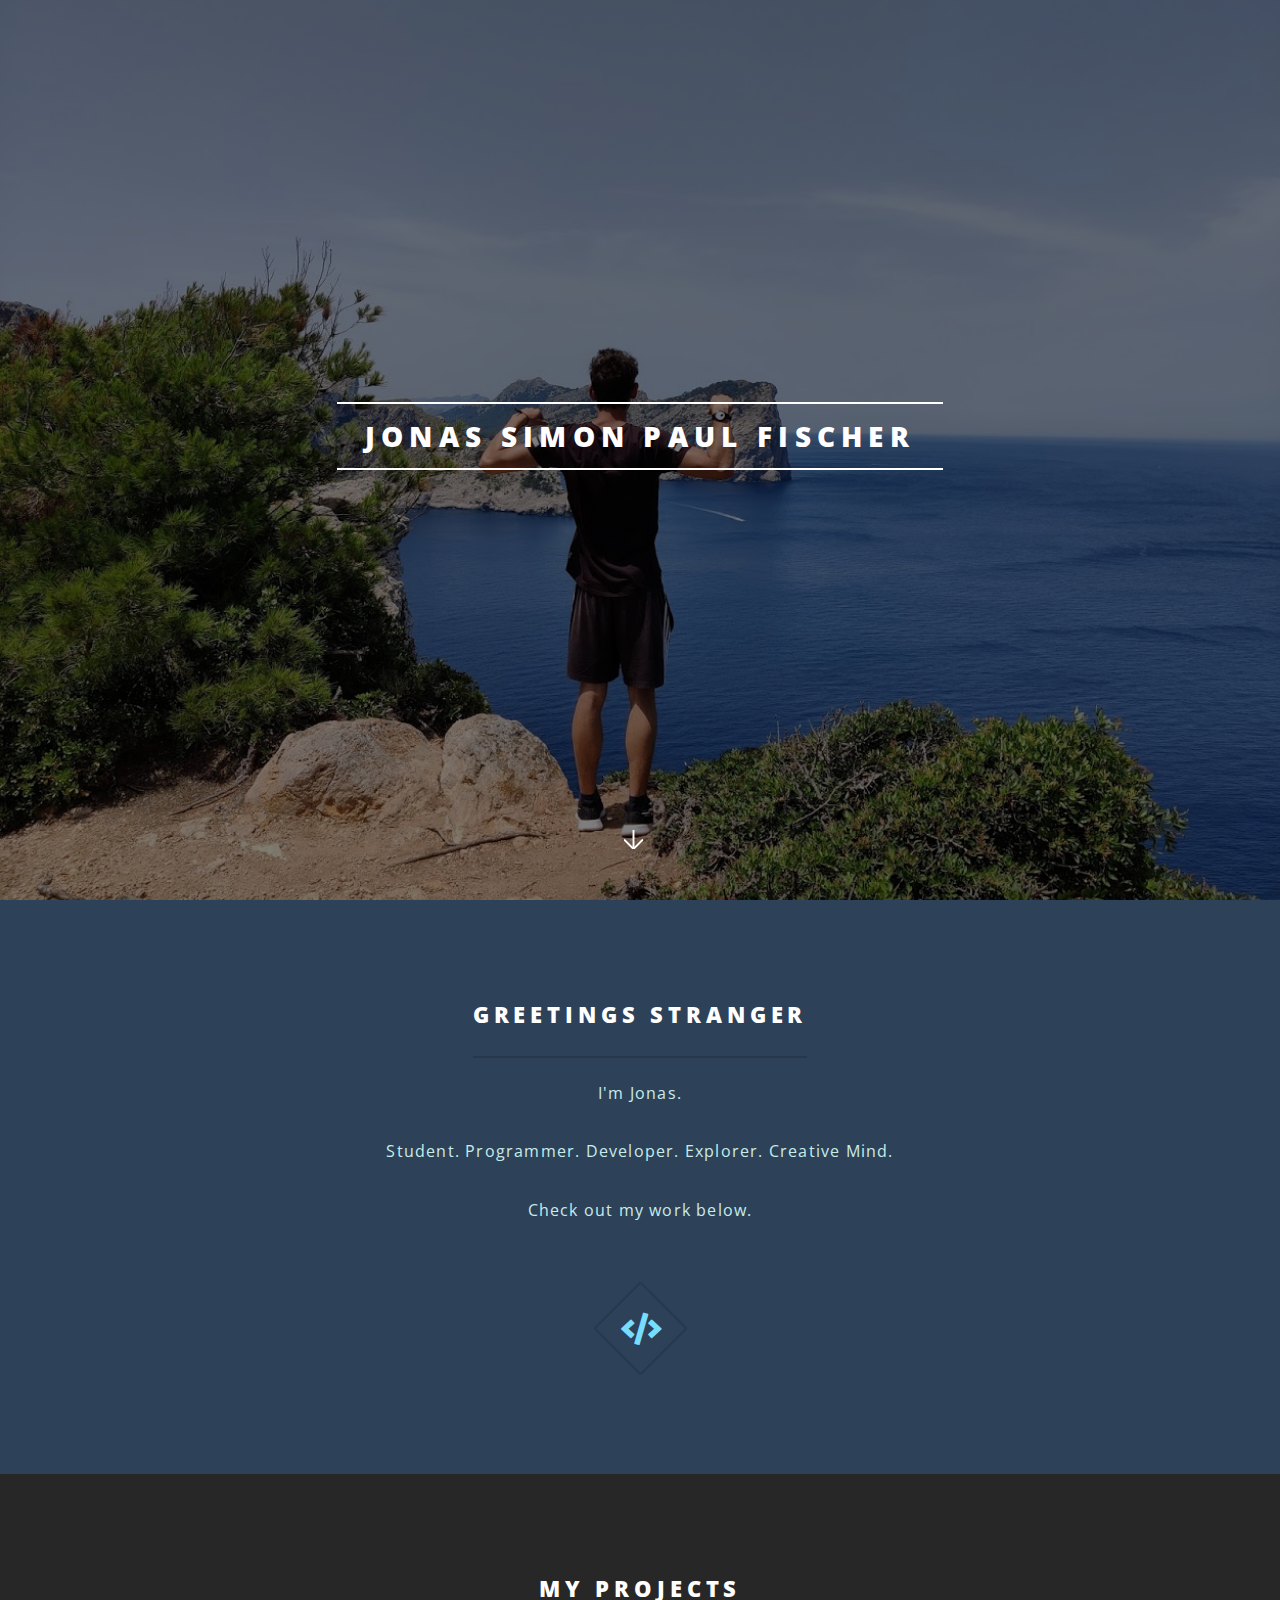
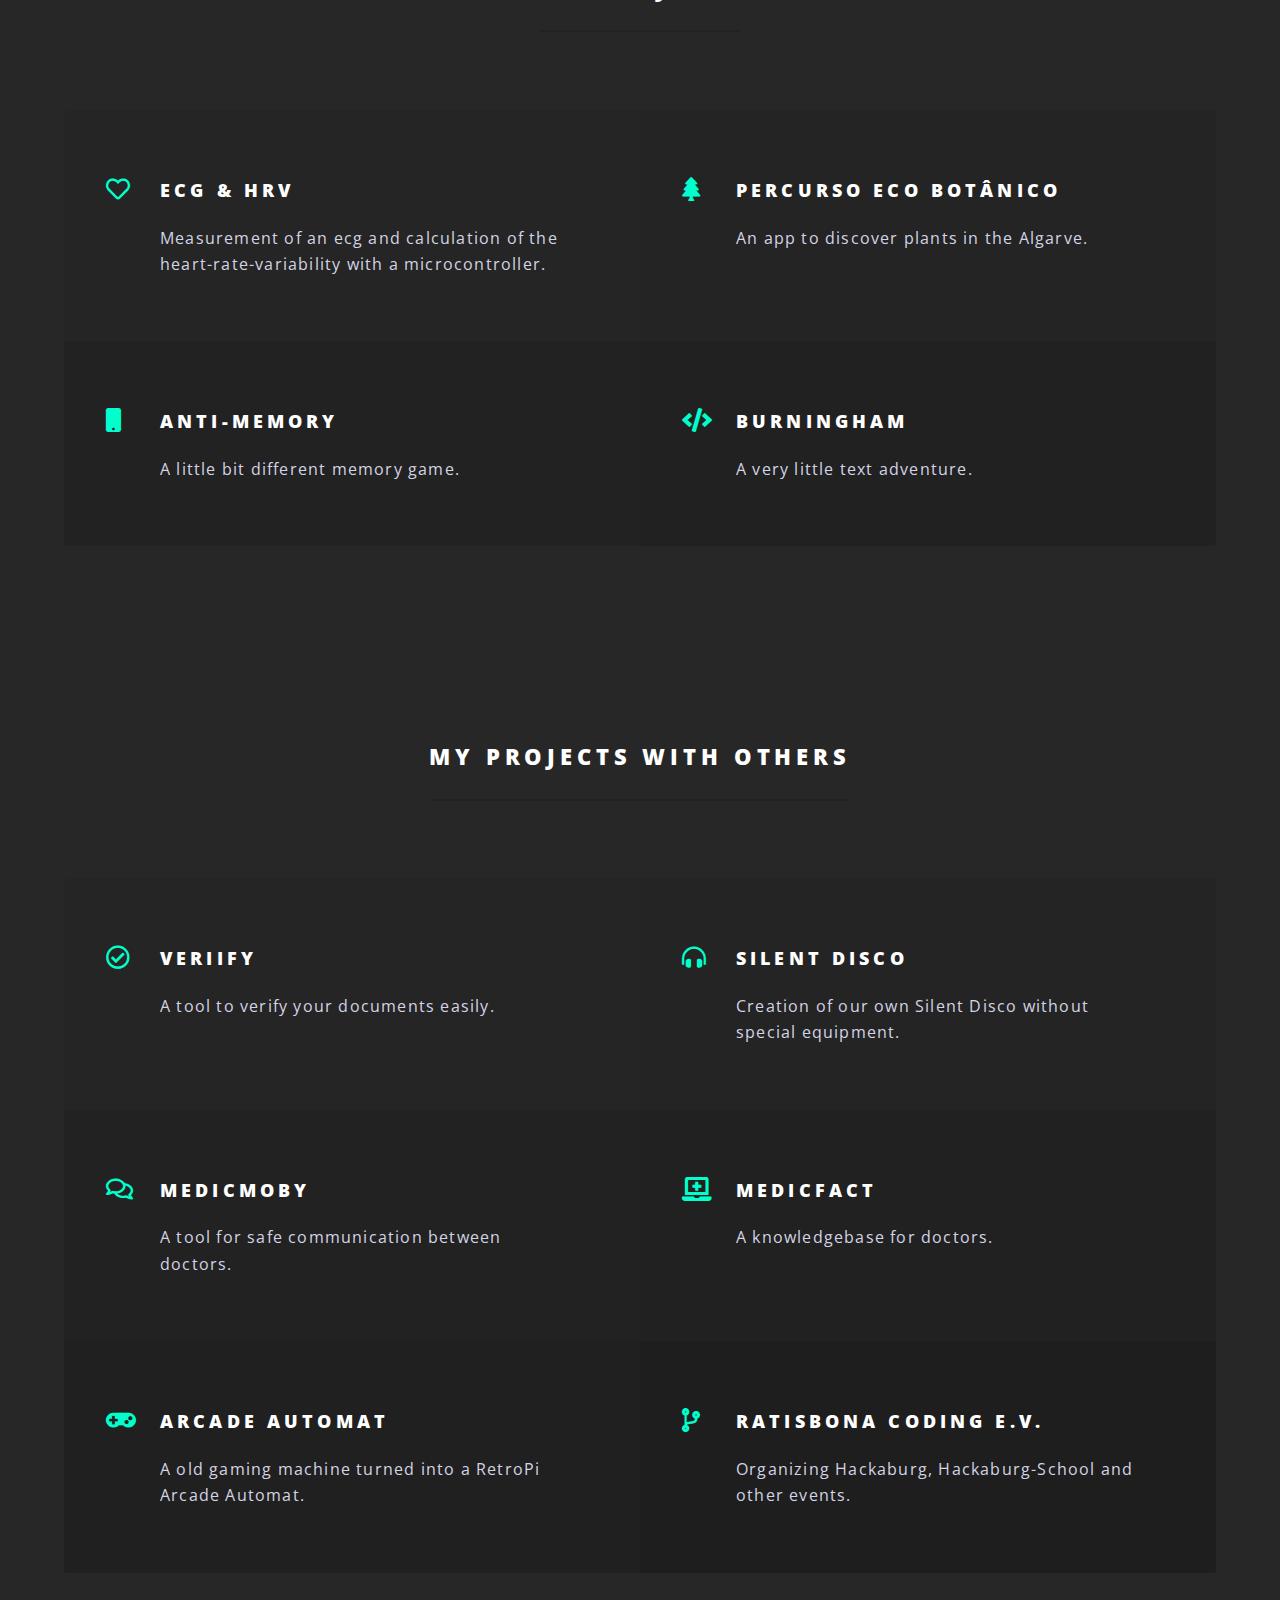
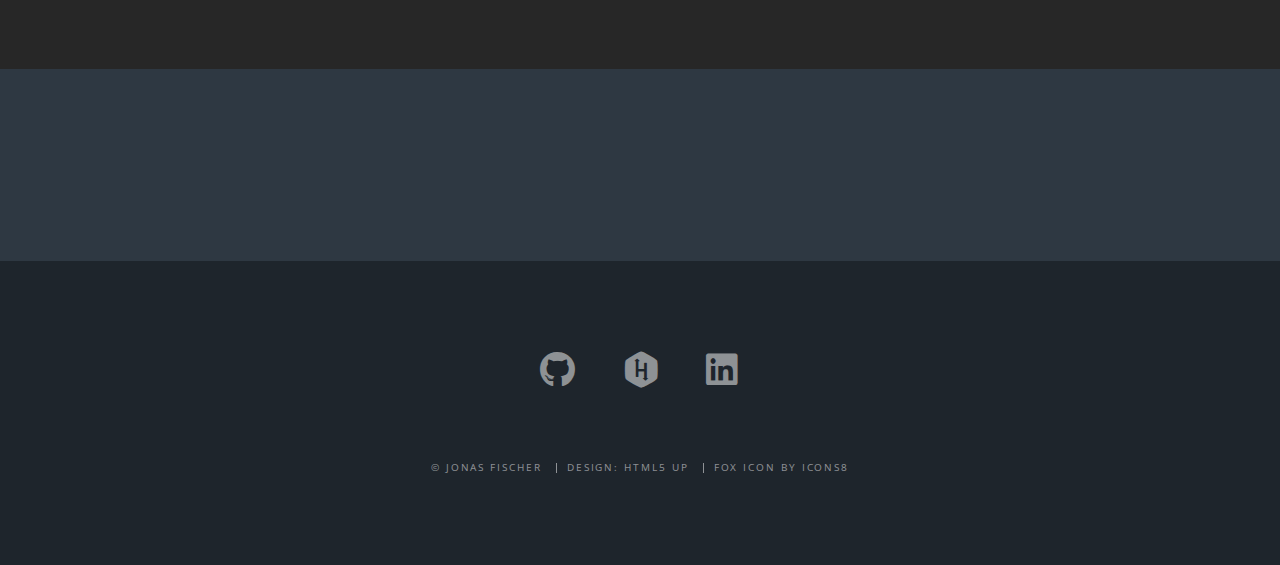
<file: index.html>
<!DOCTYPE HTML>
<!--
	Spectral by HTML5 UP
	html5up.net | @ajlkn
	Free for personal and commercial use under the CCA 3.0 license (html5up.net/license)
-->
<html>
	<head>
		<title>Jonas Simon Paul Fischer</title>
		<meta charset="utf-8" />
		<meta name="viewport" content="width=device-width, initial-scale=1, user-scalable=no" />
		<link rel="stylesheet" href="assets/css/main.css" />
		<noscript><link rel="stylesheet" href="assets/css/noscript.css" /></noscript>

		<link rel="apple-touch-icon" sizes="57x57" href="/apple-icon-57x57.png">
		<link rel="apple-touch-icon" sizes="60x60" href="images/favicon//apple-icon-60x60.png">
		<link rel="apple-touch-icon" sizes="72x72" href="images/favicon//apple-icon-72x72.png">
		<link rel="apple-touch-icon" sizes="76x76" href="images/favicon//apple-icon-76x76.png">
		<link rel="apple-touch-icon" sizes="114x114" href="images/favicon//apple-icon-114x114.png">
		<link rel="apple-touch-icon" sizes="120x120" href="images/favicon//apple-icon-120x120.png">
		<link rel="apple-touch-icon" sizes="144x144" href="images/favicon//apple-icon-144x144.png">
		<link rel="apple-touch-icon" sizes="152x152" href="images/favicon//apple-icon-152x152.png">
		<link rel="apple-touch-icon" sizes="180x180" href="images/favicon//apple-icon-180x180.png">
		<link rel="icon" type="image/png" sizes="192x192"  href="images/favicon//android-icon-192x192.png">
		<link rel="icon" type="image/png" sizes="32x32" href="images/favicon//favicon-32x32.png">
		<link rel="icon" type="image/png" sizes="96x96" href="images/favicon//favicon-96x96.png">
		<link rel="icon" type="image/png" sizes="16x16" href="images/favicon//favicon-16x16.png">
		<link rel="manifest" href="images/favicon//manifest.json">
		<meta name="msapplication-TileColor" content="#ffffff">
		<meta name="msapplication-TileImage" content="/ms-icon-144x144.png">
		<meta name="theme-color" content="#ffffff">

	</head>
	<body class="landing is-preload">

		<!-- Page Wrapper -->
			<div id="page-wrapper">

				<!-- Header -->
					<header id="header" class="alt">
						<h1><a href="index.html">Jonas Simon Paul Fischer</a></h1>
						
						<!--
						<nav id="nav">
							<ul>
								<li class="special">
									<a href="#menu" class="menuToggle"><span>Menu</span></a>
									<div id="menu">
										<ul>
											<li><a href="index.html">Home</a></li>
											<li><a href="generic.html">Generic</a></li>
											<li><a href="elements.html">Elements</a></li>
											<li><a href="#">Sign Up</a></li>
											<li><a href="#">Log In</a></li>
										</ul>
									</div>
								</li>
							</ul>
						</nav>
						-->
					</header>

				<!-- Banner -->
					<section id="banner">
						<div class="inner">
							<h2>Jonas Simon Paul Fischer</h2>
							
							<!--
							<p>Creative Mind<br />
							Explorer<br />
							and Developer</p>
							
							<ul class="actions special">
								<li><a href="#" class="button primary">Activate</a></li>
							</ul>
							-->

						</div>
						<a href="#one" class="more scrolly"></a>
					</section>

				<!-- One -->
					<section id="one" class="wrapper style1 special">
						<div class="inner">
							<header class="major">
								<h2>Greetings stranger</h2>
								<p>I'm Jonas.</p>
								<p>Student. Programmer. Developer. Explorer. Creative Mind.
								</p>
								<p>Check out my work below.</p>
							</header>
							<ul class="icons major">
								<!--
								<li><span class="icon fa-gem major style1"><span class="label">Lorem</span></span></li>
								<li><span class="icon fa-heart major style2"><span class="label">Ipsum</span></span></li>
								-->
								<li><span class="icon solid fa-code major style3"><span class="label">Dolor</span></span></li>
							</ul>
						</div>
					</section>

				<!-- Two
					<section id="two" class="wrapper alt style2">
						<section class="spotlight">
							<div class="image"><img src="images/pic01.jpg" alt="" /></div><div class="content">
								<h2>Antimemory</h2>
								<p>A little bit different memory game.</p>
							</div>
						</section>
						<section class="spotlight">
							<div class="image"><img src="images/pic02.jpg" alt="" /></div><div class="content">
								<h2>Tortor dolore feugiat<br />
								elementum magna</h2>
								<p>Aliquam ut ex ut augue consectetur interdum. Donec hendrerit imperdiet. Mauris eleifend fringilla nullam aenean mi ligula.</p>
							</div>
						</section>
						<section class="spotlight">
							<div class="image"><img src="images/pic03.jpg" alt="" /></div><div class="content">
								<h2>Augue eleifend aliquet<br />
								sed condimentum</h2>
								<p>Aliquam ut ex ut augue consectetur interdum. Donec hendrerit imperdiet. Mauris eleifend fringilla nullam aenean mi ligula.</p>
							</div>
						</section>
					</section>
 					-->

				<!-- Three -->
					<section id="three" class="wrapper style3 special">
						<div class="inner">
							
							<header class="major">
								<h2>My projects</h2>
								<!--
								<p>Aliquam ut ex ut augue consectetur interdum. Donec amet imperdiet eleifend<br />
								fringilla tincidunt. Nullam dui leo Aenean mi ligula, rhoncus ullamcorper.</p>
								-->
							</header>
							<ul class="features">
								<li class="icon fa-heart">
									<h3><a href="https://github.com/Yleisnero/olimex-arduino-ecg-and-heart-rate-variability" target="_blank" style="border-bottom: none;">ECG & HRV</a></h3>
									<p>Measurement of an ecg and calculation of the heart-rate-variability with a microcontroller.</p>
								</li>
								<li class="icon solid fa-tree">
									<h3><a href="https://play.google.com/store/apps/details?id=pt.ualg.milage.peb&hl=de&gl=US" target="_blank" style="border-bottom: none;">Percurso Eco Botânico</a></h3>
									<p>An app to discover plants in the Algarve.</p>
								</li>
								<li class="icon solid fa-mobile">
									<h3><a href="https://github.com/Yleisnero/AntiMemory" target="_blank" style="border-bottom: none;">Anti-Memory</a></h3>
									<p>A little bit different memory game.</p>
								</li>
								<li class="icon solid fa-code">
									<h3><a href="https://github.com/Yleisnero/burningham" target="_blank" style="border-bottom: none;">Burningham</a></h3>
									<p>A very little text adventure.</p>
								</li>
							</ul>
						</div>
					</section>

					<section id="three" class="wrapper style3 special">
						<div class="inner">
							
							<header class="major">
								<h2>My projects with others</h2>
								<!--
								<p>Aliquam ut ex ut augue consectetur interdum. Donec amet imperdiet eleifend<br />
								fringilla tincidunt. Nullam dui leo Aenean mi ligula, rhoncus ullamcorper.</p>
								-->
							</header>
							<ul class="features">
								<li class="icon fa-check-circle">
									<h3> <a href="https://veriify.de" target="_blank" style="border-bottom: none;">veriify</a></h3>
									<p>A tool to verify your documents easily.</p>
								</li>
								<li class="icon solid fa-headphones-alt">
									<h3><a href="SilentDisco.html" style="border-bottom: none;">Silent Disco</a></h3>
									<p>Creation of our own Silent Disco without special equipment.</p>
								</li>
								<li class="icon fa-comments">
									<h3><a href="https://play.google.com/store/apps/details?id=com.medicdat.medic_mobi" target="_blank" style="border-bottom: none;">MedicMoby</a></h3>
									<p>A tool for safe communication between doctors.</p>
								</li>
								<li class="icon solid fa-laptop-medical">
									<h3><a href="MedicFact.html" style="border-bottom: none;">MedicFact</a></h3>
									<p>A knowledgebase for doctors.</p>
								</li>
								<li class="icon solid fa-gamepad">
									<h3><a href="ArcadeAutomat.html" style="border-bottom: none;">Arcade Automat</a></h3>
									<p>A old gaming machine turned into a RetroPi Arcade Automat.</p>
								</li>
								<li class="icon solid fa-code-branch">
									<h3><a href="https://ratisbona-coding.org/" target="_blank" style="border-bottom: none;">ratisbona coding e.V.</a></h3>
									<p>Organizing <a href="https://hackaburg.de/" target="_blank" style="border-bottom: none;">Hackaburg</a>, <a href="https://www.techbase.de/news-termine/news/detail/10/3/2020/hackaburg-school-spielerisches-coden-am-wochenende-in-der-techbase" target="_blank" style="border-bottom: none;">Hackaburg-School</a> and other events.</p>
								</li>
							</ul>
						</div>
					</section>
				
				<!-- CTA --> 
					<section id="cta" class="wrapper style4">
						<div class="inner">
							<!---->
							<header>
								<h2></h2>
								<p></p>
							</header>
							
							<!--
							<ul class="actions stacked">
								<li><a href="#" class="button fit primary">Activate</a></li>
								<li><a href="#" class="button fit">Learn More</a></li>
								
							</ul>
							-->

						</div>
					</section>

				<!-- Footer -->
					<footer id="footer">
						<ul class="icons">
							<li><a href="https://github.com/Yleisnero" target="_blank" class="icon brands style2 fa-github"><span class="label">GitHub</span></a></li>
							<li><a href="https://www.hackerrank.com/Yleisnero" target="_blank" class="icon brands style2 fa-hackerrank"><span class="label">Hackerrank</span></a></li>
							<li><a href="https://www.linkedin.com/in/jonas-fischer-7945691a9/" target="_blank" class="icon brands style2 fa-linkedin"><span class="label">LinkedIn</span></a></li>
							<!--
							<li><a href="#" class="icon brands fa-twitter"><span class="label">Twitter</span></a></li>
							<li><a href="#" class="icon brands fa-facebook-f"><span class="label">Facebook</span></a></li>
							<li><a href="#" class="icon brands fa-instagram"><span class="label">Instagram</span></a></li>
							<li><a href="#" class="icon brands fa-dribbble"><span class="label">Dribbble</span></a></li>
							<li><a href="#" class="icon solid fa-envelope"><span class="label">Email</span></a></li>
							-->
						</ul>
						<ul class="copyright">
							<li>&copy; Jonas Fischer</li>
							<li>Design: <a href="http://html5up.net" target="_blank" style="border-bottom: none;">HTML5 UP</a></li>
							<li><a href="https://icons8.com/icon/57933/fox" target="_blank" style="border-bottom: none;">Fox icon by Icons8</a></li>
						</ul>
					</footer>

			</div>

		<!-- Scripts -->
			<script src="assets/js/jquery.min.js"></script>
			<script src="assets/js/jquery.scrollex.min.js"></script>
			<script src="assets/js/jquery.scrolly.min.js"></script>
			<script src="assets/js/browser.min.js"></script>
			<script src="assets/js/breakpoints.min.js"></script>
			<script src="assets/js/util.js"></script>
			<script src="assets/js/main.js"></script>

	</body>
</html>
</file>
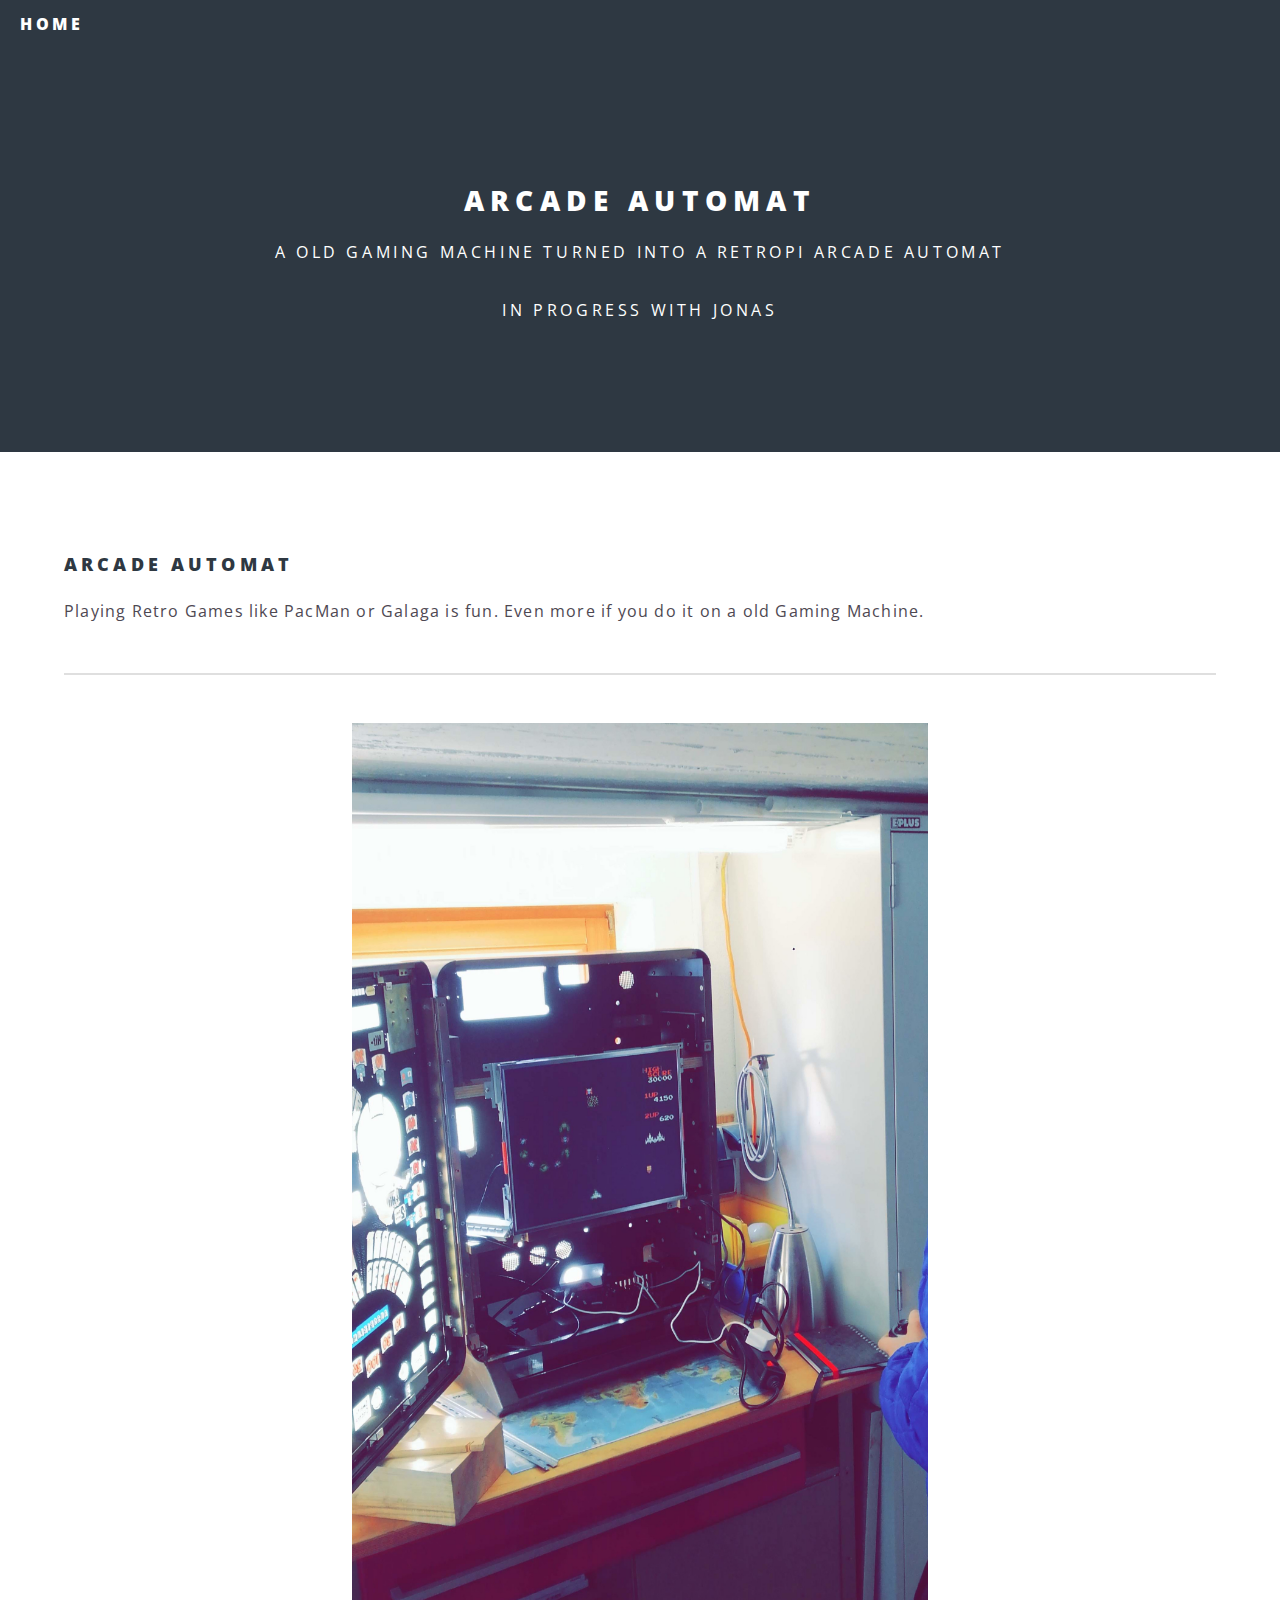
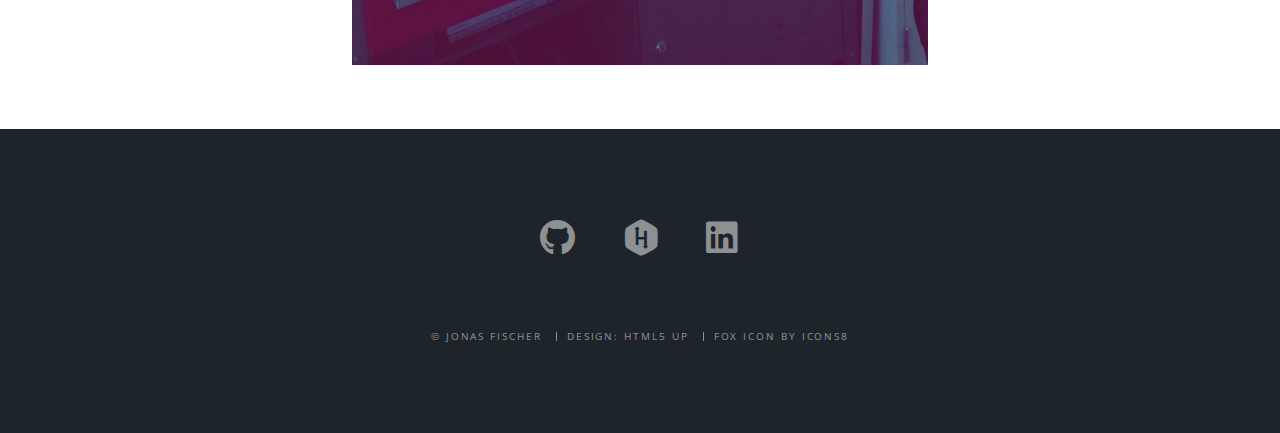
<file: ArcadeAutomat.html>
<!DOCTYPE HTML>
<!--
	Spectral by HTML5 UP
	html5up.net | @ajlkn
	Free for personal and commercial use under the CCA 3.0 license (html5up.net/license)
-->
<html>
	<head>
		<title>Arcade Automat</title>
		<meta charset="utf-8" />
		<meta name="viewport" content="width=device-width, initial-scale=1, user-scalable=no" />
		<link rel="stylesheet" href="assets/css/main.css" />
		<noscript><link rel="stylesheet" href="assets/css/noscript.css" /></noscript>

		<link rel="apple-touch-icon" sizes="57x57" href="/apple-icon-57x57.png">
		<link rel="apple-touch-icon" sizes="60x60" href="images/favicon//apple-icon-60x60.png">
		<link rel="apple-touch-icon" sizes="72x72" href="images/favicon//apple-icon-72x72.png">
		<link rel="apple-touch-icon" sizes="76x76" href="images/favicon//apple-icon-76x76.png">
		<link rel="apple-touch-icon" sizes="114x114" href="images/favicon//apple-icon-114x114.png">
		<link rel="apple-touch-icon" sizes="120x120" href="images/favicon//apple-icon-120x120.png">
		<link rel="apple-touch-icon" sizes="144x144" href="images/favicon//apple-icon-144x144.png">
		<link rel="apple-touch-icon" sizes="152x152" href="images/favicon//apple-icon-152x152.png">
		<link rel="apple-touch-icon" sizes="180x180" href="images/favicon//apple-icon-180x180.png">
		<link rel="icon" type="image/png" sizes="192x192"  href="images/favicon//android-icon-192x192.png">
		<link rel="icon" type="image/png" sizes="32x32" href="images/favicon//favicon-32x32.png">
		<link rel="icon" type="image/png" sizes="96x96" href="images/favicon//favicon-96x96.png">
		<link rel="icon" type="image/png" sizes="16x16" href="images/favicon//favicon-16x16.png">
		<link rel="manifest" href="images/favicon//manifest.json">
		<meta name="msapplication-TileColor" content="#ffffff">
		<meta name="msapplication-TileImage" content="/ms-icon-144x144.png">
		<meta name="theme-color" content="#ffffff">

	</head>
	<body class="is-preload">

		<!-- Page Wrapper -->
			<div id="page-wrapper">

				<!-- Header -->
					<header id="header">
						<h1><a href="index.html">Home</a></h1>
					</header>

				<!-- Main -->
					<article id="page1">
						<header>
							<h2>Arcade Automat</h2>
							<p>A old gaming machine turned into a RetroPi Arcade Automat</p>
							<p>In progress with Jonas</a></p>
						</header>
						<section class="wrapper style5">
							<div class="inner">
								<h3>Arcade Automat</h3>
								<p>Playing Retro Games like PacMan or Galaga is fun. Even more if you do it on a old Gaming Machine.</p>
									
								
								<hr />
								<img src="images/ArcadeAutomat.jpg" alt="SilentDisco2" width="50%" height="50%" style="display: block; margin-left: auto; margin-right: auto;">
							</div>
						</section>
					</article>

				<!-- Footer -->
				<footer id="footer">
					<ul class="icons">
						<li><a href="https://github.com/Yleisnero" target="_blank" class="icon brands style2 fa-github"><span class="label">GitHub</span></a></li>
						<li><a href="https://www.hackerrank.com/Yleisnero" target="_blank" class="icon brands style2 fa-hackerrank"><span class="label">Hackerrank</span></a></li>
						<li><a href="https://www.linkedin.com/in/jonas-fischer-7945691a9/" target="_blank" class="icon brands style2 fa-linkedin"><span class="label">LinkedIn</span></a></li>
						<!--
						<li><a href="#" class="icon brands fa-twitter"><span class="label">Twitter</span></a></li>
						<li><a href="#" class="icon brands fa-facebook-f"><span class="label">Facebook</span></a></li>
						<li><a href="#" class="icon brands fa-instagram"><span class="label">Instagram</span></a></li>
						<li><a href="#" class="icon brands fa-dribbble"><span class="label">Dribbble</span></a></li>
						<li><a href="#" class="icon solid fa-envelope"><span class="label">Email</span></a></li>
						-->
					</ul>
					<ul class="copyright">
						<li>&copy; Jonas Fischer</li>
						<li>Design: <a href="http://html5up.net" target="_blank" style="border-bottom: none;">HTML5 UP</a></li>
						<li><a href="https://icons8.com/icon/57933/fox" target="_blank" style="border-bottom: none;">Fox icon by Icons8</a></li>
					</ul>
				</footer>

			</div>

		<!-- Scripts -->
			<script src="assets/js/jquery.min.js"></script>
			<script src="assets/js/jquery.scrollex.min.js"></script>
			<script src="assets/js/jquery.scrolly.min.js"></script>
			<script src="assets/js/browser.min.js"></script>
			<script src="assets/js/breakpoints.min.js"></script>
			<script src="assets/js/util.js"></script>
			<script src="assets/js/main.js"></script>

	</body>
</html>
</file>
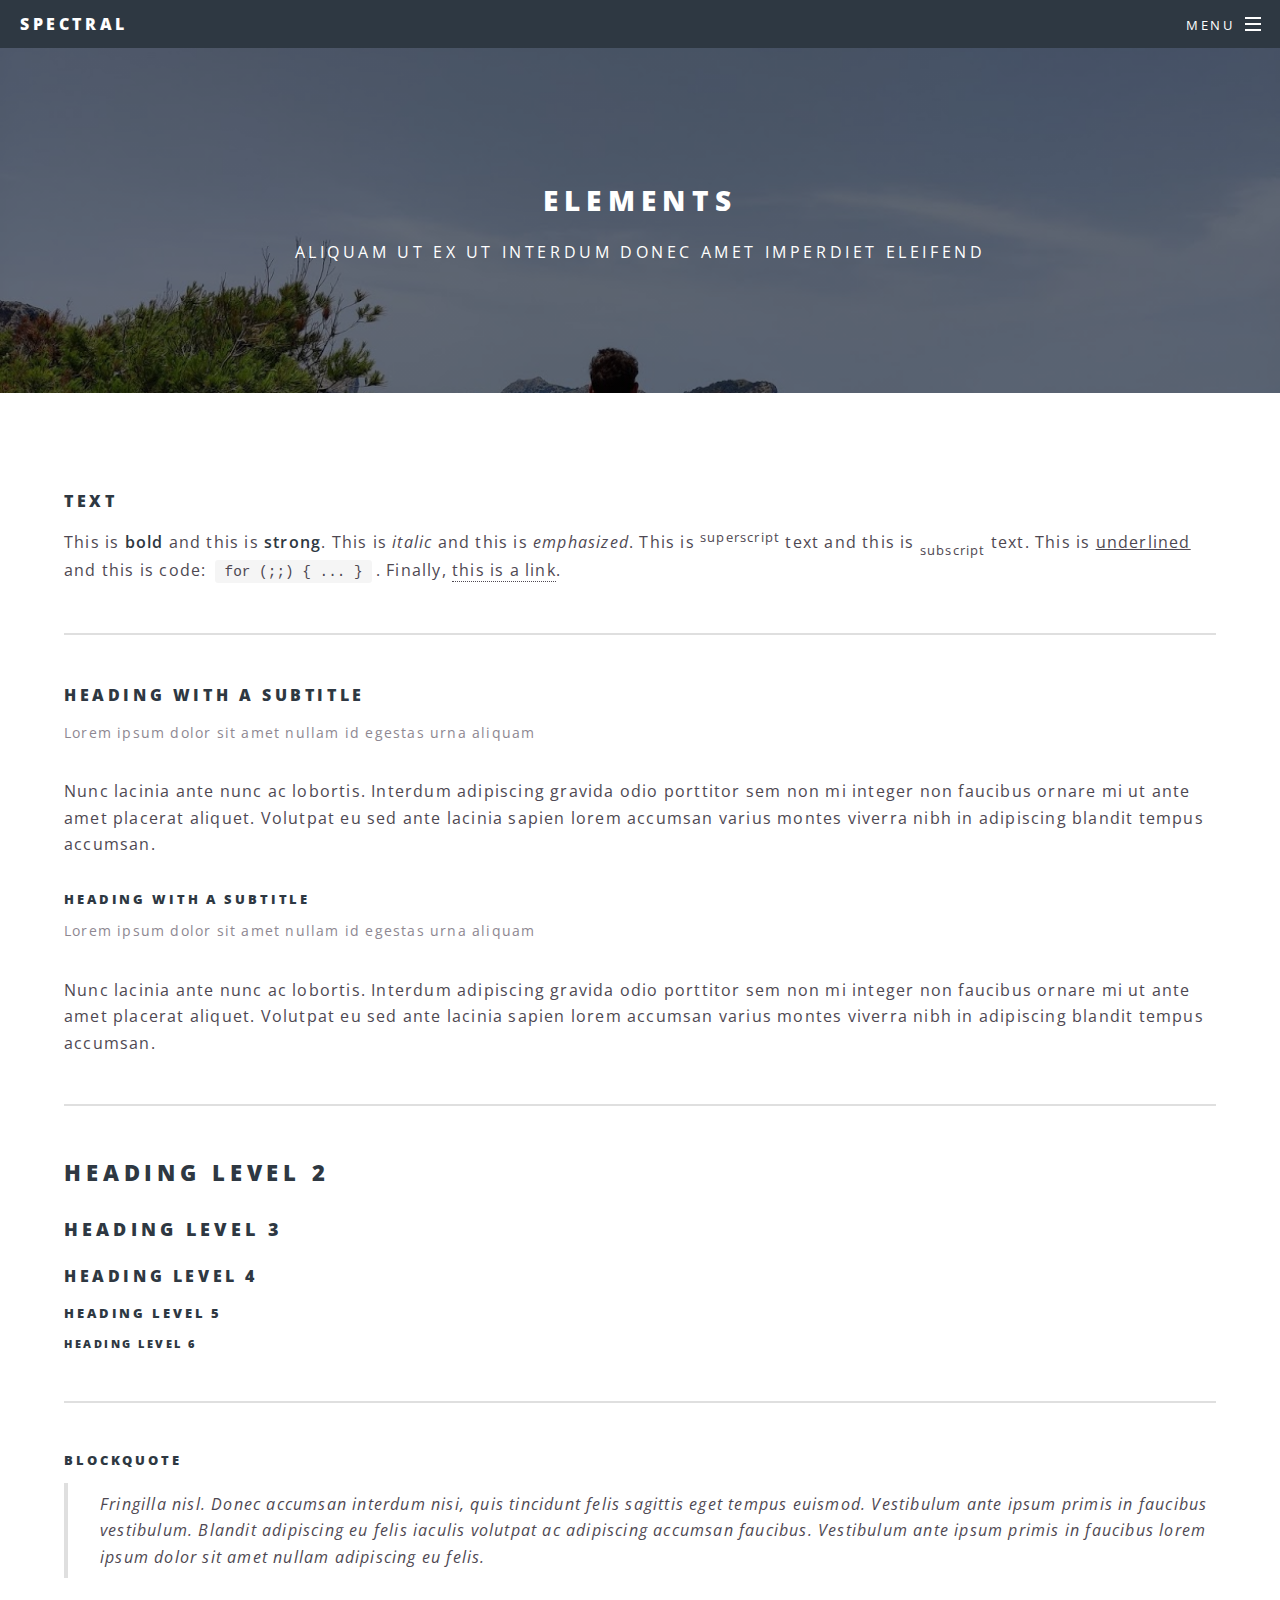
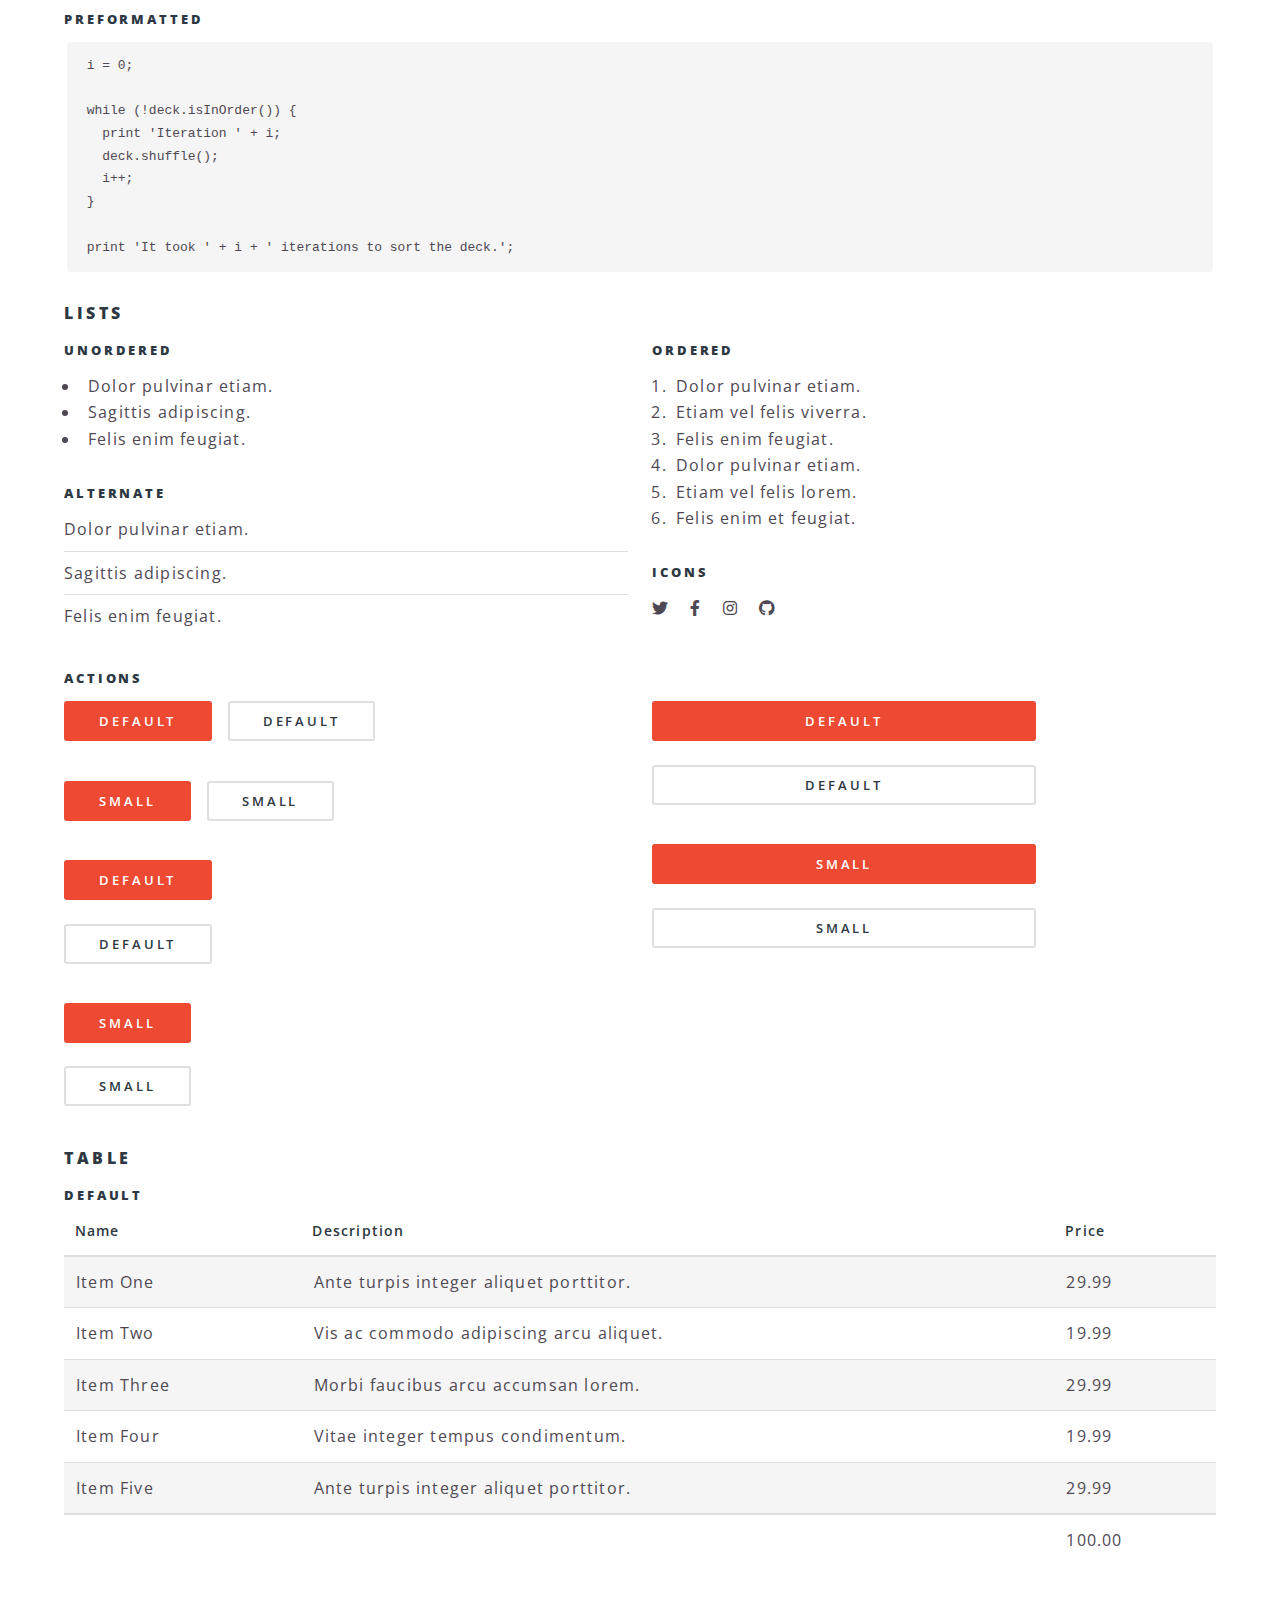
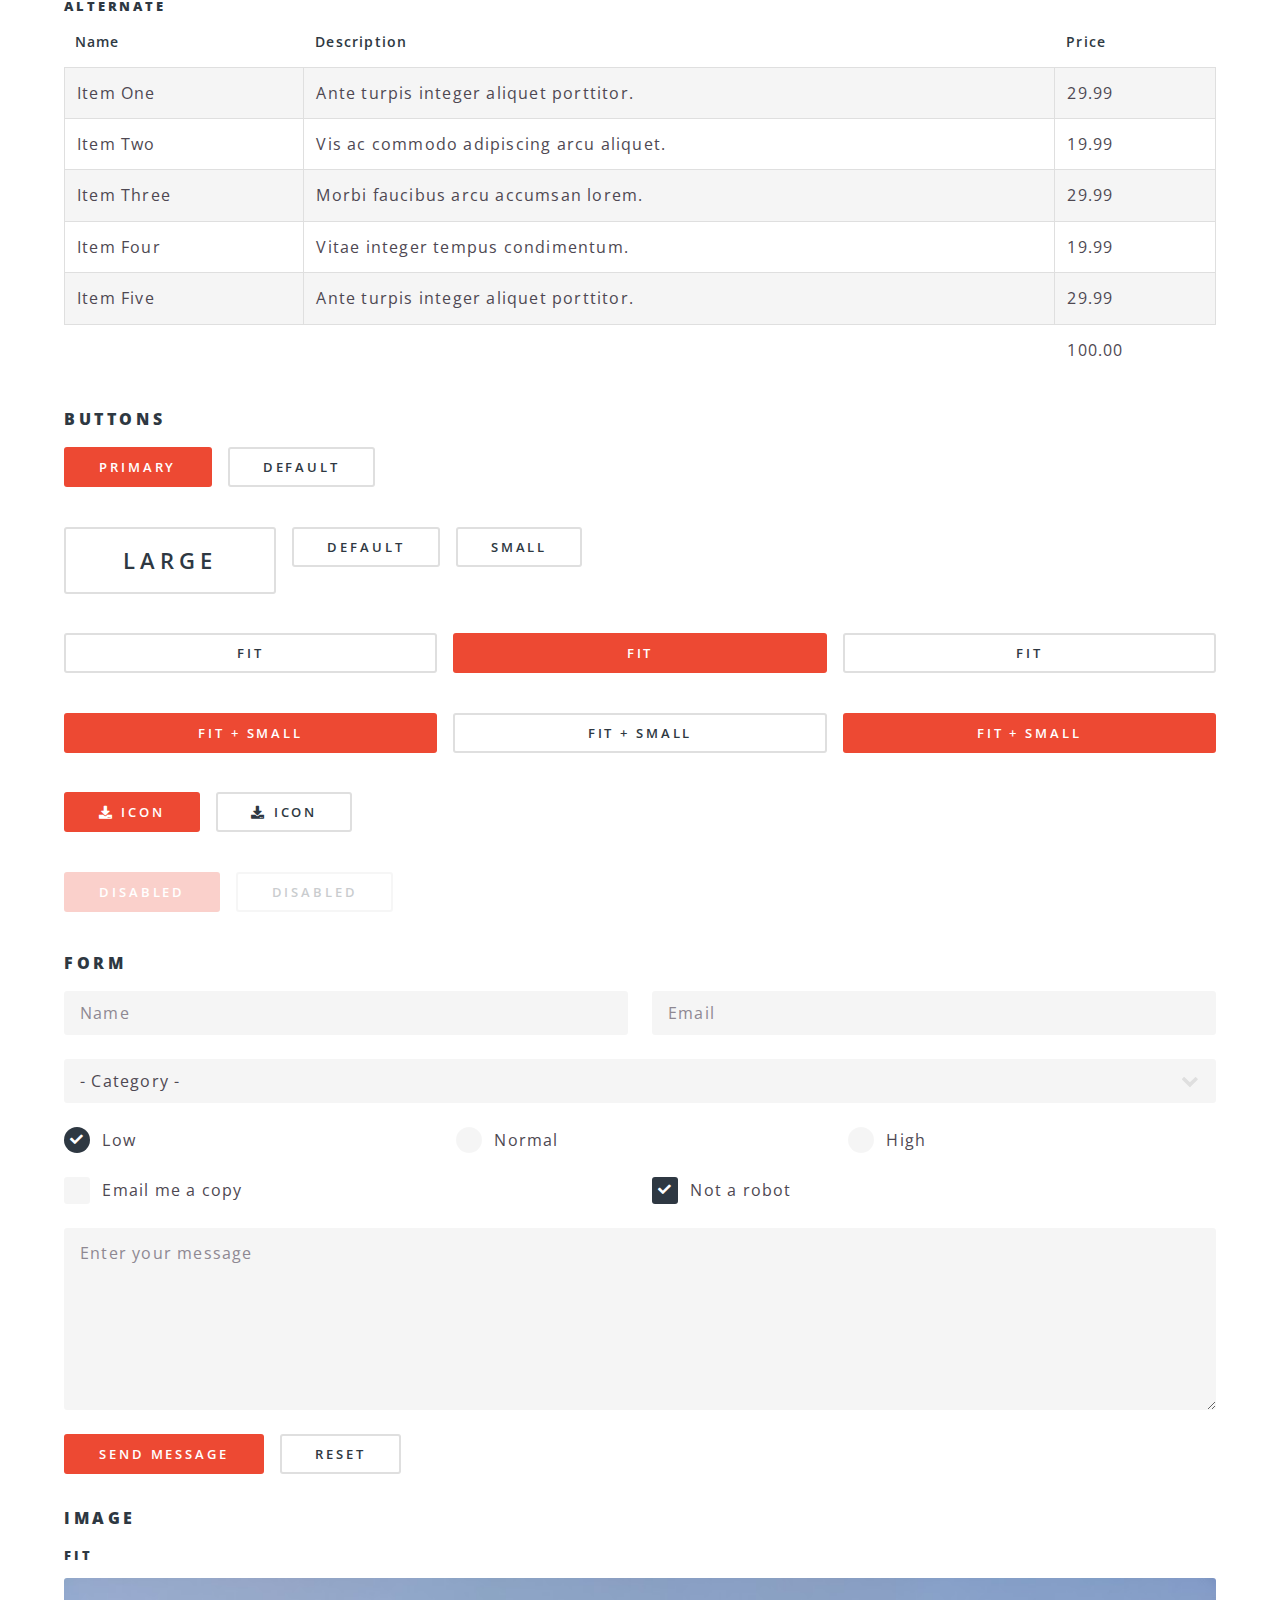
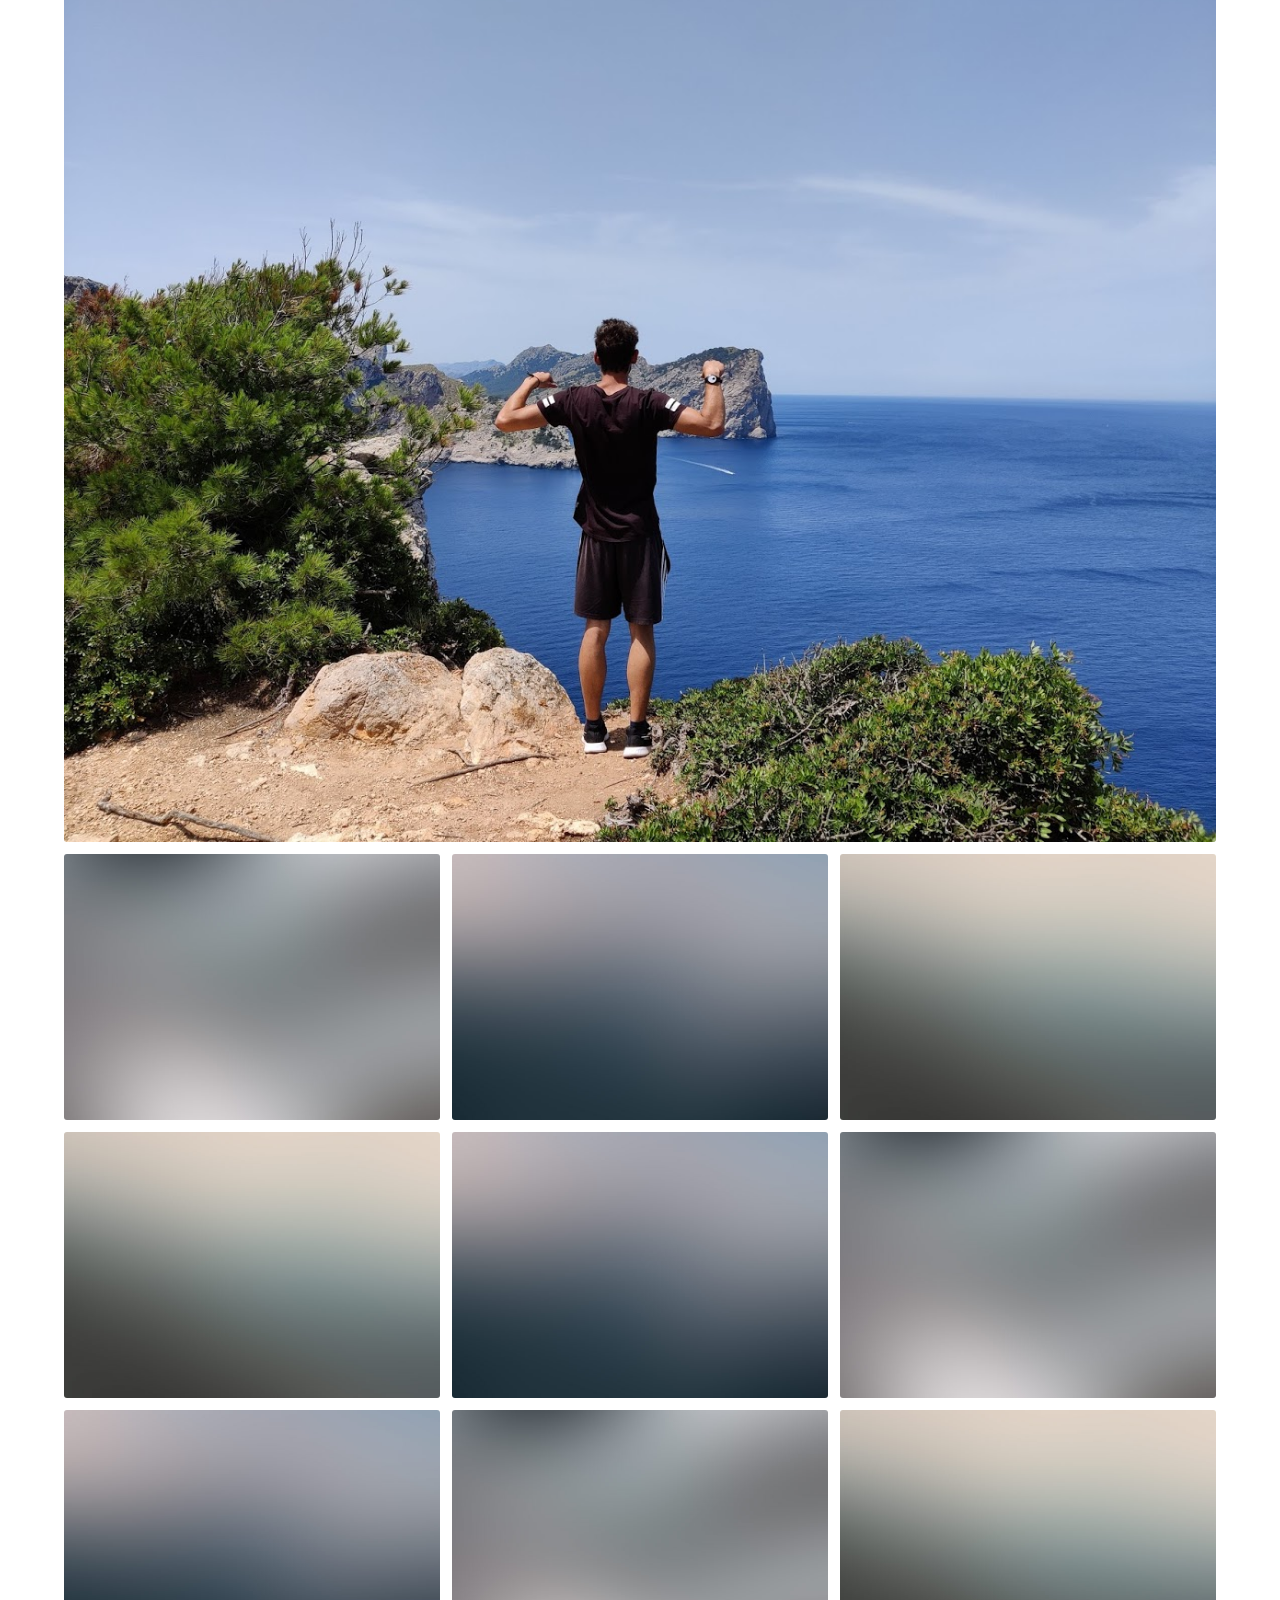
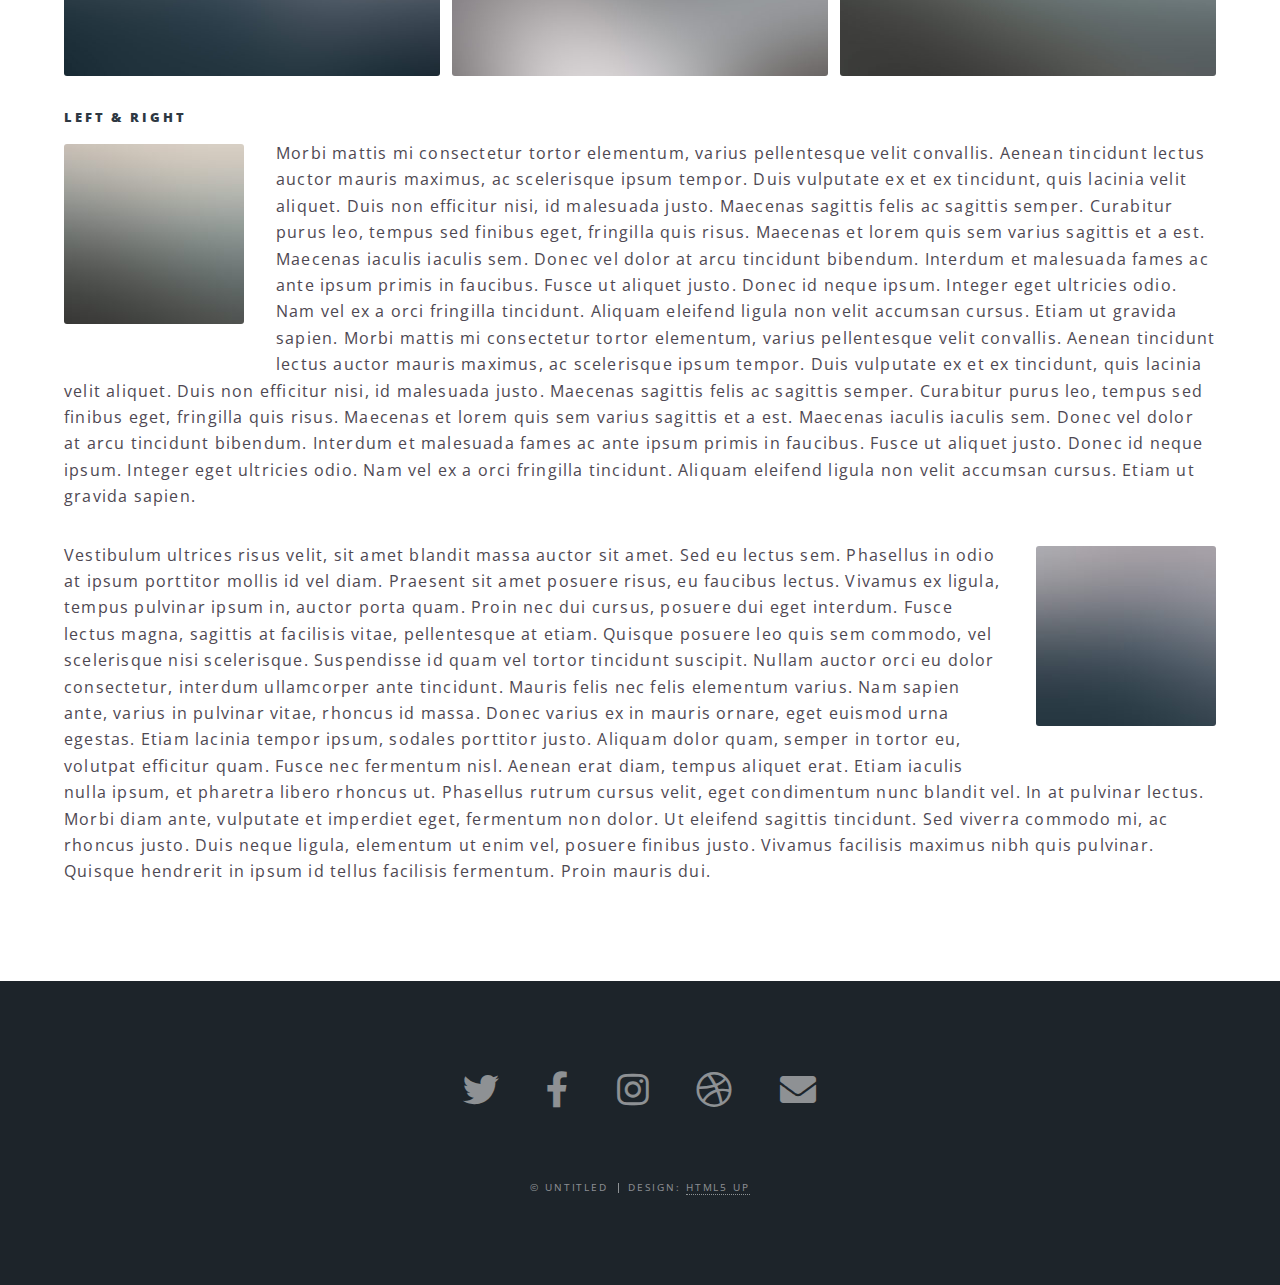
<file: elements.html>
<!DOCTYPE HTML>
<!--
	Spectral by HTML5 UP
	html5up.net | @ajlkn
	Free for personal and commercial use under the CCA 3.0 license (html5up.net/license)
-->
<html>
	<head>
		<title>Elements - Spectral by HTML5 UP</title>
		<meta charset="utf-8" />
		<meta name="viewport" content="width=device-width, initial-scale=1, user-scalable=no" />
		<link rel="stylesheet" href="assets/css/main.css" />
		<noscript><link rel="stylesheet" href="assets/css/noscript.css" /></noscript>
	</head>
	<body class="is-preload">

		<!-- Page Wrapper -->
			<div id="page-wrapper">

				<!-- Header -->
					<header id="header">
						<h1><a href="index.html">Spectral</a></h1>
						<nav id="nav">
							<ul>
								<li class="special">
									<a href="#menu" class="menuToggle"><span>Menu</span></a>
									<div id="menu">
										<ul>
											<li><a href="index.html">Home</a></li>
											<li><a href="generic.html">Generic</a></li>
											<li><a href="elements.html">Elements</a></li>
											<li><a href="#">Sign Up</a></li>
											<li><a href="#">Log In</a></li>
										</ul>
									</div>
								</li>
							</ul>
						</nav>
					</header>

				<!-- Main -->
					<article id="main">
						<header>
							<h2>Elements</h2>
							<p>Aliquam ut ex ut interdum donec amet imperdiet eleifend</p>
						</header>
						<section class="wrapper style5">
							<div class="inner">

								<section>
									<h4>Text</h4>
									<p>This is <b>bold</b> and this is <strong>strong</strong>. This is <i>italic</i> and this is <em>emphasized</em>.
									This is <sup>superscript</sup> text and this is <sub>subscript</sub> text.
									This is <u>underlined</u> and this is code: <code>for (;;) { ... }</code>. Finally, <a href="#">this is a link</a>.</p>
									<hr />
									<header>
										<h4>Heading with a Subtitle</h4>
										<p>Lorem ipsum dolor sit amet nullam id egestas urna aliquam</p>
									</header>
									<p>Nunc lacinia ante nunc ac lobortis. Interdum adipiscing gravida odio porttitor sem non mi integer non faucibus ornare mi ut ante amet placerat aliquet. Volutpat eu sed ante lacinia sapien lorem accumsan varius montes viverra nibh in adipiscing blandit tempus accumsan.</p>
									<header>
										<h5>Heading with a Subtitle</h5>
										<p>Lorem ipsum dolor sit amet nullam id egestas urna aliquam</p>
									</header>
									<p>Nunc lacinia ante nunc ac lobortis. Interdum adipiscing gravida odio porttitor sem non mi integer non faucibus ornare mi ut ante amet placerat aliquet. Volutpat eu sed ante lacinia sapien lorem accumsan varius montes viverra nibh in adipiscing blandit tempus accumsan.</p>
									<hr />
									<h2>Heading Level 2</h2>
									<h3>Heading Level 3</h3>
									<h4>Heading Level 4</h4>
									<h5>Heading Level 5</h5>
									<h6>Heading Level 6</h6>
									<hr />
									<h5>Blockquote</h5>
									<blockquote>Fringilla nisl. Donec accumsan interdum nisi, quis tincidunt felis sagittis eget tempus euismod. Vestibulum ante ipsum primis in faucibus vestibulum. Blandit adipiscing eu felis iaculis volutpat ac adipiscing accumsan faucibus. Vestibulum ante ipsum primis in faucibus lorem ipsum dolor sit amet nullam adipiscing eu felis.</blockquote>
									<h5>Preformatted</h5>
									<pre><code>i = 0;

while (!deck.isInOrder()) {
  print 'Iteration ' + i;
  deck.shuffle();
  i++;
}

print 'It took ' + i + ' iterations to sort the deck.';</code></pre>
								</section>

								<section>
									<h4>Lists</h4>
									<div class="row">
										<div class="col-6 col-12-medium">
											<h5>Unordered</h5>
											<ul>
												<li>Dolor pulvinar etiam.</li>
												<li>Sagittis adipiscing.</li>
												<li>Felis enim feugiat.</li>
											</ul>
											<h5>Alternate</h5>
											<ul class="alt">
												<li>Dolor pulvinar etiam.</li>
												<li>Sagittis adipiscing.</li>
												<li>Felis enim feugiat.</li>
											</ul>
										</div>
										<div class="col-6 col-12-medium">
											<h5>Ordered</h5>
											<ol>
												<li>Dolor pulvinar etiam.</li>
												<li>Etiam vel felis viverra.</li>
												<li>Felis enim feugiat.</li>
												<li>Dolor pulvinar etiam.</li>
												<li>Etiam vel felis lorem.</li>
												<li>Felis enim et feugiat.</li>
											</ol>
											<h5>Icons</h5>
											<ul class="icons">
												<li><a href="#" class="icon brands fa-twitter"><span class="label">Twitter</span></a></li>
												<li><a href="#" class="icon brands fa-facebook-f"><span class="label">Facebook</span></a></li>
												<li><a href="#" class="icon brands fa-instagram"><span class="label">Instagram</span></a></li>
												<li><a href="#" class="icon brands fa-github"><span class="label">Github</span></a></li>
											</ul>
										</div>
									</div>
									<h5>Actions</h5>
									<div class="row">
										<div class="col-6 col-12-medium">
											<ul class="actions">
												<li><a href="#" class="button primary">Default</a></li>
												<li><a href="#" class="button">Default</a></li>
											</ul>
											<ul class="actions small">
												<li><a href="#" class="button primary small">Small</a></li>
												<li><a href="#" class="button small">Small</a></li>
											</ul>
											<ul class="actions stacked">
												<li><a href="#" class="button primary">Default</a></li>
												<li><a href="#" class="button">Default</a></li>
											</ul>
											<ul class="actions stacked">
												<li><a href="#" class="button primary small">Small</a></li>
												<li><a href="#" class="button small">Small</a></li>
											</ul>
										</div>
										<div class="col-6 col-12-medium">
											<ul class="actions stacked">
												<li><a href="#" class="button primary fit">Default</a></li>
												<li><a href="#" class="button fit">Default</a></li>
											</ul>
											<ul class="actions stacked">
												<li><a href="#" class="button primary small fit">Small</a></li>
												<li><a href="#" class="button small fit">Small</a></li>
											</ul>
										</div>
									</div>
								</section>

								<section>
									<h4>Table</h4>
									<h5>Default</h5>
									<div class="table-wrapper">
										<table>
											<thead>
												<tr>
													<th>Name</th>
													<th>Description</th>
													<th>Price</th>
												</tr>
											</thead>
											<tbody>
												<tr>
													<td>Item One</td>
													<td>Ante turpis integer aliquet porttitor.</td>
													<td>29.99</td>
												</tr>
												<tr>
													<td>Item Two</td>
													<td>Vis ac commodo adipiscing arcu aliquet.</td>
													<td>19.99</td>
												</tr>
												<tr>
													<td>Item Three</td>
													<td> Morbi faucibus arcu accumsan lorem.</td>
													<td>29.99</td>
												</tr>
												<tr>
													<td>Item Four</td>
													<td>Vitae integer tempus condimentum.</td>
													<td>19.99</td>
												</tr>
												<tr>
													<td>Item Five</td>
													<td>Ante turpis integer aliquet porttitor.</td>
													<td>29.99</td>
												</tr>
											</tbody>
											<tfoot>
												<tr>
													<td colspan="2"></td>
													<td>100.00</td>
												</tr>
											</tfoot>
										</table>
									</div>

									<h5>Alternate</h5>
									<div class="table-wrapper">
										<table class="alt">
											<thead>
												<tr>
													<th>Name</th>
													<th>Description</th>
													<th>Price</th>
												</tr>
											</thead>
											<tbody>
												<tr>
													<td>Item One</td>
													<td>Ante turpis integer aliquet porttitor.</td>
													<td>29.99</td>
												</tr>
												<tr>
													<td>Item Two</td>
													<td>Vis ac commodo adipiscing arcu aliquet.</td>
													<td>19.99</td>
												</tr>
												<tr>
													<td>Item Three</td>
													<td> Morbi faucibus arcu accumsan lorem.</td>
													<td>29.99</td>
												</tr>
												<tr>
													<td>Item Four</td>
													<td>Vitae integer tempus condimentum.</td>
													<td>19.99</td>
												</tr>
												<tr>
													<td>Item Five</td>
													<td>Ante turpis integer aliquet porttitor.</td>
													<td>29.99</td>
												</tr>
											</tbody>
											<tfoot>
												<tr>
													<td colspan="2"></td>
													<td>100.00</td>
												</tr>
											</tfoot>
										</table>
									</div>
								</section>

								<section>
									<h4>Buttons</h4>
									<ul class="actions">
										<li><a href="#" class="button primary">Primary</a></li>
										<li><a href="#" class="button">Default</a></li>
									</ul>
									<ul class="actions">
										<li><a href="#" class="button large">Large</a></li>
										<li><a href="#" class="button">Default</a></li>
										<li><a href="#" class="button small">Small</a></li>
									</ul>
									<ul class="actions fit">
										<li><a href="#" class="button fit">Fit</a></li>
										<li><a href="#" class="button primary fit">Fit</a></li>
										<li><a href="#" class="button fit">Fit</a></li>
									</ul>
									<ul class="actions fit small">
										<li><a href="#" class="button primary fit small">Fit + Small</a></li>
										<li><a href="#" class="button fit small">Fit + Small</a></li>
										<li><a href="#" class="button primary fit small">Fit + Small</a></li>
									</ul>
									<ul class="actions">
										<li><a href="#" class="button primary icon solid fa-download">Icon</a></li>
										<li><a href="#" class="button icon solid fa-download">Icon</a></li>
									</ul>
									<ul class="actions">
										<li><span class="button primary disabled">Disabled</span></li>
										<li><span class="button disabled">Disabled</span></li>
									</ul>
								</section>

								<section>
									<h4>Form</h4>
									<form method="post" action="#">
										<div class="row gtr-uniform">
											<div class="col-6 col-12-xsmall">
												<input type="text" name="demo-name" id="demo-name" value="" placeholder="Name" />
											</div>
											<div class="col-6 col-12-xsmall">
												<input type="email" name="demo-email" id="demo-email" value="" placeholder="Email" />
											</div>
											<div class="col-12">
												<select name="demo-category" id="demo-category">
													<option value="">- Category -</option>
													<option value="1">Manufacturing</option>
													<option value="1">Shipping</option>
													<option value="1">Administration</option>
													<option value="1">Human Resources</option>
												</select>
											</div>
											<div class="col-4 col-12-small">
												<input type="radio" id="demo-priority-low" name="demo-priority" checked>
												<label for="demo-priority-low">Low</label>
											</div>
											<div class="col-4 col-12-small">
												<input type="radio" id="demo-priority-normal" name="demo-priority">
												<label for="demo-priority-normal">Normal</label>
											</div>
											<div class="col-4 col-12-small">
												<input type="radio" id="demo-priority-high" name="demo-priority">
												<label for="demo-priority-high">High</label>
											</div>
											<div class="col-6 col-12-small">
												<input type="checkbox" id="demo-copy" name="demo-copy">
												<label for="demo-copy">Email me a copy</label>
											</div>
											<div class="col-6 col-12-small">
												<input type="checkbox" id="demo-human" name="demo-human" checked>
												<label for="demo-human">Not a robot</label>
											</div>
											<div class="col-12">
												<textarea name="demo-message" id="demo-message" placeholder="Enter your message" rows="6"></textarea>
											</div>
											<div class="col-12">
												<ul class="actions">
													<li><input type="submit" value="Send Message" class="primary" /></li>
													<li><input type="reset" value="Reset" /></li>
												</ul>
											</div>
										</div>
									</form>
								</section>

								<section>
									<h4>Image</h4>
									<h5>Fit</h5>
									<div class="box alt">
										<div class="row gtr-50 gtr-uniform">
											<div class="col-12"><span class="image fit"><img src="images/banner.jpg" alt="" /></span></div>
											<div class="col-4"><span class="image fit"><img src="images/pic01.jpg" alt="" /></span></div>
											<div class="col-4"><span class="image fit"><img src="images/pic02.jpg" alt="" /></span></div>
											<div class="col-4"><span class="image fit"><img src="images/pic03.jpg" alt="" /></span></div>
											<div class="col-4"><span class="image fit"><img src="images/pic03.jpg" alt="" /></span></div>
											<div class="col-4"><span class="image fit"><img src="images/pic02.jpg" alt="" /></span></div>
											<div class="col-4"><span class="image fit"><img src="images/pic01.jpg" alt="" /></span></div>
											<div class="col-4"><span class="image fit"><img src="images/pic02.jpg" alt="" /></span></div>
											<div class="col-4"><span class="image fit"><img src="images/pic01.jpg" alt="" /></span></div>
											<div class="col-4"><span class="image fit"><img src="images/pic03.jpg" alt="" /></span></div>
										</div>
									</div>
									<h5>Left &amp; Right</h5>
									<p><span class="image left"><img src="images/pic04.jpg" alt="" /></span>Morbi mattis mi consectetur tortor elementum, varius pellentesque velit convallis. Aenean tincidunt lectus auctor mauris maximus, ac scelerisque ipsum tempor. Duis vulputate ex et ex tincidunt, quis lacinia velit aliquet. Duis non efficitur nisi, id malesuada justo. Maecenas sagittis felis ac sagittis semper. Curabitur purus leo, tempus sed finibus eget, fringilla quis risus. Maecenas et lorem quis sem varius sagittis et a est. Maecenas iaculis iaculis sem. Donec vel dolor at arcu tincidunt bibendum. Interdum et malesuada fames ac ante ipsum primis in faucibus. Fusce ut aliquet justo. Donec id neque ipsum. Integer eget ultricies odio. Nam vel ex a orci fringilla tincidunt. Aliquam eleifend ligula non velit accumsan cursus. Etiam ut gravida sapien. Morbi mattis mi consectetur tortor elementum, varius pellentesque velit convallis. Aenean tincidunt lectus auctor mauris maximus, ac scelerisque ipsum tempor. Duis vulputate ex et ex tincidunt, quis lacinia velit aliquet. Duis non efficitur nisi, id malesuada justo. Maecenas sagittis felis ac sagittis semper. Curabitur purus leo, tempus sed finibus eget, fringilla quis risus. Maecenas et lorem quis sem varius sagittis et a est. Maecenas iaculis iaculis sem. Donec vel dolor at arcu tincidunt bibendum. Interdum et malesuada fames ac ante ipsum primis in faucibus. Fusce ut aliquet justo. Donec id neque ipsum. Integer eget ultricies odio. Nam vel ex a orci fringilla tincidunt. Aliquam eleifend ligula non velit accumsan cursus. Etiam ut gravida sapien.</p>
									<p><span class="image right"><img src="images/pic05.jpg" alt="" /></span>Vestibulum ultrices risus velit, sit amet blandit massa auctor sit amet. Sed eu lectus sem. Phasellus in odio at ipsum porttitor mollis id vel diam. Praesent sit amet posuere risus, eu faucibus lectus. Vivamus ex ligula, tempus pulvinar ipsum in, auctor porta quam. Proin nec dui cursus, posuere dui eget interdum. Fusce lectus magna, sagittis at facilisis vitae, pellentesque at etiam. Quisque posuere leo quis sem commodo, vel scelerisque nisi scelerisque. Suspendisse id quam vel tortor tincidunt suscipit. Nullam auctor orci eu dolor consectetur, interdum ullamcorper ante tincidunt. Mauris felis nec felis elementum varius. Nam sapien ante, varius in pulvinar vitae, rhoncus id massa. Donec varius ex in mauris ornare, eget euismod urna egestas. Etiam lacinia tempor ipsum, sodales porttitor justo. Aliquam dolor quam, semper in tortor eu, volutpat efficitur quam. Fusce nec fermentum nisl. Aenean erat diam, tempus aliquet erat. Etiam iaculis nulla ipsum, et pharetra libero rhoncus ut. Phasellus rutrum cursus velit, eget condimentum nunc blandit vel. In at pulvinar lectus. Morbi diam ante, vulputate et imperdiet eget, fermentum non dolor. Ut eleifend sagittis tincidunt. Sed viverra commodo mi, ac rhoncus justo. Duis neque ligula, elementum ut enim vel, posuere finibus justo. Vivamus facilisis maximus nibh quis pulvinar. Quisque hendrerit in ipsum id tellus facilisis fermentum. Proin mauris dui.</p>
								</section>

							</div>
						</section>
					</article>

				<!-- Footer -->
					<footer id="footer">
						<ul class="icons">
							<li><a href="#" class="icon brands fa-twitter"><span class="label">Twitter</span></a></li>
							<li><a href="#" class="icon brands fa-facebook-f"><span class="label">Facebook</span></a></li>
							<li><a href="#" class="icon brands fa-instagram"><span class="label">Instagram</span></a></li>
							<li><a href="#" class="icon brands fa-dribbble"><span class="label">Dribbble</span></a></li>
							<li><a href="#" class="icon solid fa-envelope"><span class="label">Email</span></a></li>
						</ul>
						<ul class="copyright">
							<li>&copy; Untitled</li><li>Design: <a href="http://html5up.net">HTML5 UP</a></li>
						</ul>
					</footer>

			</div>

		<!-- Scripts -->
			<script src="assets/js/jquery.min.js"></script>
			<script src="assets/js/jquery.scrollex.min.js"></script>
			<script src="assets/js/jquery.scrolly.min.js"></script>
			<script src="assets/js/browser.min.js"></script>
			<script src="assets/js/breakpoints.min.js"></script>
			<script src="assets/js/util.js"></script>
			<script src="assets/js/main.js"></script>

	</body>
</html>
</file>
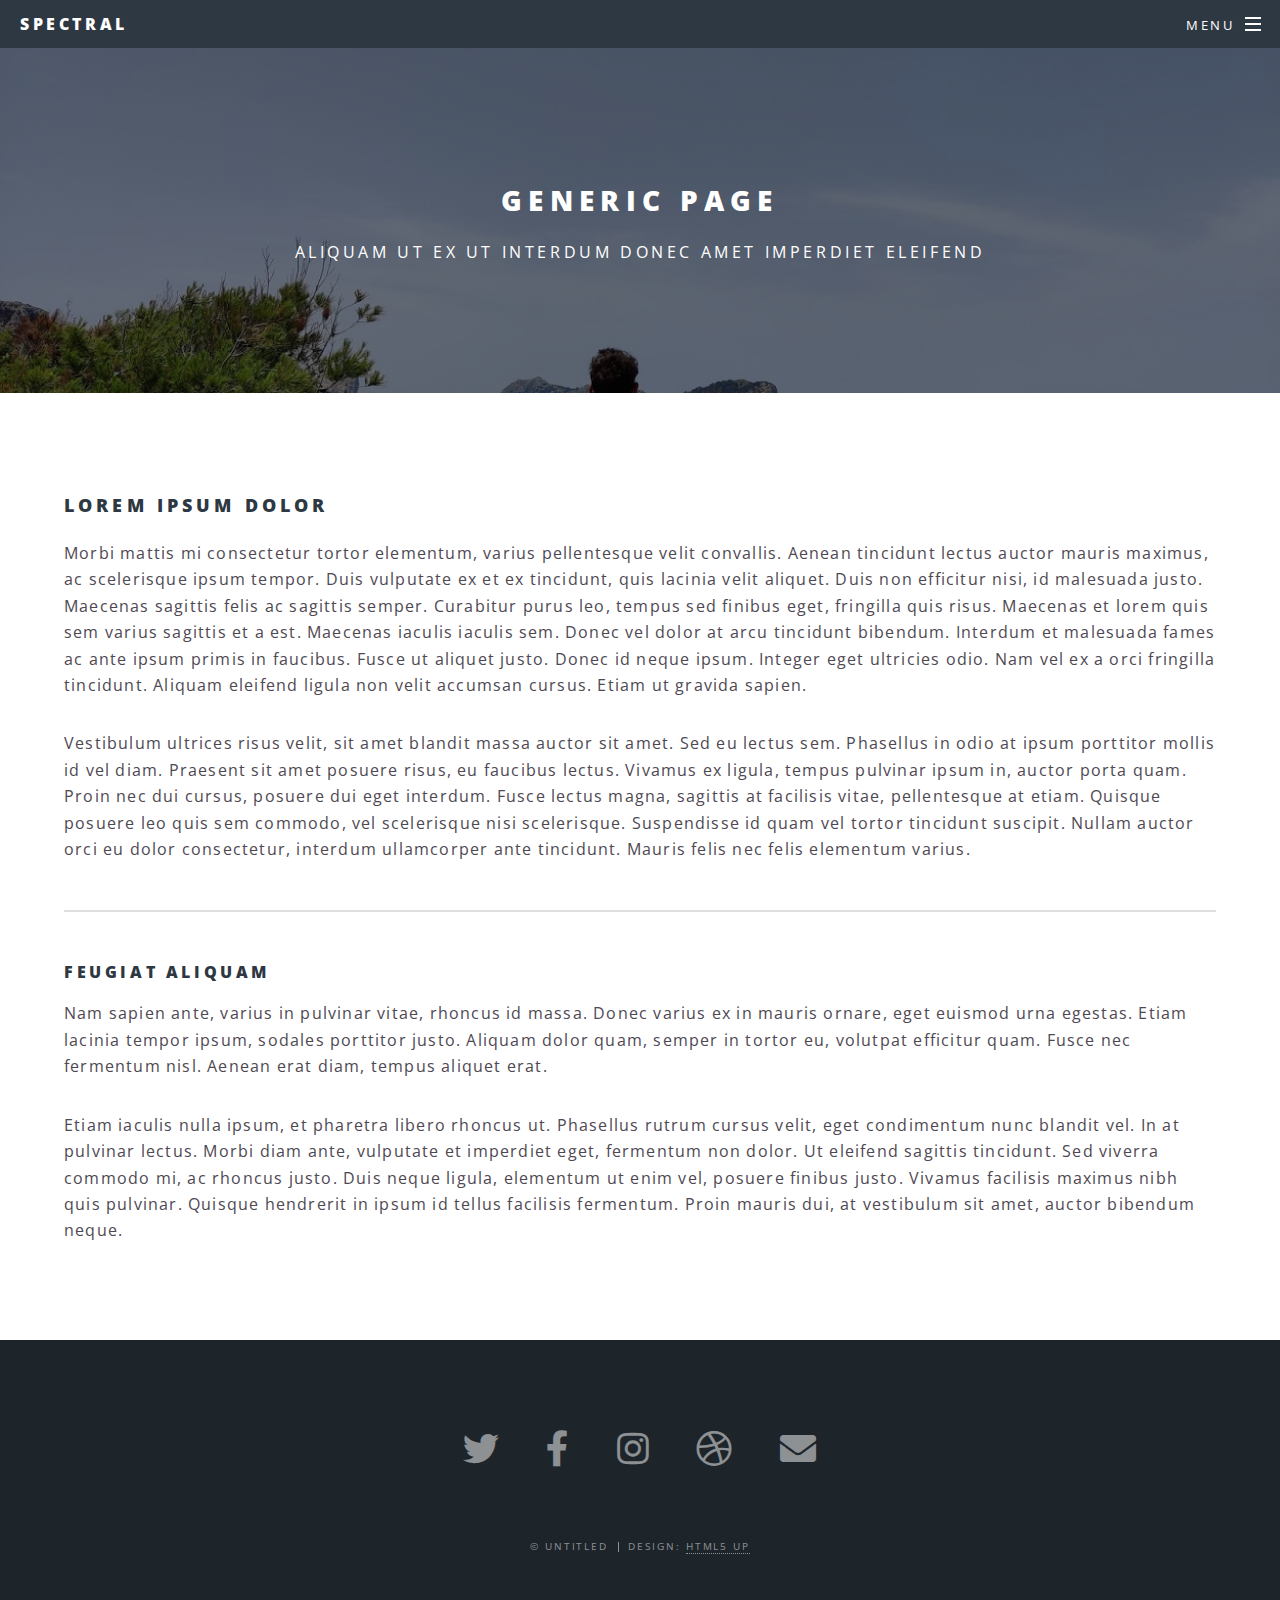
<file: generic.html>
<!DOCTYPE HTML>
<!--
	Spectral by HTML5 UP
	html5up.net | @ajlkn
	Free for personal and commercial use under the CCA 3.0 license (html5up.net/license)
-->
<html>
	<head>
		<title>Generic - Spectral by HTML5 UP</title>
		<meta charset="utf-8" />
		<meta name="viewport" content="width=device-width, initial-scale=1, user-scalable=no" />
		<link rel="stylesheet" href="assets/css/main.css" />
		<noscript><link rel="stylesheet" href="assets/css/noscript.css" /></noscript>
	</head>
	<body class="is-preload">

		<!-- Page Wrapper -->
			<div id="page-wrapper">

				<!-- Header -->
					<header id="header">
						<h1><a href="index.html">Spectral</a></h1>
						<nav id="nav">
							<ul>
								<li class="special">
									<a href="#menu" class="menuToggle"><span>Menu</span></a>
									<div id="menu">
										<ul>
											<li><a href="index.html">Home</a></li>
											<li><a href="generic.html">Generic</a></li>
											<li><a href="elements.html">Elements</a></li>
											<li><a href="#">Sign Up</a></li>
											<li><a href="#">Log In</a></li>
										</ul>
									</div>
								</li>
							</ul>
						</nav>
					</header>

				<!-- Main -->
					<article id="main">
						<header>
							<h2>Generic Page</h2>
							<p>Aliquam ut ex ut interdum donec amet imperdiet eleifend</p>
						</header>
						<section class="wrapper style5">
							<div class="inner">

								<h3>Lorem ipsum dolor</h3>
								<p>Morbi mattis mi consectetur tortor elementum, varius pellentesque velit convallis. Aenean tincidunt lectus auctor mauris maximus, ac scelerisque ipsum tempor. Duis vulputate ex et ex tincidunt, quis lacinia velit aliquet. Duis non efficitur nisi, id malesuada justo. Maecenas sagittis felis ac sagittis semper. Curabitur purus leo, tempus sed finibus eget, fringilla quis risus. Maecenas et lorem quis sem varius sagittis et a est. Maecenas iaculis iaculis sem. Donec vel dolor at arcu tincidunt bibendum. Interdum et malesuada fames ac ante ipsum primis in faucibus. Fusce ut aliquet justo. Donec id neque ipsum. Integer eget ultricies odio. Nam vel ex a orci fringilla tincidunt. Aliquam eleifend ligula non velit accumsan cursus. Etiam ut gravida sapien.</p>

								<p>Vestibulum ultrices risus velit, sit amet blandit massa auctor sit amet. Sed eu lectus sem. Phasellus in odio at ipsum porttitor mollis id vel diam. Praesent sit amet posuere risus, eu faucibus lectus. Vivamus ex ligula, tempus pulvinar ipsum in, auctor porta quam. Proin nec dui cursus, posuere dui eget interdum. Fusce lectus magna, sagittis at facilisis vitae, pellentesque at etiam. Quisque posuere leo quis sem commodo, vel scelerisque nisi scelerisque. Suspendisse id quam vel tortor tincidunt suscipit. Nullam auctor orci eu dolor consectetur, interdum ullamcorper ante tincidunt. Mauris felis nec felis elementum varius.</p>

								<hr />

								<h4>Feugiat aliquam</h4>
								<p>Nam sapien ante, varius in pulvinar vitae, rhoncus id massa. Donec varius ex in mauris ornare, eget euismod urna egestas. Etiam lacinia tempor ipsum, sodales porttitor justo. Aliquam dolor quam, semper in tortor eu, volutpat efficitur quam. Fusce nec fermentum nisl. Aenean erat diam, tempus aliquet erat.</p>

								<p>Etiam iaculis nulla ipsum, et pharetra libero rhoncus ut. Phasellus rutrum cursus velit, eget condimentum nunc blandit vel. In at pulvinar lectus. Morbi diam ante, vulputate et imperdiet eget, fermentum non dolor. Ut eleifend sagittis tincidunt. Sed viverra commodo mi, ac rhoncus justo. Duis neque ligula, elementum ut enim vel, posuere finibus justo. Vivamus facilisis maximus nibh quis pulvinar. Quisque hendrerit in ipsum id tellus facilisis fermentum. Proin mauris dui, at vestibulum sit amet, auctor bibendum neque.</p>

							</div>
						</section>
					</article>

				<!-- Footer -->
					<footer id="footer">
						<ul class="icons">
							<li><a href="#" class="icon brands fa-twitter"><span class="label">Twitter</span></a></li>
							<li><a href="#" class="icon brands fa-facebook-f"><span class="label">Facebook</span></a></li>
							<li><a href="#" class="icon brands fa-instagram"><span class="label">Instagram</span></a></li>
							<li><a href="#" class="icon brands fa-dribbble"><span class="label">Dribbble</span></a></li>
							<li><a href="#" class="icon solid fa-envelope"><span class="label">Email</span></a></li>
						</ul>
						<ul class="copyright">
							<li>&copy; Untitled</li><li>Design: <a href="http://html5up.net">HTML5 UP</a></li>
						</ul>
					</footer>

			</div>

		<!-- Scripts -->
			<script src="assets/js/jquery.min.js"></script>
			<script src="assets/js/jquery.scrollex.min.js"></script>
			<script src="assets/js/jquery.scrolly.min.js"></script>
			<script src="assets/js/browser.min.js"></script>
			<script src="assets/js/breakpoints.min.js"></script>
			<script src="assets/js/util.js"></script>
			<script src="assets/js/main.js"></script>

	</body>
</html>
</file>
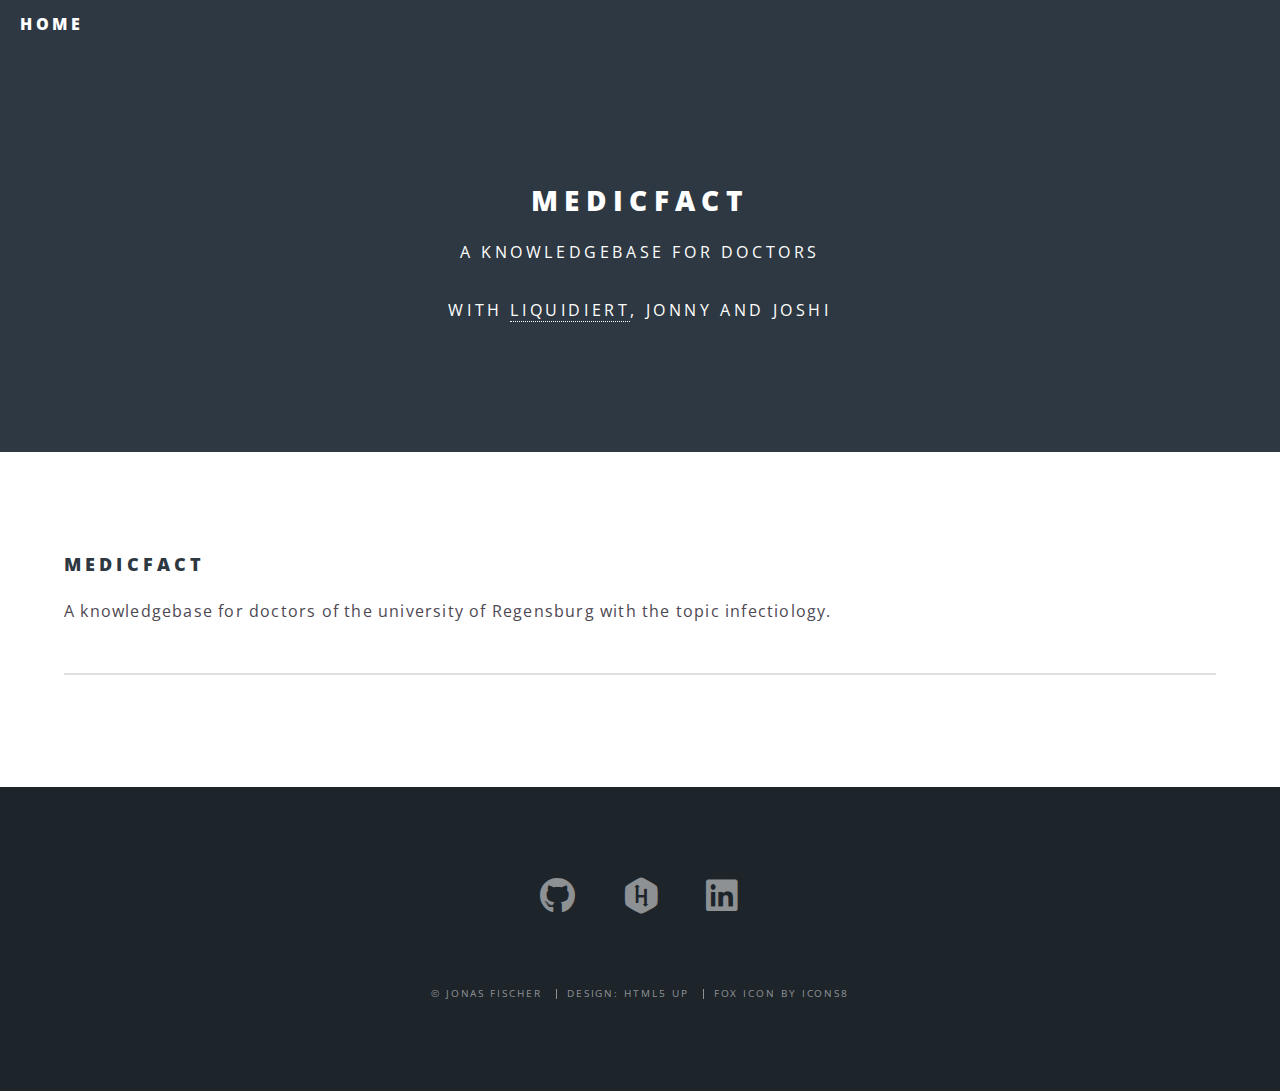
<file: MedicFact.html>
<!DOCTYPE HTML>
<!--
	Spectral by HTML5 UP
	html5up.net | @ajlkn
	Free for personal and commercial use under the CCA 3.0 license (html5up.net/license)
-->
<html>
	<head>
		<title>MedicFact</title>
		<meta charset="utf-8" />
		<meta name="viewport" content="width=device-width, initial-scale=1, user-scalable=no" />
		<link rel="stylesheet" href="assets/css/main.css" />
		<noscript><link rel="stylesheet" href="assets/css/noscript.css" /></noscript>

		<link rel="apple-touch-icon" sizes="57x57" href="/apple-icon-57x57.png">
		<link rel="apple-touch-icon" sizes="60x60" href="images/favicon//apple-icon-60x60.png">
		<link rel="apple-touch-icon" sizes="72x72" href="images/favicon//apple-icon-72x72.png">
		<link rel="apple-touch-icon" sizes="76x76" href="images/favicon//apple-icon-76x76.png">
		<link rel="apple-touch-icon" sizes="114x114" href="images/favicon//apple-icon-114x114.png">
		<link rel="apple-touch-icon" sizes="120x120" href="images/favicon//apple-icon-120x120.png">
		<link rel="apple-touch-icon" sizes="144x144" href="images/favicon//apple-icon-144x144.png">
		<link rel="apple-touch-icon" sizes="152x152" href="images/favicon//apple-icon-152x152.png">
		<link rel="apple-touch-icon" sizes="180x180" href="images/favicon//apple-icon-180x180.png">
		<link rel="icon" type="image/png" sizes="192x192"  href="images/favicon//android-icon-192x192.png">
		<link rel="icon" type="image/png" sizes="32x32" href="images/favicon//favicon-32x32.png">
		<link rel="icon" type="image/png" sizes="96x96" href="images/favicon//favicon-96x96.png">
		<link rel="icon" type="image/png" sizes="16x16" href="images/favicon//favicon-16x16.png">
		<link rel="manifest" href="images/favicon//manifest.json">
		<meta name="msapplication-TileColor" content="#ffffff">
		<meta name="msapplication-TileImage" content="/ms-icon-144x144.png">
		<meta name="theme-color" content="#ffffff">

	</head>
	<body class="is-preload">

		<!-- Page Wrapper -->
			<div id="page-wrapper">

				<!-- Header -->
					<header id="header">
						<h1><a href="index.html">Home</a></h1>
					</header>

				<!-- Main -->
					<article id="page1">
						<header>
							<h2>MedicFact</h2>
							<p>A knowledgebase for doctors</p>
							<p>With <a href="https://liquidiert.github.io" target="_blank">liquidiert</a>, Jonny and Joshi</p>
						</header>
						<section class="wrapper style5">
							<div class="inner">
								<h3>MedicFact</h3>
								<p>A knowledgebase for doctors of the university of Regensburg with the topic infectiology.</p>
									
								<hr />
							</div>
						</section>
					</article>

				<!-- Footer -->
				<footer id="footer">
					<ul class="icons">
						<li><a href="https://github.com/Yleisnero" target="_blank" class="icon brands style2 fa-github"><span class="label">GitHub</span></a></li>
						<li><a href="https://www.hackerrank.com/Yleisnero" target="_blank" class="icon brands style2 fa-hackerrank"><span class="label">Hackerrank</span></a></li>
						<li><a href="https://www.linkedin.com/in/jonas-fischer-7945691a9/" target="_blank" class="icon brands style2 fa-linkedin"><span class="label">LinkedIn</span></a></li>
						<!--
						<li><a href="#" class="icon brands fa-twitter"><span class="label">Twitter</span></a></li>
						<li><a href="#" class="icon brands fa-facebook-f"><span class="label">Facebook</span></a></li>
						<li><a href="#" class="icon brands fa-instagram"><span class="label">Instagram</span></a></li>
						<li><a href="#" class="icon brands fa-dribbble"><span class="label">Dribbble</span></a></li>
						<li><a href="#" class="icon solid fa-envelope"><span class="label">Email</span></a></li>
						-->
					</ul>
					<ul class="copyright">
						<li>&copy; Jonas Fischer</li>
						<li>Design: <a href="http://html5up.net" target="_blank" style="border-bottom: none;">HTML5 UP</a></li>
						<li><a href="https://icons8.com/icon/57933/fox" target="_blank" style="border-bottom: none;">Fox icon by Icons8</a></li>
					</ul>
				</footer>

			</div>

		<!-- Scripts -->
			<script src="assets/js/jquery.min.js"></script>
			<script src="assets/js/jquery.scrollex.min.js"></script>
			<script src="assets/js/jquery.scrolly.min.js"></script>
			<script src="assets/js/browser.min.js"></script>
			<script src="assets/js/breakpoints.min.js"></script>
			<script src="assets/js/util.js"></script>
			<script src="assets/js/main.js"></script>

	</body>
</html>
</file>
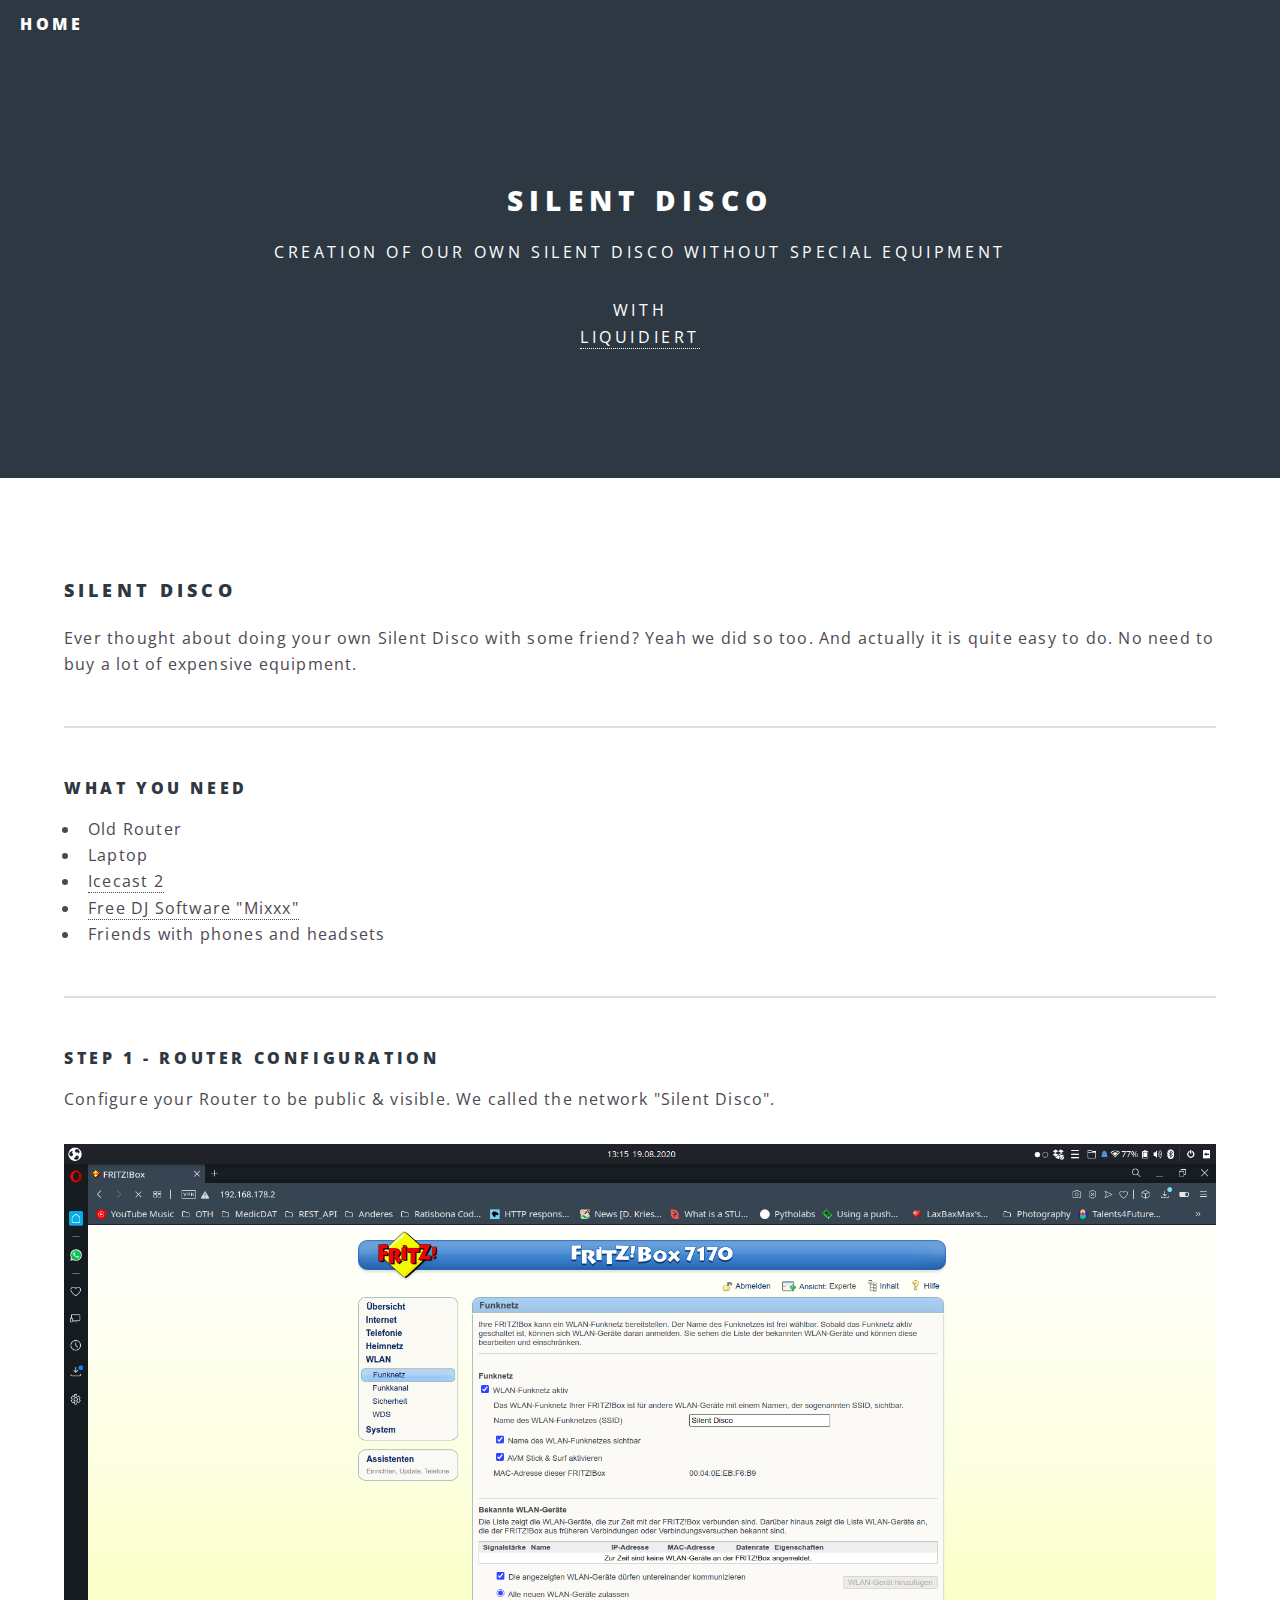
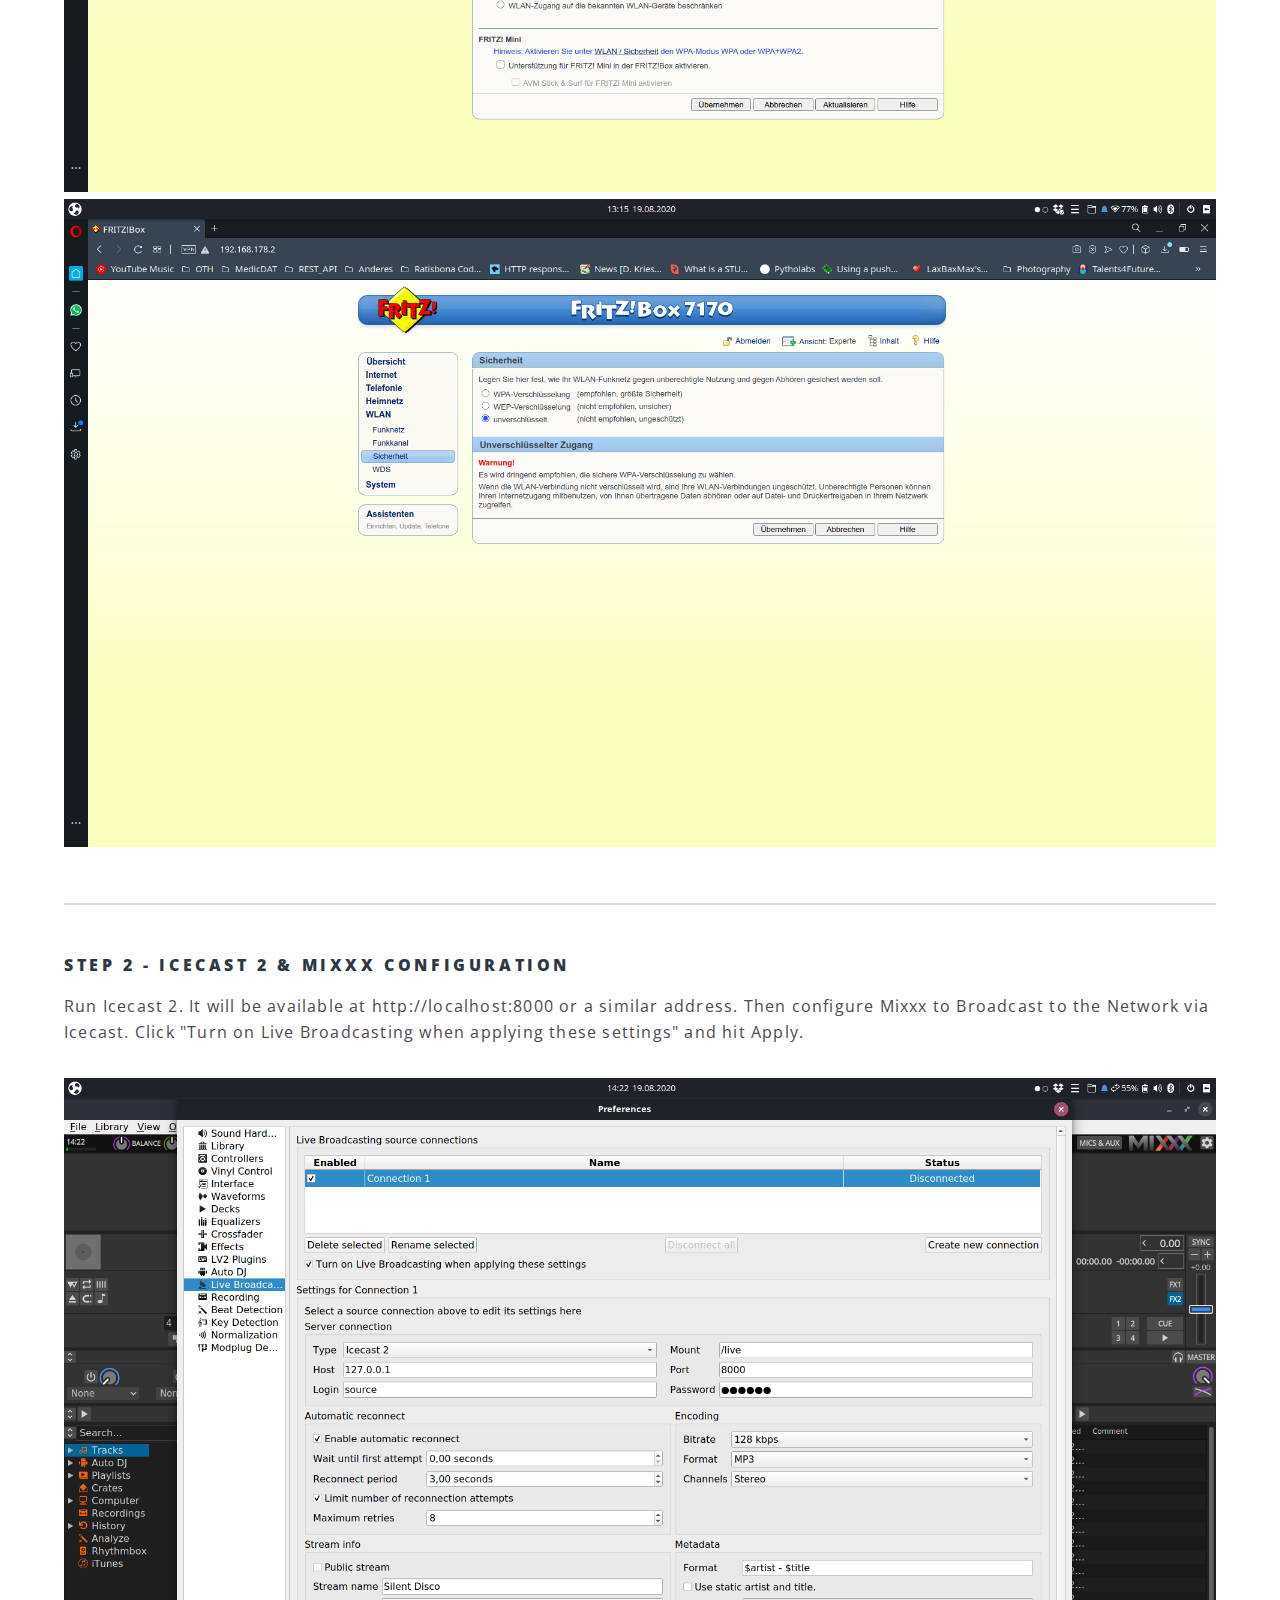
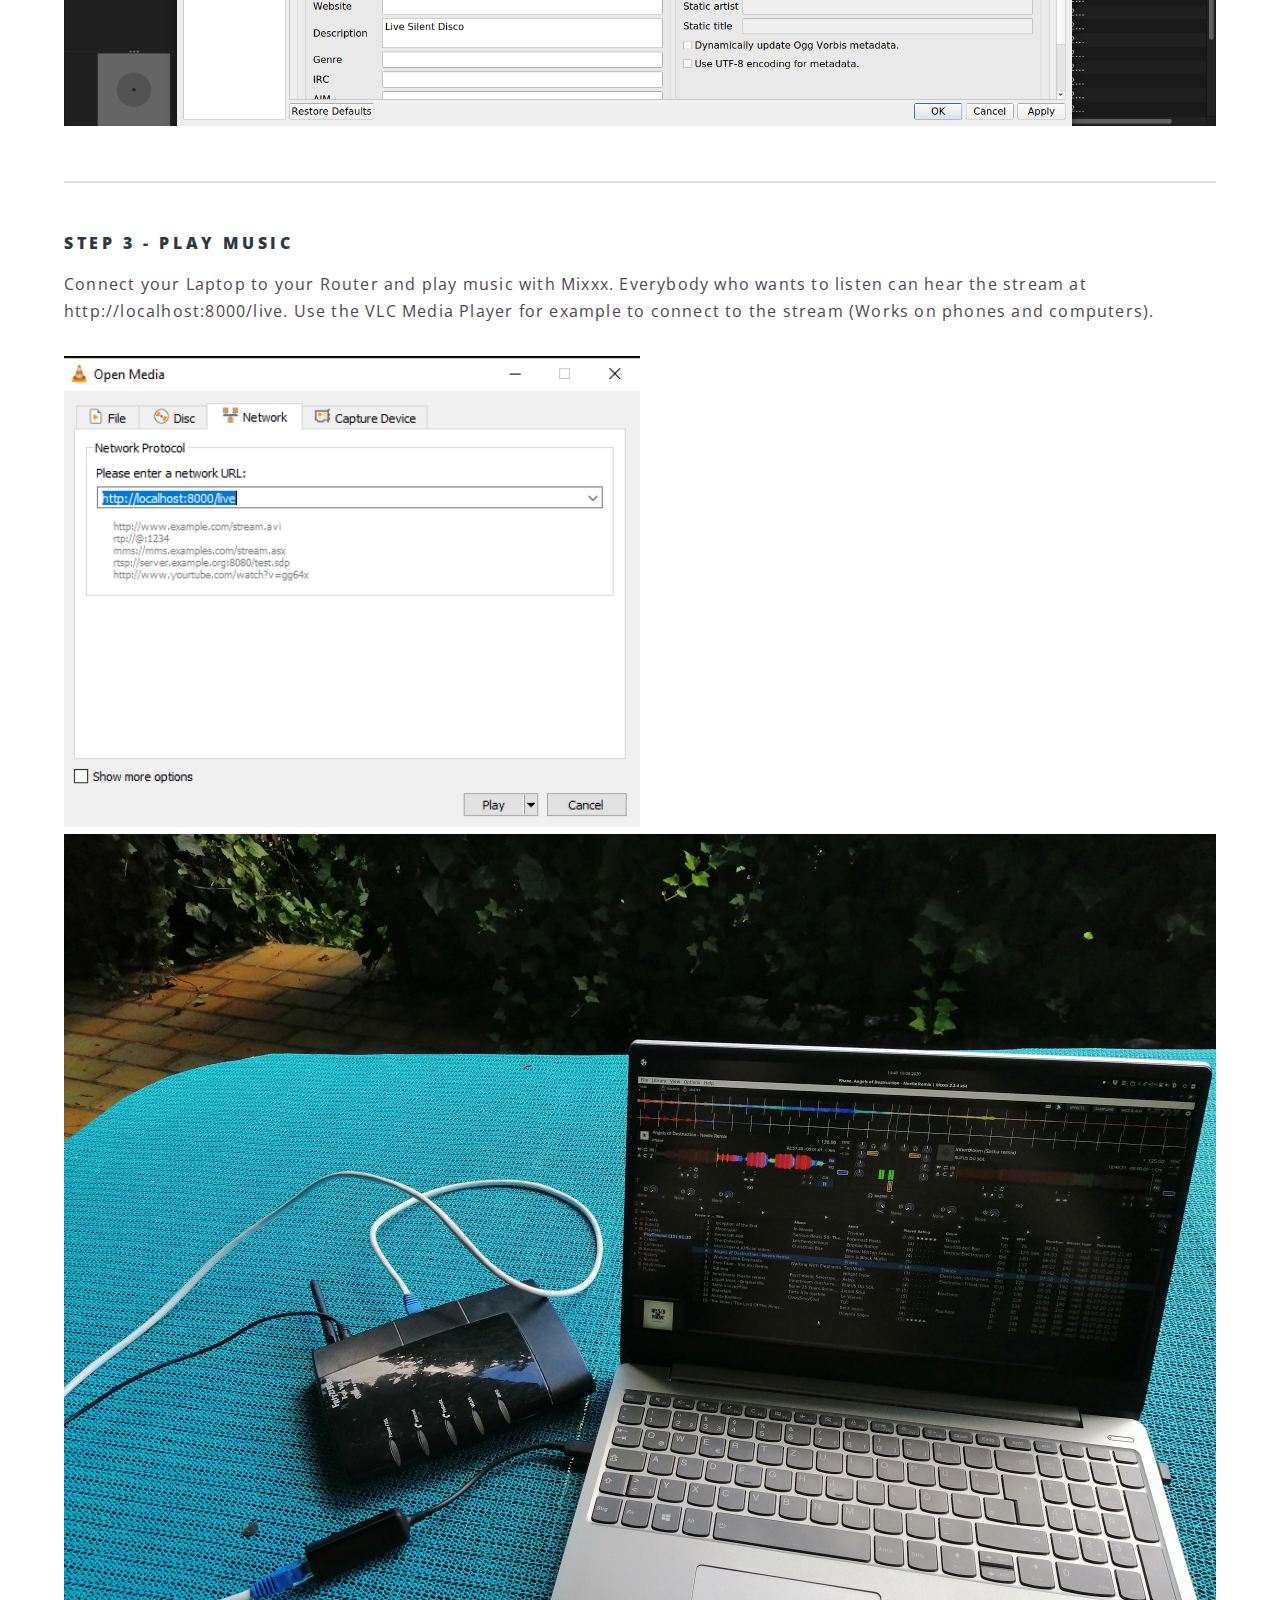
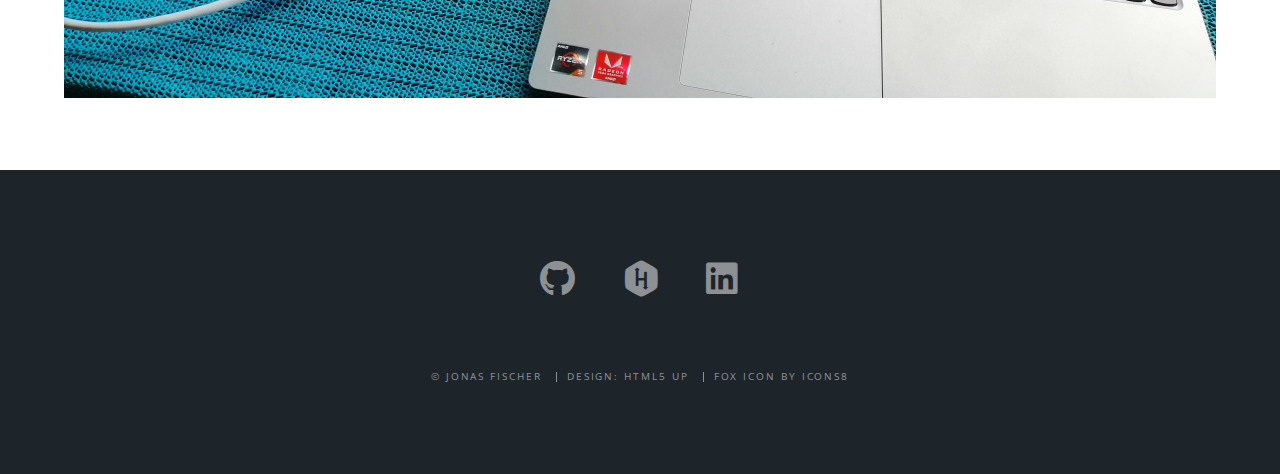
<file: SilentDisco.html>
<!DOCTYPE HTML>
<!--
	Spectral by HTML5 UP
	html5up.net | @ajlkn
	Free for personal and commercial use under the CCA 3.0 license (html5up.net/license)
-->
<html>
	<head>
		<title>Silent Disco</title>
		<meta charset="utf-8" />
		<meta name="viewport" content="width=device-width, initial-scale=1, user-scalable=no" />
		<link rel="stylesheet" href="assets/css/main.css" />
		<noscript><link rel="stylesheet" href="assets/css/noscript.css" /></noscript>

		<link rel="apple-touch-icon" sizes="57x57" href="/apple-icon-57x57.png">
		<link rel="apple-touch-icon" sizes="60x60" href="images/favicon//apple-icon-60x60.png">
		<link rel="apple-touch-icon" sizes="72x72" href="images/favicon//apple-icon-72x72.png">
		<link rel="apple-touch-icon" sizes="76x76" href="images/favicon//apple-icon-76x76.png">
		<link rel="apple-touch-icon" sizes="114x114" href="images/favicon//apple-icon-114x114.png">
		<link rel="apple-touch-icon" sizes="120x120" href="images/favicon//apple-icon-120x120.png">
		<link rel="apple-touch-icon" sizes="144x144" href="images/favicon//apple-icon-144x144.png">
		<link rel="apple-touch-icon" sizes="152x152" href="images/favicon//apple-icon-152x152.png">
		<link rel="apple-touch-icon" sizes="180x180" href="images/favicon//apple-icon-180x180.png">
		<link rel="icon" type="image/png" sizes="192x192"  href="images/favicon//android-icon-192x192.png">
		<link rel="icon" type="image/png" sizes="32x32" href="images/favicon//favicon-32x32.png">
		<link rel="icon" type="image/png" sizes="96x96" href="images/favicon//favicon-96x96.png">
		<link rel="icon" type="image/png" sizes="16x16" href="images/favicon//favicon-16x16.png">
		<link rel="manifest" href="images/favicon//manifest.json">
		<meta name="msapplication-TileColor" content="#ffffff">
		<meta name="msapplication-TileImage" content="/ms-icon-144x144.png">
		<meta name="theme-color" content="#ffffff">

	</head>
	<body class="is-preload">

		<!-- Page Wrapper -->
			<div id="page-wrapper">

				<!-- Header -->
					<header id="header">
						<h1><a href="index.html">Home</a></h1>
					</header>

				<!-- Main -->
					<article id="page1">
						<header>
							<h2>Silent Disco</h2>
							<p>Creation of our own Silent Disco without special equipment</p>
							<p>With <br><a href="https://liquidiert.github.io" target="_blank">liquidiert</a></p>
						</header>
						<section class="wrapper style5">
							<div class="inner">
								<h3>Silent Disco</h3>
								<p>Ever thought about doing your own Silent Disco with some friend? Yeah we did so too. 
									And actually it is quite easy to do. No need to buy a lot of expensive equipment.</p>
									
								
								<hr />
								<h4>What you need</h4>
								<ul>
									<li>Old Router</li>
									<li>Laptop</li>
									<li><a href="https://icecast.org/download/">Icecast 2</a></li>
									<li><a href="https://mixxx.org">Free DJ Software "Mixxx"</a></li>
									<li>Friends with phones and headsets</li>
								</ul>

								<hr />
								<h4>Step 1 - Router Configuration</h4>
								<p>Configure your Router to be public & visible. We called the network "Silent Disco".</p>
								<img src="images/silentdisco1.png" alt="SilentDisco1" width="100%" height="100%" class="center">
								<img src="images/silentdisco2.png" alt="SilentDisco2" width="100%" height="100%" class="center">

								<hr />
								<h4>Step 2 - Icecast 2 & Mixxx Configuration</h4>
								<p>Run Icecast 2. It will be available at http://localhost:8000 or a similar address. Then configure Mixxx to Broadcast to the Network via Icecast. 
									Click "Turn on Live Broadcasting when applying these settings" and hit Apply.</p>
								<img src="images/silentdisco3.png" alt="SilentDisco2" width="100%" height="100%" class="center">
								
								<hr />
								<h4>Step 3 - Play Music</h4>
								<p>Connect your Laptop to your Router and play music with Mixxx. Everybody who wants to listen can hear the stream at http://localhost:8000/live. Use the VLC Media Player for example to connect to the stream (Works on phones and computers).</p>
								<img src="images/silentdisco4.png" alt="SilentDisco2" width="50%" height="50%" class="center">
								<img src="images/silentdisco0.jpg" alt="SilentDisco2" width="100%" height="100%" class="center">
							</div>
						</section>
					</article>

				<!-- Footer -->
				<footer id="footer">
					<ul class="icons">
						<li><a href="https://github.com/Yleisnero" target="_blank" class="icon brands style2 fa-github"><span class="label">GitHub</span></a></li>
						<li><a href="https://www.hackerrank.com/Yleisnero" target="_blank" class="icon brands style2 fa-hackerrank"><span class="label">Hackerrank</span></a></li>
						<li><a href="https://www.linkedin.com/in/jonas-fischer-7945691a9/" target="_blank" class="icon brands style2 fa-linkedin"><span class="label">LinkedIn</span></a></li>
						<!--
						<li><a href="#" class="icon brands fa-twitter"><span class="label">Twitter</span></a></li>
						<li><a href="#" class="icon brands fa-facebook-f"><span class="label">Facebook</span></a></li>
						<li><a href="#" class="icon brands fa-instagram"><span class="label">Instagram</span></a></li>
						<li><a href="#" class="icon brands fa-dribbble"><span class="label">Dribbble</span></a></li>
						<li><a href="#" class="icon solid fa-envelope"><span class="label">Email</span></a></li>
						-->
					</ul>
					<ul class="copyright">
						<li>&copy; Jonas Fischer</li>
						<li>Design: <a href="http://html5up.net" target="_blank" style="border-bottom: none;">HTML5 UP</a></li>
						<li><a href="https://icons8.com/icon/57933/fox" target="_blank" style="border-bottom: none;">Fox icon by Icons8</a></li>
					</ul>
				</footer>

			</div>

		<!-- Scripts -->
			<script src="assets/js/jquery.min.js"></script>
			<script src="assets/js/jquery.scrollex.min.js"></script>
			<script src="assets/js/jquery.scrolly.min.js"></script>
			<script src="assets/js/browser.min.js"></script>
			<script src="assets/js/breakpoints.min.js"></script>
			<script src="assets/js/util.js"></script>
			<script src="assets/js/main.js"></script>

	</body>
</html>
</file>
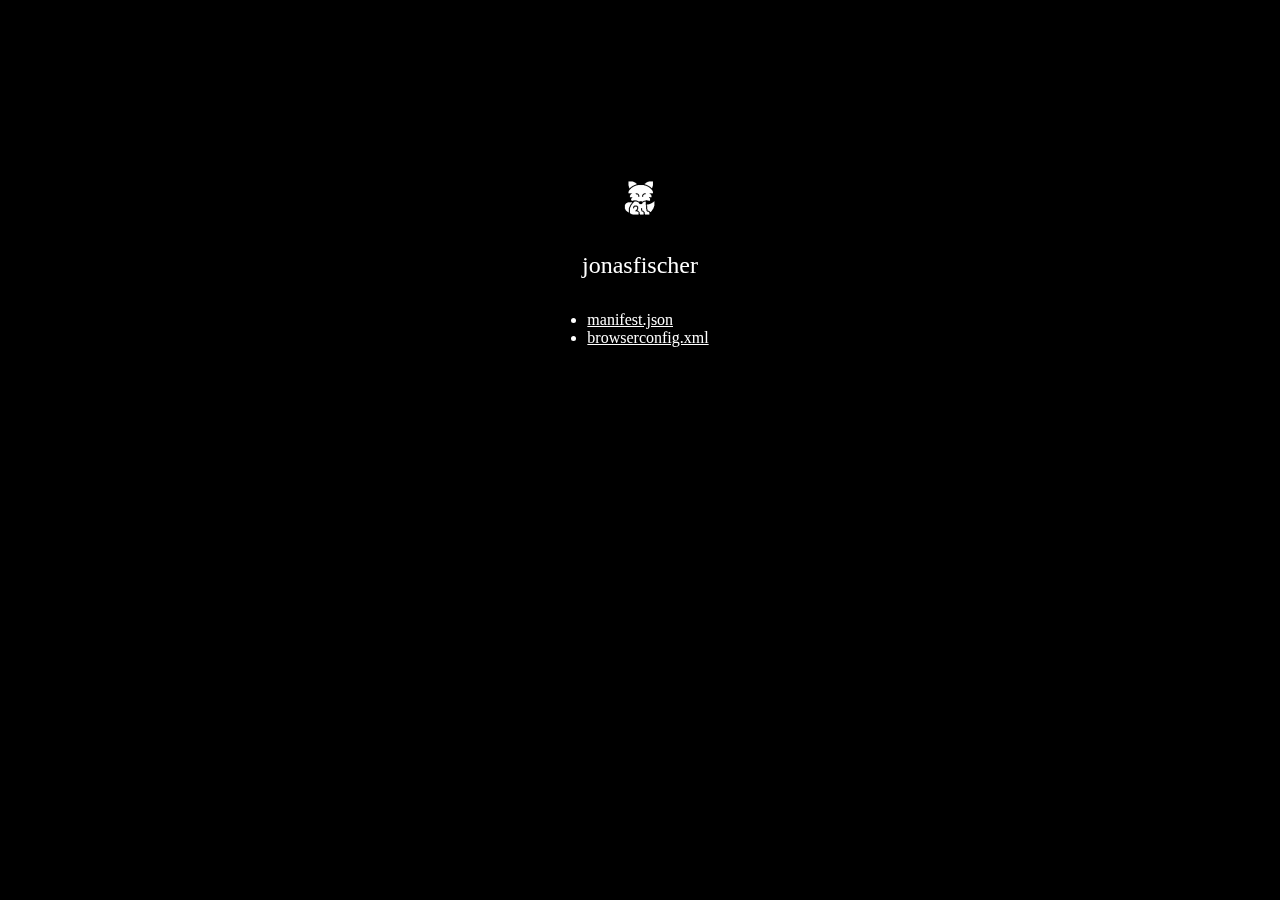
<file: images/favicon/example.html>
<!DOCTYPE html>
<html lang="en">
<head>
	<meta charset="UTF-8">
	<meta name="viewport" content="width=device-width, initial-scale=1.0">
	<meta http-equiv="X-UA-Compatible" content="ie=edge">

	<meta name="application-name" content="jonasfischer">
	<meta name="mobile-web-app-capable" content="yes">
	<meta name="apple-mobile-web-app-capable" content="yes">
	<meta name="apple-mobile-web-app-title" content="jonasfischer">
	<meta name="msapplication-TileColor" content="#000000">
	<meta name="theme-color" content="#000000">
	<meta name="apple-mobile-web-app-status-bar-style" content="#000000">
	<meta name="msapplication-config" content="browserconfig.xml?v=210310110405">
	<link rel="apple-touch-icon" sizes="57x57" href="apple-touch-icon-57x57.png?v=210310110405">
	<link rel="apple-touch-icon" sizes="60x60" href="apple-touch-icon-60x60.png?v=210310110405">
	<link rel="apple-touch-icon" sizes="72x72" href="apple-touch-icon-72x72.png?v=210310110405">
	<link rel="apple-touch-icon" sizes="76x76" href="apple-touch-icon-76x76.png?v=210310110405">
	<link rel="apple-touch-icon" sizes="114x114" href="apple-touch-icon-114x114.png?v=210310110405">
	<link rel="apple-touch-icon" sizes="120x120" href="apple-touch-icon-120x120.png?v=210310110405">
	<link rel="apple-touch-icon" sizes="144x144" href="apple-touch-icon-144x144.png?v=210310110405">
	<link rel="apple-touch-icon" sizes="152x152" href="apple-touch-icon-152x152.png?v=210310110405">
	<link rel="apple-touch-icon" sizes="180x180" href="apple-touch-icon-180x180.png?v=210310110405">
	<link rel="icon" type="image/png" href="android-chrome-36x36.png?v=210310110405" sizes="36x36">
	<link rel="icon" type="image/png" href="android-chrome-48x48.png?v=210310110405" sizes="48x48">
	<link rel="icon" type="image/png" href="android-chrome-72x72.png?v=210310110405" sizes="72x72">
	<link rel="icon" type="image/png" href="android-chrome-96x96.png?v=210310110405" sizes="96x96">
	<link rel="icon" type="image/png" href="android-chrome-144x144.png?v=210310110405" sizes="144x144">
	<link rel="icon" type="image/png" href="android-chrome-192x192.png?v=210310110405" sizes="192x192">
	<link rel="icon" type="image/png" href="favicon-16x16.png?v=210310110405" sizes="16x16">
	<link rel="icon" type="image/png" href="favicon-32x32.png?v=210310110405" sizes="32x32">
	<link rel="icon" type="image/png" href="favicon-96x96.png?v=210310110405" sizes="96x96">
	<link rel="shortcut icon" type="image/x-icon" href="favicon.ico?v=210310110405">
	<meta name="msapplication-TileImage" content="mstile-150x150.png?v=210310110405">
	<meta name="msapplication-square70x70logo" content="mstile-70x70.png?v=210310110405">
	<meta name="msapplication-square150x150logo" content="mstile-150x150.png?v=210310110405">
	<meta name="msapplication-wide310x150logo" content="mstile-310x150.png?v=210310110405">
	<meta name="msapplication-square310x310logo" content="mstile-310x310.png?v=210310110405">
	<link href="apple-touch-startup-image-320x460.png?v=210310110405" media="(device-width: 320px) and (device-height: 480px) and (-webkit-device-pixel-ratio: 1)" rel="apple-touch-startup-image">
	<link href="apple-touch-startup-image-640x920.png?v=210310110405" media="(device-width: 320px) and (device-height: 480px) and (-webkit-device-pixel-ratio: 2)" rel="apple-touch-startup-image">
	<link href="apple-touch-startup-image-640x1096.png?v=210310110405" media="(device-width: 320px) and (device-height: 568px) and (-webkit-device-pixel-ratio: 2)" rel="apple-touch-startup-image">
	<link href="apple-touch-startup-image-748x1024.png?v=210310110405" media="(device-width: 768px) and (device-height: 1024px) and (-webkit-device-pixel-ratio: 1) and (orientation: landscape)" rel="apple-touch-startup-image">
	<link href="apple-touch-startup-image-750x1024.png?v=210310110405" media="" rel="apple-touch-startup-image">
	<link href="apple-touch-startup-image-750x1294.png?v=210310110405" media="(device-width: 375px) and (device-height: 667px) and (-webkit-device-pixel-ratio: 2)" rel="apple-touch-startup-image">
	<link href="apple-touch-startup-image-768x1004.png?v=210310110405" media="(device-width: 768px) and (device-height: 1024px) and (-webkit-device-pixel-ratio: 1) and (orientation: portrait)" rel="apple-touch-startup-image">
	<link href="apple-touch-startup-image-1182x2208.png?v=210310110405" media="(device-width: 414px) and (device-height: 736px) and (-webkit-device-pixel-ratio: 3) and (orientation: landscape)" rel="apple-touch-startup-image">
	<link href="apple-touch-startup-image-1242x2148.png?v=210310110405" media="(device-width: 414px) and (device-height: 736px) and (-webkit-device-pixel-ratio: 3) and (orientation: portrait)" rel="apple-touch-startup-image">
	<link href="apple-touch-startup-image-1496x2048.png?v=210310110405" media="(device-width: 768px) and (device-height: 1024px) and (-webkit-device-pixel-ratio: 2) and (orientation: landscape)" rel="apple-touch-startup-image">
	<link href="apple-touch-startup-image-1536x2008.png?v=210310110405" media="(device-width: 768px) and (device-height: 1024px) and (-webkit-device-pixel-ratio: 2) and (orientation: portrait)" rel="apple-touch-startup-image">
	<link rel="manifest" href="manifest.json?v=210310110405" />

</head>
<body>

	<div style="background:#000000; text-align:center; position:absolute; top:0; right:0; bottom:0; left:0; padding-top:20%; padding-top:20vh">
		<img src="android-chrome-36x36.png" alt="Favicon" style="border:none; max-width:100%; padding:0; margin:0"
			srcset="android-chrome-48x48.png 1.5x, android-chrome-72x72.png 2x, android-chrome-96x96.png 3x, android-chrome-144x144.png 4.5x, android-chrome-192x192.png 6x">
		<div>
			<div style="color:white; background:black; mix-blend-mode:difference; padding:0.5em; overflow:hidden; max-width:100%; display:inline-block; box-sizing:border-box">
				<div title="jonasfischer" style="font-size:1.5em; overflow:hidden; text-overflow:ellipsis; margin:1em 0">
					jonasfischer
				</div>
				<ul style="box-sizing:border-box; padding:0 0 0 1em; text-align:left; max-width:100%; display:inline-block; margin:0.5em 0">
					<li>
						<a href="manifest.json" title="manifest.json" style="display:inline-block; max-width:100%; text-overflow:ellipsis; overflow:hidden; color:white !important; background:black !important; vertical-align:top">
							manifest.json
						</a>
					</li>
					<li>
						<a href="browserconfig.xml" title="browserconfig.xml" style="display:inline-block; max-width:100%; text-overflow:ellipsis; overflow:hidden; color:white !important; background:black !important; vertical-align:top">
							browserconfig.xml
						</a>
					</li>
				</ul>
			</div>
		</div>
	</div>

</body>
</html>
</file>
<file: assets/css/noscript.css>
/*
	Spectral by HTML5 UP
	html5up.net | @ajlkn
	Free for personal and commercial use under the CCA 3.0 license (html5up.net/license)
*/

/* Banner */

	body.is-preload #banner h2 {
		-moz-transform: none;
		-webkit-transform: none;
		-ms-transform: none;
		transform: none;
		opacity: 1;
	}

		body.is-preload #banner h2:before, body.is-preload #banner h2:after {
			width: 100%;
		}

	body.is-preload #banner .more {
		-moz-transform: none;
		-webkit-transform: none;
		-ms-transform: none;
		transform: none;
		opacity: 1;
	}

	body.is-preload #banner:after {
		opacity: 0;
	}
</file>
<file: assets/css/main.css>
@import url(fontawesome-all.min.css);
@import url("https://fonts.googleapis.com/css?family=Open+Sans:400,400italic,600,600italic,800,800italic");

/*
	Spectral by HTML5 UP
	html5up.net | @ajlkn
	Free for personal and commercial use under the CCA 3.0 license (html5up.net/license)
*/

html, body, div, span, applet, object,
iframe, h1, h2, h3, h4, h5, h6, p, blockquote,
pre, a, abbr, acronym, address, big, cite,
code, del, dfn, em, img, ins, kbd, q, s, samp,
small, strike, strong, sub, sup, tt, var, b,
u, i, center, dl, dt, dd, ol, ul, li, fieldset,
form, label, legend, table, caption, tbody,
tfoot, thead, tr, th, td, article, aside,
canvas, details, embed, figure, figcaption,
footer, header, hgroup, menu, nav, output, ruby,
section, summary, time, mark, audio, video {
	margin: 0;
	padding: 0;
	border: 0;
	font-size: 100%;
	font: inherit;
	vertical-align: baseline;}

article, aside, details, figcaption, figure,
footer, header, hgroup, menu, nav, section {
	display: block;}

body {
	line-height: 1;
}

ol, ul {
	list-style: none;
}

blockquote, q {
	quotes: none;
}

	blockquote:before, blockquote:after, q:before, q:after {
		content: '';
		content: none;
	}

table {
	border-collapse: collapse;
	border-spacing: 0;
}

body {
	-webkit-text-size-adjust: none;
}

mark {
	background-color: transparent;
	color: inherit;
}

input::-moz-focus-inner {
	border: 0;
	padding: 0;
}

input, select, textarea {
	-moz-appearance: none;
	-webkit-appearance: none;
	-ms-appearance: none;
	appearance: none;
}

/* Basic */

	@-ms-viewport {
		width: device-width;
	}

	html {
		box-sizing: border-box;
	}

	*, *:before, *:after {
		box-sizing: inherit;
	}

	body {
		background: #2e3842;
	}

		body.is-preload *, body.is-preload *:before, body.is-preload *:after {
			-moz-animation: none !important;
			-webkit-animation: none !important;
			-ms-animation: none !important;
			animation: none !important;
			-moz-transition: none !important;
			-webkit-transition: none !important;
			-ms-transition: none !important;
			transition: none !important;
		}

	body, input, select, textarea {
		color: #fff;
		font-family: "Open Sans", Helvetica, sans-serif;
		font-size: 15pt;
		font-weight: 400;
		letter-spacing: 0.075em;
		line-height: 1.65em;
	}

		@media screen and (max-width: 1680px) {

			body, input, select, textarea {
				font-size: 13pt;
			}

		}

		@media screen and (max-width: 1280px) {

			body, input, select, textarea {
				font-size: 12pt;
			}

		}

		@media screen and (max-width: 736px) {

			body, input, select, textarea {
				font-size: 11pt;
				letter-spacing: 0.0375em;
			}

		}

	a {
		-moz-transition: color 0.2s ease, border-bottom-color 0.2s ease;
		-webkit-transition: color 0.2s ease, border-bottom-color 0.2s ease;
		-ms-transition: color 0.2s ease, border-bottom-color 0.2s ease;
		transition: color 0.2s ease, border-bottom-color 0.2s ease;
		border-bottom: dotted 1px;
		color: inherit;
		text-decoration: none;
	}

		a:hover {
			border-bottom-color: transparent;
		}

	strong, b {
		color: #fff;
		font-weight: 600;
	}

	em, i {
		font-style: italic;
	}

	p {
		margin: 0 0 2em 0;
	}

	h1, h2, h3, h4, h5, h6 {
		color: #fff;
		font-weight: 800;
		letter-spacing: 0.225em;
		line-height: 1em;
		margin: 0 0 1em 0;
		text-transform: uppercase;
	}

		h1 a, h2 a, h3 a, h4 a, h5 a, h6 a {
			color: inherit;
			text-decoration: none;
		}

	h2 {
		font-size: 1.35em;
		line-height: 1.75em;
	}

		@media screen and (max-width: 736px) {

			h2 {
				font-size: 1.1em;
				line-height: 1.65em;
			}

		}

	h3 {
		font-size: 1.15em;
		line-height: 1.75em;
	}

		@media screen and (max-width: 736px) {

			h3 {
				font-size: 1em;
				line-height: 1.65em;
			}

		}

	h4 {
		font-size: 1em;
		line-height: 1.5em;
	}

	h5 {
		font-size: 0.8em;
		line-height: 1.5em;
	}

	h6 {
		font-size: 0.7em;
		line-height: 1.5em;
	}

	sub {
		font-size: 0.8em;
		position: relative;
		top: 0.5em;
	}

	sup {
		font-size: 0.8em;
		position: relative;
		top: -0.5em;
	}

	hr {
		border: 0;
		border-bottom: solid 2px #fff;
		margin: 3em 0;
	}

		hr.major {
			margin: 4.5em 0;
		}

	blockquote {
		border-left: solid 4px #fff;
		font-style: italic;
		margin: 0 0 2em 0;
		padding: 0.5em 0 0.5em 2em;
	}

	code {
		background: rgba(144, 144, 144, 0.25);
		border-radius: 3px;
		font-family: "Courier New", monospace;
		font-size: 0.9em;
		letter-spacing: 0;
		margin: 0 0.25em;
		padding: 0.25em 0.65em;
	}

	pre {
		-webkit-overflow-scrolling: touch;
		font-family: "Courier New", monospace;
		font-size: 0.9em;
		margin: 0 0 2em 0;
	}

		pre code {
			display: block;
			line-height: 1.75em;
			padding: 1em 1.5em;
			overflow-x: auto;
		}

	.align-left {
		text-align: left;
	}

	.align-center {
		text-align: center;
	}

	.align-right {
		text-align: right;
	}

/* Row */

	.row {
		display: flex;
		flex-wrap: wrap;
		box-sizing: border-box;
		align-items: stretch;
	}

		.row > * {
			box-sizing: border-box;
		}

		.row.gtr-uniform > * > :last-child {
			margin-bottom: 0;
		}

		.row.aln-left {
			justify-content: flex-start;
		}

		.row.aln-center {
			justify-content: center;
		}

		.row.aln-right {
			justify-content: flex-end;
		}

		.row.aln-top {
			align-items: flex-start;
		}

		.row.aln-middle {
			align-items: center;
		}

		.row.aln-bottom {
			align-items: flex-end;
		}

		.row > .imp {
			order: -1;
		}

		.row > .col-1 {
			width: 8.33333%;
		}

		.row > .off-1 {
			margin-left: 8.33333%;
		}

		.row > .col-2 {
			width: 16.66667%;
		}

		.row > .off-2 {
			margin-left: 16.66667%;
		}

		.row > .col-3 {
			width: 25%;
		}

		.row > .off-3 {
			margin-left: 25%;
		}

		.row > .col-4 {
			width: 33.33333%;
		}

		.row > .off-4 {
			margin-left: 33.33333%;
		}

		.row > .col-5 {
			width: 41.66667%;
		}

		.row > .off-5 {
			margin-left: 41.66667%;
		}

		.row > .col-6 {
			width: 50%;
		}

		.row > .off-6 {
			margin-left: 50%;
		}

		.row > .col-7 {
			width: 58.33333%;
		}

		.row > .off-7 {
			margin-left: 58.33333%;
		}

		.row > .col-8 {
			width: 66.66667%;
		}

		.row > .off-8 {
			margin-left: 66.66667%;
		}

		.row > .col-9 {
			width: 75%;
		}

		.row > .off-9 {
			margin-left: 75%;
		}

		.row > .col-10 {
			width: 83.33333%;
		}

		.row > .off-10 {
			margin-left: 83.33333%;
		}

		.row > .col-11 {
			width: 91.66667%;
		}

		.row > .off-11 {
			margin-left: 91.66667%;
		}

		.row > .col-12 {
			width: 100%;
		}

		.row > .off-12 {
			margin-left: 100%;
		}

		.row.gtr-0 {
			margin-top: 0;
			margin-left: 0em;
		}

			.row.gtr-0 > * {
				padding: 0 0 0 0em;
			}

			.row.gtr-0.gtr-uniform {
				margin-top: 0em;
			}

				.row.gtr-0.gtr-uniform > * {
					padding-top: 0em;
				}

		.row.gtr-25 {
			margin-top: 0;
			margin-left: -0.375em;
		}

			.row.gtr-25 > * {
				padding: 0 0 0 0.375em;
			}

			.row.gtr-25.gtr-uniform {
				margin-top: -0.375em;
			}

				.row.gtr-25.gtr-uniform > * {
					padding-top: 0.375em;
				}

		.row.gtr-50 {
			margin-top: 0;
			margin-left: -0.75em;
		}

			.row.gtr-50 > * {
				padding: 0 0 0 0.75em;
			}

			.row.gtr-50.gtr-uniform {
				margin-top: -0.75em;
			}

				.row.gtr-50.gtr-uniform > * {
					padding-top: 0.75em;
				}

		.row {
			margin-top: 0;
			margin-left: -1.5em;
		}

			.row > * {
				padding: 0 0 0 1.5em;
			}

			.row.gtr-uniform {
				margin-top: -1.5em;
			}

				.row.gtr-uniform > * {
					padding-top: 1.5em;
				}

		.row.gtr-150 {
			margin-top: 0;
			margin-left: -2.25em;
		}

			.row.gtr-150 > * {
				padding: 0 0 0 2.25em;
			}

			.row.gtr-150.gtr-uniform {
				margin-top: -2.25em;
			}

				.row.gtr-150.gtr-uniform > * {
					padding-top: 2.25em;
				}

		.row.gtr-200 {
			margin-top: 0;
			margin-left: -3em;
		}

			.row.gtr-200 > * {
				padding: 0 0 0 3em;
			}

			.row.gtr-200.gtr-uniform {
				margin-top: -3em;
			}

				.row.gtr-200.gtr-uniform > * {
					padding-top: 3em;
				}

		@media screen and (max-width: 1680px) {

			.row {
				display: flex;
				flex-wrap: wrap;
				box-sizing: border-box;
				align-items: stretch;
			}

				.row > * {
					box-sizing: border-box;
				}

				.row.gtr-uniform > * > :last-child {
					margin-bottom: 0;
				}

				.row.aln-left {
					justify-content: flex-start;
				}

				.row.aln-center {
					justify-content: center;
				}

				.row.aln-right {
					justify-content: flex-end;
				}

				.row.aln-top {
					align-items: flex-start;
				}

				.row.aln-middle {
					align-items: center;
				}

				.row.aln-bottom {
					align-items: flex-end;
				}

				.row > .imp-xlarge {
					order: -1;
				}

				.row > .col-1-xlarge {
					width: 8.33333%;
				}

				.row > .off-1-xlarge {
					margin-left: 8.33333%;
				}

				.row > .col-2-xlarge {
					width: 16.66667%;
				}

				.row > .off-2-xlarge {
					margin-left: 16.66667%;
				}

				.row > .col-3-xlarge {
					width: 25%;
				}

				.row > .off-3-xlarge {
					margin-left: 25%;
				}

				.row > .col-4-xlarge {
					width: 33.33333%;
				}

				.row > .off-4-xlarge {
					margin-left: 33.33333%;
				}

				.row > .col-5-xlarge {
					width: 41.66667%;
				}

				.row > .off-5-xlarge {
					margin-left: 41.66667%;
				}

				.row > .col-6-xlarge {
					width: 50%;
				}

				.row > .off-6-xlarge {
					margin-left: 50%;
				}

				.row > .col-7-xlarge {
					width: 58.33333%;
				}

				.row > .off-7-xlarge {
					margin-left: 58.33333%;
				}

				.row > .col-8-xlarge {
					width: 66.66667%;
				}

				.row > .off-8-xlarge {
					margin-left: 66.66667%;
				}

				.row > .col-9-xlarge {
					width: 75%;
				}

				.row > .off-9-xlarge {
					margin-left: 75%;
				}

				.row > .col-10-xlarge {
					width: 83.33333%;
				}

				.row > .off-10-xlarge {
					margin-left: 83.33333%;
				}

				.row > .col-11-xlarge {
					width: 91.66667%;
				}

				.row > .off-11-xlarge {
					margin-left: 91.66667%;
				}

				.row > .col-12-xlarge {
					width: 100%;
				}

				.row > .off-12-xlarge {
					margin-left: 100%;
				}

				.row.gtr-0 {
					margin-top: 0;
					margin-left: 0em;
				}

					.row.gtr-0 > * {
						padding: 0 0 0 0em;
					}

					.row.gtr-0.gtr-uniform {
						margin-top: 0em;
					}

						.row.gtr-0.gtr-uniform > * {
							padding-top: 0em;
						}

				.row.gtr-25 {
					margin-top: 0;
					margin-left: -0.375em;
				}

					.row.gtr-25 > * {
						padding: 0 0 0 0.375em;
					}

					.row.gtr-25.gtr-uniform {
						margin-top: -0.375em;
					}

						.row.gtr-25.gtr-uniform > * {
							padding-top: 0.375em;
						}

				.row.gtr-50 {
					margin-top: 0;
					margin-left: -0.75em;
				}

					.row.gtr-50 > * {
						padding: 0 0 0 0.75em;
					}

					.row.gtr-50.gtr-uniform {
						margin-top: -0.75em;
					}

						.row.gtr-50.gtr-uniform > * {
							padding-top: 0.75em;
						}

				.row {
					margin-top: 0;
					margin-left: -1.5em;
				}

					.row > * {
						padding: 0 0 0 1.5em;
					}

					.row.gtr-uniform {
						margin-top: -1.5em;
					}

						.row.gtr-uniform > * {
							padding-top: 1.5em;
						}

				.row.gtr-150 {
					margin-top: 0;
					margin-left: -2.25em;
				}

					.row.gtr-150 > * {
						padding: 0 0 0 2.25em;
					}

					.row.gtr-150.gtr-uniform {
						margin-top: -2.25em;
					}

						.row.gtr-150.gtr-uniform > * {
							padding-top: 2.25em;
						}

				.row.gtr-200 {
					margin-top: 0;
					margin-left: -3em;
				}

					.row.gtr-200 > * {
						padding: 0 0 0 3em;
					}

					.row.gtr-200.gtr-uniform {
						margin-top: -3em;
					}

						.row.gtr-200.gtr-uniform > * {
							padding-top: 3em;
						}

		}

		@media screen and (max-width: 1280px) {

			.row {
				display: flex;
				flex-wrap: wrap;
				box-sizing: border-box;
				align-items: stretch;
			}

				.row > * {
					box-sizing: border-box;
				}

				.row.gtr-uniform > * > :last-child {
					margin-bottom: 0;
				}

				.row.aln-left {
					justify-content: flex-start;
				}

				.row.aln-center {
					justify-content: center;
				}

				.row.aln-right {
					justify-content: flex-end;
				}

				.row.aln-top {
					align-items: flex-start;
				}

				.row.aln-middle {
					align-items: center;
				}

				.row.aln-bottom {
					align-items: flex-end;
				}

				.row > .imp-large {
					order: -1;
				}

				.row > .col-1-large {
					width: 8.33333%;
				}

				.row > .off-1-large {
					margin-left: 8.33333%;
				}

				.row > .col-2-large {
					width: 16.66667%;
				}

				.row > .off-2-large {
					margin-left: 16.66667%;
				}

				.row > .col-3-large {
					width: 25%;
				}

				.row > .off-3-large {
					margin-left: 25%;
				}

				.row > .col-4-large {
					width: 33.33333%;
				}

				.row > .off-4-large {
					margin-left: 33.33333%;
				}

				.row > .col-5-large {
					width: 41.66667%;
				}

				.row > .off-5-large {
					margin-left: 41.66667%;
				}

				.row > .col-6-large {
					width: 50%;
				}

				.row > .off-6-large {
					margin-left: 50%;
				}

				.row > .col-7-large {
					width: 58.33333%;
				}

				.row > .off-7-large {
					margin-left: 58.33333%;
				}

				.row > .col-8-large {
					width: 66.66667%;
				}

				.row > .off-8-large {
					margin-left: 66.66667%;
				}

				.row > .col-9-large {
					width: 75%;
				}

				.row > .off-9-large {
					margin-left: 75%;
				}

				.row > .col-10-large {
					width: 83.33333%;
				}

				.row > .off-10-large {
					margin-left: 83.33333%;
				}

				.row > .col-11-large {
					width: 91.66667%;
				}

				.row > .off-11-large {
					margin-left: 91.66667%;
				}

				.row > .col-12-large {
					width: 100%;
				}

				.row > .off-12-large {
					margin-left: 100%;
				}

				.row.gtr-0 {
					margin-top: 0;
					margin-left: 0em;
				}

					.row.gtr-0 > * {
						padding: 0 0 0 0em;
					}

					.row.gtr-0.gtr-uniform {
						margin-top: 0em;
					}

						.row.gtr-0.gtr-uniform > * {
							padding-top: 0em;
						}

				.row.gtr-25 {
					margin-top: 0;
					margin-left: -0.375em;
				}

					.row.gtr-25 > * {
						padding: 0 0 0 0.375em;
					}

					.row.gtr-25.gtr-uniform {
						margin-top: -0.375em;
					}

						.row.gtr-25.gtr-uniform > * {
							padding-top: 0.375em;
						}

				.row.gtr-50 {
					margin-top: 0;
					margin-left: -0.75em;
				}

					.row.gtr-50 > * {
						padding: 0 0 0 0.75em;
					}

					.row.gtr-50.gtr-uniform {
						margin-top: -0.75em;
					}

						.row.gtr-50.gtr-uniform > * {
							padding-top: 0.75em;
						}

				.row {
					margin-top: 0;
					margin-left: -1.5em;
				}

					.row > * {
						padding: 0 0 0 1.5em;
					}

					.row.gtr-uniform {
						margin-top: -1.5em;
					}

						.row.gtr-uniform > * {
							padding-top: 1.5em;
						}

				.row.gtr-150 {
					margin-top: 0;
					margin-left: -2.25em;
				}

					.row.gtr-150 > * {
						padding: 0 0 0 2.25em;
					}

					.row.gtr-150.gtr-uniform {
						margin-top: -2.25em;
					}

						.row.gtr-150.gtr-uniform > * {
							padding-top: 2.25em;
						}

				.row.gtr-200 {
					margin-top: 0;
					margin-left: -3em;
				}

					.row.gtr-200 > * {
						padding: 0 0 0 3em;
					}

					.row.gtr-200.gtr-uniform {
						margin-top: -3em;
					}

						.row.gtr-200.gtr-uniform > * {
							padding-top: 3em;
						}

		}

		@media screen and (max-width: 980px) {

			.row {
				display: flex;
				flex-wrap: wrap;
				box-sizing: border-box;
				align-items: stretch;
			}

				.row > * {
					box-sizing: border-box;
				}

				.row.gtr-uniform > * > :last-child {
					margin-bottom: 0;
				}

				.row.aln-left {
					justify-content: flex-start;
				}

				.row.aln-center {
					justify-content: center;
				}

				.row.aln-right {
					justify-content: flex-end;
				}

				.row.aln-top {
					align-items: flex-start;
				}

				.row.aln-middle {
					align-items: center;
				}

				.row.aln-bottom {
					align-items: flex-end;
				}

				.row > .imp-medium {
					order: -1;
				}

				.row > .col-1-medium {
					width: 8.33333%;
				}

				.row > .off-1-medium {
					margin-left: 8.33333%;
				}

				.row > .col-2-medium {
					width: 16.66667%;
				}

				.row > .off-2-medium {
					margin-left: 16.66667%;
				}

				.row > .col-3-medium {
					width: 25%;
				}

				.row > .off-3-medium {
					margin-left: 25%;
				}

				.row > .col-4-medium {
					width: 33.33333%;
				}

				.row > .off-4-medium {
					margin-left: 33.33333%;
				}

				.row > .col-5-medium {
					width: 41.66667%;
				}

				.row > .off-5-medium {
					margin-left: 41.66667%;
				}

				.row > .col-6-medium {
					width: 50%;
				}

				.row > .off-6-medium {
					margin-left: 50%;
				}

				.row > .col-7-medium {
					width: 58.33333%;
				}

				.row > .off-7-medium {
					margin-left: 58.33333%;
				}

				.row > .col-8-medium {
					width: 66.66667%;
				}

				.row > .off-8-medium {
					margin-left: 66.66667%;
				}

				.row > .col-9-medium {
					width: 75%;
				}

				.row > .off-9-medium {
					margin-left: 75%;
				}

				.row > .col-10-medium {
					width: 83.33333%;
				}

				.row > .off-10-medium {
					margin-left: 83.33333%;
				}

				.row > .col-11-medium {
					width: 91.66667%;
				}

				.row > .off-11-medium {
					margin-left: 91.66667%;
				}

				.row > .col-12-medium {
					width: 100%;
				}

				.row > .off-12-medium {
					margin-left: 100%;
				}

				.row.gtr-0 {
					margin-top: 0;
					margin-left: 0em;
				}

					.row.gtr-0 > * {
						padding: 0 0 0 0em;
					}

					.row.gtr-0.gtr-uniform {
						margin-top: 0em;
					}

						.row.gtr-0.gtr-uniform > * {
							padding-top: 0em;
						}

				.row.gtr-25 {
					margin-top: 0;
					margin-left: -0.375em;
				}

					.row.gtr-25 > * {
						padding: 0 0 0 0.375em;
					}

					.row.gtr-25.gtr-uniform {
						margin-top: -0.375em;
					}

						.row.gtr-25.gtr-uniform > * {
							padding-top: 0.375em;
						}

				.row.gtr-50 {
					margin-top: 0;
					margin-left: -0.75em;
				}

					.row.gtr-50 > * {
						padding: 0 0 0 0.75em;
					}

					.row.gtr-50.gtr-uniform {
						margin-top: -0.75em;
					}

						.row.gtr-50.gtr-uniform > * {
							padding-top: 0.75em;
						}

				.row {
					margin-top: 0;
					margin-left: -1.5em;
				}

					.row > * {
						padding: 0 0 0 1.5em;
					}

					.row.gtr-uniform {
						margin-top: -1.5em;
					}

						.row.gtr-uniform > * {
							padding-top: 1.5em;
						}

				.row.gtr-150 {
					margin-top: 0;
					margin-left: -2.25em;
				}

					.row.gtr-150 > * {
						padding: 0 0 0 2.25em;
					}

					.row.gtr-150.gtr-uniform {
						margin-top: -2.25em;
					}

						.row.gtr-150.gtr-uniform > * {
							padding-top: 2.25em;
						}

				.row.gtr-200 {
					margin-top: 0;
					margin-left: -3em;
				}

					.row.gtr-200 > * {
						padding: 0 0 0 3em;
					}

					.row.gtr-200.gtr-uniform {
						margin-top: -3em;
					}

						.row.gtr-200.gtr-uniform > * {
							padding-top: 3em;
						}

		}

		@media screen and (max-width: 736px) {

			.row {
				display: flex;
				flex-wrap: wrap;
				box-sizing: border-box;
				align-items: stretch;
			}

				.row > * {
					box-sizing: border-box;
				}

				.row.gtr-uniform > * > :last-child {
					margin-bottom: 0;
				}

				.row.aln-left {
					justify-content: flex-start;
				}

				.row.aln-center {
					justify-content: center;
				}

				.row.aln-right {
					justify-content: flex-end;
				}

				.row.aln-top {
					align-items: flex-start;
				}

				.row.aln-middle {
					align-items: center;
				}

				.row.aln-bottom {
					align-items: flex-end;
				}

				.row > .imp-small {
					order: -1;
				}

				.row > .col-1-small {
					width: 8.33333%;
				}

				.row > .off-1-small {
					margin-left: 8.33333%;
				}

				.row > .col-2-small {
					width: 16.66667%;
				}

				.row > .off-2-small {
					margin-left: 16.66667%;
				}

				.row > .col-3-small {
					width: 25%;
				}

				.row > .off-3-small {
					margin-left: 25%;
				}

				.row > .col-4-small {
					width: 33.33333%;
				}

				.row > .off-4-small {
					margin-left: 33.33333%;
				}

				.row > .col-5-small {
					width: 41.66667%;
				}

				.row > .off-5-small {
					margin-left: 41.66667%;
				}

				.row > .col-6-small {
					width: 50%;
				}

				.row > .off-6-small {
					margin-left: 50%;
				}

				.row > .col-7-small {
					width: 58.33333%;
				}

				.row > .off-7-small {
					margin-left: 58.33333%;
				}

				.row > .col-8-small {
					width: 66.66667%;
				}

				.row > .off-8-small {
					margin-left: 66.66667%;
				}

				.row > .col-9-small {
					width: 75%;
				}

				.row > .off-9-small {
					margin-left: 75%;
				}

				.row > .col-10-small {
					width: 83.33333%;
				}

				.row > .off-10-small {
					margin-left: 83.33333%;
				}

				.row > .col-11-small {
					width: 91.66667%;
				}

				.row > .off-11-small {
					margin-left: 91.66667%;
				}

				.row > .col-12-small {
					width: 100%;
				}

				.row > .off-12-small {
					margin-left: 100%;
				}

				.row.gtr-0 {
					margin-top: 0;
					margin-left: 0em;
				}

					.row.gtr-0 > * {
						padding: 0 0 0 0em;
					}

					.row.gtr-0.gtr-uniform {
						margin-top: 0em;
					}

						.row.gtr-0.gtr-uniform > * {
							padding-top: 0em;
						}

				.row.gtr-25 {
					margin-top: 0;
					margin-left: -0.375em;
				}

					.row.gtr-25 > * {
						padding: 0 0 0 0.375em;
					}

					.row.gtr-25.gtr-uniform {
						margin-top: -0.375em;
					}

						.row.gtr-25.gtr-uniform > * {
							padding-top: 0.375em;
						}

				.row.gtr-50 {
					margin-top: 0;
					margin-left: -0.75em;
				}

					.row.gtr-50 > * {
						padding: 0 0 0 0.75em;
					}

					.row.gtr-50.gtr-uniform {
						margin-top: -0.75em;
					}

						.row.gtr-50.gtr-uniform > * {
							padding-top: 0.75em;
						}

				.row {
					margin-top: 0;
					margin-left: -1.5em;
				}

					.row > * {
						padding: 0 0 0 1.5em;
					}

					.row.gtr-uniform {
						margin-top: -1.5em;
					}

						.row.gtr-uniform > * {
							padding-top: 1.5em;
						}

				.row.gtr-150 {
					margin-top: 0;
					margin-left: -2.25em;
				}

					.row.gtr-150 > * {
						padding: 0 0 0 2.25em;
					}

					.row.gtr-150.gtr-uniform {
						margin-top: -2.25em;
					}

						.row.gtr-150.gtr-uniform > * {
							padding-top: 2.25em;
						}

				.row.gtr-200 {
					margin-top: 0;
					margin-left: -3em;
				}

					.row.gtr-200 > * {
						padding: 0 0 0 3em;
					}

					.row.gtr-200.gtr-uniform {
						margin-top: -3em;
					}

						.row.gtr-200.gtr-uniform > * {
							padding-top: 3em;
						}

		}

		@media screen and (max-width: 480px) {

			.row {
				display: flex;
				flex-wrap: wrap;
				box-sizing: border-box;
				align-items: stretch;
			}

				.row > * {
					box-sizing: border-box;
				}

				.row.gtr-uniform > * > :last-child {
					margin-bottom: 0;
				}

				.row.aln-left {
					justify-content: flex-start;
				}

				.row.aln-center {
					justify-content: center;
				}

				.row.aln-right {
					justify-content: flex-end;
				}

				.row.aln-top {
					align-items: flex-start;
				}

				.row.aln-middle {
					align-items: center;
				}

				.row.aln-bottom {
					align-items: flex-end;
				}

				.row > .imp-xsmall {
					order: -1;
				}

				.row > .col-1-xsmall {
					width: 8.33333%;
				}

				.row > .off-1-xsmall {
					margin-left: 8.33333%;
				}

				.row > .col-2-xsmall {
					width: 16.66667%;
				}

				.row > .off-2-xsmall {
					margin-left: 16.66667%;
				}

				.row > .col-3-xsmall {
					width: 25%;
				}

				.row > .off-3-xsmall {
					margin-left: 25%;
				}

				.row > .col-4-xsmall {
					width: 33.33333%;
				}

				.row > .off-4-xsmall {
					margin-left: 33.33333%;
				}

				.row > .col-5-xsmall {
					width: 41.66667%;
				}

				.row > .off-5-xsmall {
					margin-left: 41.66667%;
				}

				.row > .col-6-xsmall {
					width: 50%;
				}

				.row > .off-6-xsmall {
					margin-left: 50%;
				}

				.row > .col-7-xsmall {
					width: 58.33333%;
				}

				.row > .off-7-xsmall {
					margin-left: 58.33333%;
				}

				.row > .col-8-xsmall {
					width: 66.66667%;
				}

				.row > .off-8-xsmall {
					margin-left: 66.66667%;
				}

				.row > .col-9-xsmall {
					width: 75%;
				}

				.row > .off-9-xsmall {
					margin-left: 75%;
				}

				.row > .col-10-xsmall {
					width: 83.33333%;
				}

				.row > .off-10-xsmall {
					margin-left: 83.33333%;
				}

				.row > .col-11-xsmall {
					width: 91.66667%;
				}

				.row > .off-11-xsmall {
					margin-left: 91.66667%;
				}

				.row > .col-12-xsmall {
					width: 100%;
				}

				.row > .off-12-xsmall {
					margin-left: 100%;
				}

				.row.gtr-0 {
					margin-top: 0;
					margin-left: 0em;
				}

					.row.gtr-0 > * {
						padding: 0 0 0 0em;
					}

					.row.gtr-0.gtr-uniform {
						margin-top: 0em;
					}

						.row.gtr-0.gtr-uniform > * {
							padding-top: 0em;
						}

				.row.gtr-25 {
					margin-top: 0;
					margin-left: -0.375em;
				}

					.row.gtr-25 > * {
						padding: 0 0 0 0.375em;
					}

					.row.gtr-25.gtr-uniform {
						margin-top: -0.375em;
					}

						.row.gtr-25.gtr-uniform > * {
							padding-top: 0.375em;
						}

				.row.gtr-50 {
					margin-top: 0;
					margin-left: -0.75em;
				}

					.row.gtr-50 > * {
						padding: 0 0 0 0.75em;
					}

					.row.gtr-50.gtr-uniform {
						margin-top: -0.75em;
					}

						.row.gtr-50.gtr-uniform > * {
							padding-top: 0.75em;
						}

				.row {
					margin-top: 0;
					margin-left: -1.5em;
				}

					.row > * {
						padding: 0 0 0 1.5em;
					}

					.row.gtr-uniform {
						margin-top: -1.5em;
					}

						.row.gtr-uniform > * {
							padding-top: 1.5em;
						}

				.row.gtr-150 {
					margin-top: 0;
					margin-left: -2.25em;
				}

					.row.gtr-150 > * {
						padding: 0 0 0 2.25em;
					}

					.row.gtr-150.gtr-uniform {
						margin-top: -2.25em;
					}

						.row.gtr-150.gtr-uniform > * {
							padding-top: 2.25em;
						}

				.row.gtr-200 {
					margin-top: 0;
					margin-left: -3em;
				}

					.row.gtr-200 > * {
						padding: 0 0 0 3em;
					}

					.row.gtr-200.gtr-uniform {
						margin-top: -3em;
					}

						.row.gtr-200.gtr-uniform > * {
							padding-top: 3em;
						}

		}

/* Section/Article */

	section.special, article.special {
		text-align: center;
	}

	header p {
		color: rgba(255, 255, 255, 0.5);
		position: relative;
		top: -0.25em;
	}

	header h3 + p {
		font-size: 1.1em;
	}

	header h4 + p,
	header h5 + p,
	header h6 + p {
		font-size: 0.9em;
	}

	header.major {
		margin: 0 0 3.5em 0;
	}

		header.major h2, header.major h3, header.major h4, header.major h5, header.major h6 {
			border-bottom: solid 2px #fff;
			display: inline-block;
			padding-bottom: 1em;
			position: relative;
		}

			header.major h2:after, header.major h3:after, header.major h4:after, header.major h5:after, header.major h6:after {
				content: '';
				display: block;
				height: 1px;
			}

		header.major p {
			color: #fff;
			top: 0;
		}

		@media screen and (max-width: 736px) {

			header.major {
				margin: 0 0 2em 0;
			}

		}

	@media screen and (max-width: 980px) {

		header br {
			display: none;
		}

	}

/* Form */

	form {
		margin: 0 0 2em 0;
	}

	label {
		color: #fff;
		display: block;
		font-size: 0.9em;
		font-weight: 600;
		margin: 0 0 1em 0;
	}

	input[type="text"],
	input[type="password"],
	input[type="email"],
	select,
	textarea {
		-moz-appearance: none;
		-webkit-appearance: none;
		-ms-appearance: none;
		appearance: none;
		background-color: rgba(144, 144, 144, 0.25);
		border-radius: 3px;
		border: none;
		color: inherit;
		display: block;
		outline: 0;
		padding: 0 1em;
		text-decoration: none;
		width: 100%;
	}

		input[type="text"]:invalid,
		input[type="password"]:invalid,
		input[type="email"]:invalid,
		select:invalid,
		textarea:invalid {
			box-shadow: none;
		}

		input[type="text"]:focus,
		input[type="password"]:focus,
		input[type="email"]:focus,
		select:focus,
		textarea:focus {
			box-shadow: 0 0 0 2px #21b2a6;
		}

	select {
		background-size: 1.25em;
		background-repeat: no-repeat;
		background-position: calc(100% - 1em) center;
		height: 2.75em;
		padding-right: 2.75em;
		text-overflow: ellipsis;
	}

		select:focus::-ms-value {
			background-color: transparent;
		}

		select::-ms-expand {
			display: none;
		}

	input[type="text"],
	input[type="password"],
	input[type="email"],
	select {
		height: 2.75em;
	}

	textarea {
		padding: 0.75em 1em;
	}

	input[type="checkbox"],
	input[type="radio"] {
		-moz-appearance: none;
		-webkit-appearance: none;
		-ms-appearance: none;
		appearance: none;
		display: block;
		float: left;
		margin-right: -2em;
		opacity: 0;
		width: 1em;
		z-index: -1;
	}

		input[type="checkbox"] + label,
		input[type="radio"] + label {
			text-decoration: none;
			color: #fff;
			cursor: pointer;
			display: inline-block;
			font-size: 1em;
			font-weight: 400;
			padding-left: 2.4em;
			padding-right: 0.75em;
			position: relative;
		}

			input[type="checkbox"] + label:before,
			input[type="radio"] + label:before {
				-moz-osx-font-smoothing: grayscale;
				-webkit-font-smoothing: antialiased;
				display: inline-block;
				font-style: normal;
				font-variant: normal;
				text-rendering: auto;
				line-height: 1;
				text-transform: none !important;
				font-family: 'Font Awesome 5 Free';
				font-weight: 900;
			}

			input[type="checkbox"] + label:before,
			input[type="radio"] + label:before {
				background: rgba(144, 144, 144, 0.25);
				border-radius: 3px;
				content: '';
				display: inline-block;
				font-size: 0.8em;
				height: 2.0625em;
				left: 0;
				line-height: 2.0625em;
				position: absolute;
				text-align: center;
				top: 0;
				width: 2.0625em;
			}

		input[type="checkbox"]:checked + label:before,
		input[type="radio"]:checked + label:before {
			background: #2e3842;
			color: #fff;
			content: '\f00c';
		}

		input[type="checkbox"]:focus + label:before,
		input[type="radio"]:focus + label:before {
			box-shadow: 0 0 0 2px #21b2a6;
		}

	input[type="checkbox"] + label:before {
		border-radius: 3px;
	}

	input[type="radio"] + label:before {
		border-radius: 100%;
	}

	::-webkit-input-placeholder {
		color: rgba(255, 255, 255, 0.5) !important;
		opacity: 1.0;
	}

	:-moz-placeholder {
		color: rgba(255, 255, 255, 0.5) !important;
		opacity: 1.0;
	}

	::-moz-placeholder {
		color: rgba(255, 255, 255, 0.5) !important;
		opacity: 1.0;
	}

	:-ms-input-placeholder {
		color: rgba(255, 255, 255, 0.5) !important;
		opacity: 1.0;
	}

/* Box */

	.box {
		border-radius: 3px;
		border: solid 2px #fff;
		margin-bottom: 2em;
		padding: 1.5em;
	}

		.box > :last-child,
		.box > :last-child > :last-child,
		.box > :last-child > :last-child > :last-child {
			margin-bottom: 0;
		}

		.box.alt {
			border: 0;
			border-radius: 0;
			padding: 0;
		}

/* Icon */

	.icon {
		text-decoration: none;
		border-bottom: none;
		position: relative;
	}

		.icon:before {
			-moz-osx-font-smoothing: grayscale;
			-webkit-font-smoothing: antialiased;
			display: inline-block;
			font-style: normal;
			font-variant: normal;
			text-rendering: auto;
			line-height: 1;
			text-transform: none !important;
			font-family: 'Font Awesome 5 Free';
			font-weight: 400;
		}

		.icon > .label {
			display: none;
		}

		.icon:before {
			line-height: inherit;
		}

		.icon.solid:before {
			font-weight: 900;
		}

		.icon.brands:before {
			font-family: 'Font Awesome 5 Brands';
		}

		.icon.major {
			-moz-transform: rotate(-45deg);
			-webkit-transform: rotate(-45deg);
			-ms-transform: rotate(-45deg);
			transform: rotate(-45deg);
			border-radius: 3px;
			border: solid 2px #fff;
			display: inline-block;
			font-size: 1.35em;
			height: calc(3em + 2px);
			line-height: 3em;
			text-align: center;
			width: calc(3em + 2px);
		}

			.icon.major:before {
				-moz-transform: rotate(45deg);
				-webkit-transform: rotate(45deg);
				-ms-transform: rotate(45deg);
				transform: rotate(45deg);
				display: inline-block;
				font-size: 1.5em;
			}

			@media screen and (max-width: 736px) {

				.icon.major {
					font-size: 1em;
				}

			}

		.icon.style1 {
			color: #00ffcc;
		}

		.icon.style2 {
			color: #00f0ff;
		}

		.icon.style3 {
			color: #76ddff;
		}

/* Image */

	.image {
		border-radius: 3px;
		border: 0;
		display: inline-block;
		position: relative;
	}

		.image img {
			border-radius: 3px;
			display: block;
		}

		.image.left {
			float: left;
			margin: 0 2em 2em 0;
			top: 0.25em;
		}

		.image.right {
			float: right;
			margin: 0 0 2em 2em;
			top: 0.25em;
		}

		.image.left, .image.right {
			max-width: 40%;
		}

			.image.left img, .image.right img {
				width: 100%;
			}

		.image.fit {
			display: block;
			margin: 0 0 2em 0;
			width: 100%;
		}

			.image.fit img {
				width: 100%;
			}

/* List */

	ol {
		list-style: decimal;
		margin: 0 0 2em 0;
		padding-left: 1.25em;
	}

		ol li {
			padding-left: 0.25em;
		}

	ul {
		list-style: disc;
		margin: 0 0 2em 0;
		padding-left: 1em;
	}

		ul li {
			padding-left: 0.5em;
		}

		ul.alt {
			list-style: none;
			padding-left: 0;
		}

			ul.alt li {
				border-top: solid 1px #fff;
				padding: 0.5em 0;
			}

				ul.alt li:first-child {
					border-top: 0;
					padding-top: 0;
				}

	dl {
		margin: 0 0 2em 0;
	}

/* Actions */

	ul.actions {
		display: -moz-flex;
		display: -webkit-flex;
		display: -ms-flex;
		display: flex;
		cursor: default;
		list-style: none;
		margin-left: -1em;
		padding-left: 0;
	}

		ul.actions li {
			padding: 0 0 0 1em;
			vertical-align: middle;
		}

		ul.actions.special {
			-moz-justify-content: center;
			-webkit-justify-content: center;
			-ms-justify-content: center;
			justify-content: center;
			width: 100%;
			margin-left: 0;
		}

			ul.actions.special li:first-child {
				padding-left: 0;
			}

		ul.actions.stacked {
			-moz-flex-direction: column;
			-webkit-flex-direction: column;
			-ms-flex-direction: column;
			flex-direction: column;
			margin-left: 0;
		}

			ul.actions.stacked li {
				padding: 1em 0 0 0;
			}

				ul.actions.stacked li:first-child {
					padding-top: 0;
				}

		ul.actions.fit {
			width: calc(100% + 1em);
		}

			ul.actions.fit li {
				-moz-flex-grow: 1;
				-webkit-flex-grow: 1;
				-ms-flex-grow: 1;
				flex-grow: 1;
				-moz-flex-shrink: 1;
				-webkit-flex-shrink: 1;
				-ms-flex-shrink: 1;
				flex-shrink: 1;
				width: 100%;
			}

				ul.actions.fit li > * {
					width: 100%;
				}

			ul.actions.fit.stacked {
				width: 100%;
			}

		@media screen and (max-width: 480px) {

			ul.actions:not(.fixed) {
				-moz-flex-direction: column;
				-webkit-flex-direction: column;
				-ms-flex-direction: column;
				flex-direction: column;
				margin-left: 0;
				width: 100% !important;
			}

				ul.actions:not(.fixed) li {
					-moz-flex-grow: 1;
					-webkit-flex-grow: 1;
					-ms-flex-grow: 1;
					flex-grow: 1;
					-moz-flex-shrink: 1;
					-webkit-flex-shrink: 1;
					-ms-flex-shrink: 1;
					flex-shrink: 1;
					padding: 1em 0 0 0;
					text-align: center;
					width: 100%;
				}

					ul.actions:not(.fixed) li > * {
						width: 100%;
					}

					ul.actions:not(.fixed) li:first-child {
						padding-top: 0;
					}

					ul.actions:not(.fixed) li input[type="submit"],
					ul.actions:not(.fixed) li input[type="reset"],
					ul.actions:not(.fixed) li input[type="button"],
					ul.actions:not(.fixed) li button,
					ul.actions:not(.fixed) li .button {
						width: 100%;
					}

						ul.actions:not(.fixed) li input[type="submit"].icon:before,
						ul.actions:not(.fixed) li input[type="reset"].icon:before,
						ul.actions:not(.fixed) li input[type="button"].icon:before,
						ul.actions:not(.fixed) li button.icon:before,
						ul.actions:not(.fixed) li .button.icon:before {
							margin-left: -0.5em;
						}

		}

/* Icons */

	ul.icons {
		cursor: default;
		list-style: none;
		padding-left: 0;
	}

		ul.icons li {
			display: inline-block;
			padding: 0 1em 0 0;
		}

			ul.icons li:last-child {
				padding-right: 0 !important;
			}

		ul.icons.major {
			padding: 1em 0;
		}

			ul.icons.major li {
				padding-right: 3.5em;
			}

				@media screen and (max-width: 736px) {

					ul.icons.major li {
						padding: 0 1em !important;
					}

				}

/* Table */

	.table-wrapper {
		-webkit-overflow-scrolling: touch;
		overflow-x: auto;
	}

	table {
		margin: 0 0 2em 0;
		width: 100%;
	}

		table tbody tr {
			border: solid 1px #fff;
			border-left: 0;
			border-right: 0;
		}

			table tbody tr:nth-child(2n + 1) {
				background-color: rgba(144, 144, 144, 0.25);
			}

		table td {
			padding: 0.75em 0.75em;
		}

		table th {
			color: #fff;
			font-size: 0.9em;
			font-weight: 600;
			padding: 0 0.75em 0.75em 0.75em;
			text-align: left;
		}

		table thead {
			border-bottom: solid 2px #fff;
		}

		table tfoot {
			border-top: solid 2px #fff;
		}

		table.alt {
			border-collapse: separate;
		}

			table.alt tbody tr td {
				border: solid 1px #fff;
				border-left-width: 0;
				border-top-width: 0;
			}

				table.alt tbody tr td:first-child {
					border-left-width: 1px;
				}

			table.alt tbody tr:first-child td {
				border-top-width: 1px;
			}

			table.alt thead {
				border-bottom: 0;
			}

			table.alt tfoot {
				border-top: 0;
			}

/* Button */

	input[type="submit"],
	input[type="reset"],
	input[type="button"],
	button,
	.button {
		-moz-appearance: none;
		-webkit-appearance: none;
		-ms-appearance: none;
		appearance: none;
		-moz-transition: background-color 0.2s ease-in-out, color 0.2s ease-in-out;
		-webkit-transition: background-color 0.2s ease-in-out, color 0.2s ease-in-out;
		-ms-transition: background-color 0.2s ease-in-out, color 0.2s ease-in-out;
		transition: background-color 0.2s ease-in-out, color 0.2s ease-in-out;
		background-color: transparent;
		border-radius: 3px;
		border: 0;
		box-shadow: inset 0 0 0 2px #fff;
		color: #fff;
		cursor: pointer;
		display: inline-block;
		font-size: 0.8em;
		font-weight: 600;
		height: 3.125em;
		letter-spacing: 0.225em;
		line-height: 3.125em;
		max-width: 30em;
		padding: 0 2.75em;
		text-align: center;
		text-decoration: none;
		text-transform: uppercase;
		white-space: nowrap;
		overflow: hidden;
		text-overflow: ellipsis;
	}

		input[type="submit"]:hover,
		input[type="reset"]:hover,
		input[type="button"]:hover,
		button:hover,
		.button:hover {
			background-color: rgba(144, 144, 144, 0.25);
		}

		input[type="submit"]:active,
		input[type="reset"]:active,
		input[type="button"]:active,
		button:active,
		.button:active {
			background-color: rgba(144, 144, 144, 0.5);
		}

		input[type="submit"].icon:before,
		input[type="reset"].icon:before,
		input[type="button"].icon:before,
		button.icon:before,
		.button.icon:before {
			margin-right: 0.5em;
		}

		input[type="submit"].fit,
		input[type="reset"].fit,
		input[type="button"].fit,
		button.fit,
		.button.fit {
			width: 100%;
		}

		input[type="submit"].small,
		input[type="reset"].small,
		input[type="button"].small,
		button.small,
		.button.small {
			font-size: 0.8em;
		}

		input[type="submit"].large,
		input[type="reset"].large,
		input[type="button"].large,
		button.large,
		.button.large {
			font-size: 1.35em;
		}

		input[type="submit"].primary,
		input[type="reset"].primary,
		input[type="button"].primary,
		button.primary,
		.button.primary {
			background-color: #ed4933;
			box-shadow: none !important;
			color: #ffffff !important;
		}

			input[type="submit"].primary:hover,
			input[type="reset"].primary:hover,
			input[type="button"].primary:hover,
			button.primary:hover,
			.button.primary:hover {
				background-color: #ef5e4a !important;
			}

			input[type="submit"].primary:active,
			input[type="reset"].primary:active,
			input[type="button"].primary:active,
			button.primary:active,
			.button.primary:active {
				background-color: #eb341c !important;
			}

		input[type="submit"].disabled, input[type="submit"]:disabled,
		input[type="reset"].disabled,
		input[type="reset"]:disabled,
		input[type="button"].disabled,
		input[type="button"]:disabled,
		button.disabled,
		button:disabled,
		.button.disabled,
		.button:disabled {
			pointer-events: none;
			opacity: 0.25;
		}

		@media screen and (max-width: 736px) {

			input[type="submit"],
			input[type="reset"],
			input[type="button"],
			button,
			.button {
				height: 3.75em;
				line-height: 3.75em;
			}

		}

/* Features */

	.features {
		display: -moz-flex;
		display: -webkit-flex;
		display: -ms-flex;
		display: flex;
		-moz-flex-wrap: wrap;
		-webkit-flex-wrap: wrap;
		-ms-flex-wrap: wrap;
		flex-wrap: wrap;
		-moz-justify-content: center;
		-webkit-justify-content: center;
		-ms-justify-content: center;
		justify-content: center;
		list-style: none;
		padding: 0;
		width: 100%;
	}

		.features li {
			padding: 4em 4em 2em 6em ;
			display: block;
			position: relative;
			text-align: left;
			width: 50%;
		}

			.features li:nth-child(1) {
				background-color: rgba(0, 0, 0, 0.035);
			}

			.features li:nth-child(2) {
				background-color: rgba(0, 0, 0, 0.07);
			}

			.features li:nth-child(3) {
				background-color: rgba(0, 0, 0, 0.105);
			}

			.features li:nth-child(4) {
				background-color: rgba(0, 0, 0, 0.14);
			}

			.features li:nth-child(5) {
				background-color: rgba(0, 0, 0, 0.175);
			}

			.features li:nth-child(6) {
				background-color: rgba(0, 0, 0, 0.21);
			}

			.features li:nth-child(7) {
				background-color: rgba(0, 0, 0, 0.245);
			}

			.features li:nth-child(8) {
				background-color: rgba(0, 0, 0, 0.28);
			}

			.features li:nth-child(9) {
				background-color: rgba(0, 0, 0, 0.315);
			}

			.features li:nth-child(10) {
				background-color: rgba(0, 0, 0, 0.35);
			}

			.features li:before {
				display: block;
				color: #00ffcc;
				position: absolute;
				left: 1.75em;
				top: 2.75em;
				font-size: 1.5em;
			}

			.features li:nth-child(1) {
				border-top-left-radius: 3px;
			}

			.features li:nth-child(2) {
				border-top-right-radius: 3px;
			}

			.features li:nth-last-child(1) {
				border-bottom-right-radius: 3px;
			}

			.features li:nth-last-child(2) {
				border-bottom-left-radius: 3px;
			}

			@media screen and (max-width: 980px) {

				.features li {
					padding: 3em 2em 1em 2em ;
					text-align: center;
				}

					.features li:before {
						left: 0;
						margin: 0 0 1em 0;
						position: relative;
						top: 0;
					}

			}

			@media screen and (max-width: 736px) {

				.features li {
					padding: 3em 0 1em 0 ;
					background-color: transparent !important;
					border-top: solid 2px #fff;
					width: 100%;
				}

					.features li:first-child {
						border-top: 0;
					}

			}

/* Spotlight */

	.spotlight {
		-moz-align-items: center;
		-webkit-align-items: center;
		-ms-align-items: center;
		align-items: center;
		display: -moz-flex;
		display: -webkit-flex;
		display: -ms-flex;
		display: flex;
	}

		.spotlight .image {
			-moz-order: 1;
			-webkit-order: 1;
			-ms-order: 1;
			order: 1;
			border-radius: 0;
			width: 40%;
		}

			.spotlight .image img {
				border-radius: 0;
				width: 100%;
			}

		.spotlight .content {
			padding: 2em 4em 0.1em 4em ;
			-moz-order: 2;
			-webkit-order: 2;
			-ms-order: 2;
			order: 2;
			max-width: 48em;
			width: 60%;
		}

		.spotlight:nth-child(2n) {
			-moz-flex-direction: row-reverse;
			-webkit-flex-direction: row-reverse;
			-ms-flex-direction: row-reverse;
			flex-direction: row-reverse;
		}

		.spotlight:nth-child(1) {
			background-color: rgba(0, 0, 0, 0.075);
		}

		.spotlight:nth-child(2) {
			background-color: rgba(0, 0, 0, 0.15);
		}

		.spotlight:nth-child(3) {
			background-color: rgba(0, 0, 0, 0.225);
		}

		.spotlight:nth-child(4) {
			background-color: rgba(0, 0, 0, 0.3);
		}

		.spotlight:nth-child(5) {
			background-color: rgba(0, 0, 0, 0.375);
		}

		.spotlight:nth-child(6) {
			background-color: rgba(0, 0, 0, 0.45);
		}

		.spotlight:nth-child(7) {
			background-color: rgba(0, 0, 0, 0.525);
		}

		.spotlight:nth-child(8) {
			background-color: rgba(0, 0, 0, 0.6);
		}

		.spotlight:nth-child(9) {
			background-color: rgba(0, 0, 0, 0.675);
		}

		.spotlight:nth-child(10) {
			background-color: rgba(0, 0, 0, 0.75);
		}

		@media screen and (max-width: 1280px) {

			.spotlight .image {
				width: 45%;
			}

			.spotlight .content {
				width: 55%;
			}

		}

		@media screen and (max-width: 980px) {

			.spotlight {
				display: block;
			}

				.spotlight br {
					display: none;
				}

				.spotlight .image {
					width: 100%;
				}

				.spotlight .content {
					padding: 4em 3em 2em 3em ;
					max-width: none;
					text-align: center;
					width: 100%;
				}

		}

		@media screen and (max-width: 736px) {

			.spotlight .content {
				padding: 3em 2em 1em 2em ;
			}

		}

/* Wrapper */

	.wrapper {
		padding: 6em 0 4em 0 ;
	}

		.wrapper > .inner {
			width: 60em;
			margin: 0 auto;
		}

			@media screen and (max-width: 1280px) {

				.wrapper > .inner {
					width: 90%;
				}

			}

			@media screen and (max-width: 980px) {

				.wrapper > .inner {
					width: 100%;
				}

			}

		.wrapper.alt {
			padding: 0;
		}

		.wrapper.style1 {
			background-color: #2d4159;
			color: #c8ece9;
		}

			.wrapper.style1 strong, .wrapper.style1 b {
				color: #ffffff;
			}

			.wrapper.style1 h2, .wrapper.style1 h3, .wrapper.style1 h4, .wrapper.style1 h5, .wrapper.style1 h6 {
				color: #ffffff;
			}

			.wrapper.style1 hr {
				border-color: rgba(0, 0, 0, 0.125);
			}

			.wrapper.style1 blockquote {
				border-color: rgba(0, 0, 0, 0.125);
			}

			.wrapper.style1 code {
				background: rgba(255, 255, 255, 0.075);
			}

			.wrapper.style1 header p {
				color: #a6e0db;
			}

			.wrapper.style1 header.major h2, .wrapper.style1 header.major h3, .wrapper.style1 header.major h4, .wrapper.style1 header.major h5, .wrapper.style1 header.major h6 {
				border-color: rgba(0, 0, 0, 0.125);
			}

			.wrapper.style1 header.major p {
				color: #c8ece9;
			}

			.wrapper.style1 label {
				color: #ffffff;
			}

			.wrapper.style1 input[type="text"],
			.wrapper.style1 input[type="password"],
			.wrapper.style1 input[type="email"],
			.wrapper.style1 select,
			.wrapper.style1 textarea {
				background-color: rgba(255, 255, 255, 0.075);
			}

			.wrapper.style1 select {
				background-image: url("data:image/svg+xml;charset=utf8,%3Csvg xmlns='http://www.w3.org/2000/svg' width='40' height='40' preserveAspectRatio='none' viewBox='0 0 40 40'%3E%3Cpath d='M9.4,12.3l10.4,10.4l10.4-10.4c0.2-0.2,0.5-0.4,0.9-0.4c0.3,0,0.6,0.1,0.9,0.4l3.3,3.3c0.2,0.2,0.4,0.5,0.4,0.9 c0,0.4-0.1,0.6-0.4,0.9L20.7,31.9c-0.2,0.2-0.5,0.4-0.9,0.4c-0.3,0-0.6-0.1-0.9-0.4L4.3,17.3c-0.2-0.2-0.4-0.5-0.4-0.9 c0-0.4,0.1-0.6,0.4-0.9l3.3-3.3c0.2-0.2,0.5-0.4,0.9-0.4S9.1,12.1,9.4,12.3z' fill='rgba(0, 0, 0, 0.125)' /%3E%3C/svg%3E");
			}

				.wrapper.style1 select option {
					color: #ffffff;
					background: #21b2a6;
				}

			.wrapper.style1 input[type="checkbox"] + label,
			.wrapper.style1 input[type="radio"] + label {
				color: #c8ece9;
			}

				.wrapper.style1 input[type="checkbox"] + label:before,
				.wrapper.style1 input[type="radio"] + label:before {
					background: rgba(255, 255, 255, 0.075);
				}

			.wrapper.style1 input[type="checkbox"]:checked + label:before,
			.wrapper.style1 input[type="radio"]:checked + label:before {
				background: #ffffff;
				color: #21b2a6;
			}

			.wrapper.style1 ::-webkit-input-placeholder {
				color: #a6e0db !important;
			}

			.wrapper.style1 :-moz-placeholder {
				color: #a6e0db !important;
			}

			.wrapper.style1 ::-moz-placeholder {
				color: #a6e0db !important;
			}

			.wrapper.style1 :-ms-input-placeholder {
				color: #a6e0db !important;
			}

			.wrapper.style1 .formerize-placeholder {
				color: #a6e0db !important;
			}

			.wrapper.style1 .icon.major {
				border-color: rgba(0, 0, 0, 0.125);
			}

			.wrapper.style1 ul.alt li {
				border-color: rgba(0, 0, 0, 0.125);
			}

			.wrapper.style1 table tbody tr {
				border-color: rgba(0, 0, 0, 0.125);
			}

				.wrapper.style1 table tbody tr:nth-child(2n + 1) {
					background-color: rgba(255, 255, 255, 0.075);
				}

			.wrapper.style1 table th {
				color: #ffffff;
			}

			.wrapper.style1 table thead {
				border-color: rgba(0, 0, 0, 0.125);
			}

			.wrapper.style1 table tfoot {
				border-color: rgba(0, 0, 0, 0.125);
			}

			.wrapper.style1 table.alt tbody tr td {
				border-color: rgba(0, 0, 0, 0.125);
			}

			.wrapper.style1 input[type="submit"],
			.wrapper.style1 input[type="reset"],
			.wrapper.style1 input[type="button"],
			.wrapper.style1 button,
			.wrapper.style1 .button {
				box-shadow: inset 0 0 0 2px rgba(0, 0, 0, 0.125);
				color: #ffffff;
			}

				.wrapper.style1 input[type="submit"]:hover,
				.wrapper.style1 input[type="reset"]:hover,
				.wrapper.style1 input[type="button"]:hover,
				.wrapper.style1 button:hover,
				.wrapper.style1 .button:hover {
					background-color: rgba(255, 255, 255, 0.075);
				}

				.wrapper.style1 input[type="submit"]:active,
				.wrapper.style1 input[type="reset"]:active,
				.wrapper.style1 input[type="button"]:active,
				.wrapper.style1 button:active,
				.wrapper.style1 .button:active {
					background-color: rgba(255, 255, 255, 0.2);
				}

			@media screen and (max-width: 736px) {

				.wrapper.style1 .features li {
					border-top-color: rgba(0, 0, 0, 0.125);
				}

			}

		.wrapper.style2 {
			background-color: #2e3842;
		}

		.wrapper.style3 {
			background-color: #272727;
			color: #d3d4e4;
		}

			.wrapper.style3 strong, .wrapper.style3 b {
				color: #ffffff;
			}

			.wrapper.style3 h2, .wrapper.style3 h3, .wrapper.style3 h4, .wrapper.style3 h5, .wrapper.style3 h6 {
				color: #ffffff;
			}

			.wrapper.style3 hr {
				border-color: rgba(0, 0, 0, 0.125);
			}

			.wrapper.style3 blockquote {
				border-color: rgba(0, 0, 0, 0.125);
			}

			.wrapper.style3 code {
				background: rgba(255, 255, 255, 0.075);
			}

			.wrapper.style3 header p {
				color: #b9bad4;
			}

			.wrapper.style3 header.major h2, .wrapper.style3 header.major h3, .wrapper.style3 header.major h4, .wrapper.style3 header.major h5, .wrapper.style3 header.major h6 {
				border-color: rgba(0, 0, 0, 0.125);
			}

			.wrapper.style3 header.major p {
				color: #d3d4e4;
			}

			.wrapper.style3 label {
				color: #ffffff;
			}

			.wrapper.style3 input[type="text"],
			.wrapper.style3 input[type="password"],
			.wrapper.style3 input[type="email"],
			.wrapper.style3 select,
			.wrapper.style3 textarea {
				background-color: rgba(255, 255, 255, 0.075);
			}

			.wrapper.style3 select {
				background-image: url("data:image/svg+xml;charset=utf8,%3Csvg xmlns='http://www.w3.org/2000/svg' width='40' height='40' preserveAspectRatio='none' viewBox='0 0 40 40'%3E%3Cpath d='M9.4,12.3l10.4,10.4l10.4-10.4c0.2-0.2,0.5-0.4,0.9-0.4c0.3,0,0.6,0.1,0.9,0.4l3.3,3.3c0.2,0.2,0.4,0.5,0.4,0.9 c0,0.4-0.1,0.6-0.4,0.9L20.7,31.9c-0.2,0.2-0.5,0.4-0.9,0.4c-0.3,0-0.6-0.1-0.9-0.4L4.3,17.3c-0.2-0.2-0.4-0.5-0.4-0.9 c0-0.4,0.1-0.6,0.4-0.9l3.3-3.3c0.2-0.2,0.5-0.4,0.9-0.4S9.1,12.1,9.4,12.3z' fill='rgba(0, 0, 0, 0.125)' /%3E%3C/svg%3E");
			}

				.wrapper.style3 select option {
					color: #ffffff;
					background: #505393;
				}

			.wrapper.style3 input[type="checkbox"] + label,
			.wrapper.style3 input[type="radio"] + label {
				color: #d3d4e4;
			}

				.wrapper.style3 input[type="checkbox"] + label:before,
				.wrapper.style3 input[type="radio"] + label:before {
					background: rgba(255, 255, 255, 0.075);
				}

			.wrapper.style3 input[type="checkbox"]:checked + label:before,
			.wrapper.style3 input[type="radio"]:checked + label:before {
				background: #ffffff;
				color: #505393;
			}

			.wrapper.style3 ::-webkit-input-placeholder {
				color: #b9bad4 !important;
			}

			.wrapper.style3 :-moz-placeholder {
				color: #b9bad4 !important;
			}

			.wrapper.style3 ::-moz-placeholder {
				color: #b9bad4 !important;
			}

			.wrapper.style3 :-ms-input-placeholder {
				color: #b9bad4 !important;
			}

			.wrapper.style3 .formerize-placeholder {
				color: #b9bad4 !important;
			}

			.wrapper.style3 .icon.major {
				border-color: rgba(0, 0, 0, 0.125);
			}

			.wrapper.style3 ul.alt li {
				border-color: rgba(0, 0, 0, 0.125);
			}

			.wrapper.style3 table tbody tr {
				border-color: rgba(0, 0, 0, 0.125);
			}

				.wrapper.style3 table tbody tr:nth-child(2n + 1) {
					background-color: rgba(255, 255, 255, 0.075);
				}

			.wrapper.style3 table th {
				color: #ffffff;
			}

			.wrapper.style3 table thead {
				border-color: rgba(0, 0, 0, 0.125);
			}

			.wrapper.style3 table tfoot {
				border-color: rgba(0, 0, 0, 0.125);
			}

			.wrapper.style3 table.alt tbody tr td {
				border-color: rgba(0, 0, 0, 0.125);
			}

			.wrapper.style3 input[type="submit"],
			.wrapper.style3 input[type="reset"],
			.wrapper.style3 input[type="button"],
			.wrapper.style3 button,
			.wrapper.style3 .button {
				box-shadow: inset 0 0 0 2px rgba(0, 0, 0, 0.125);
				color: #ffffff;
			}

				.wrapper.style3 input[type="submit"]:hover,
				.wrapper.style3 input[type="reset"]:hover,
				.wrapper.style3 input[type="button"]:hover,
				.wrapper.style3 button:hover,
				.wrapper.style3 .button:hover {
					background-color: rgba(255, 255, 255, 0.075);
				}

				.wrapper.style3 input[type="submit"]:active,
				.wrapper.style3 input[type="reset"]:active,
				.wrapper.style3 input[type="button"]:active,
				.wrapper.style3 button:active,
				.wrapper.style3 .button:active {
					background-color: rgba(255, 255, 255, 0.2);
				}

			@media screen and (max-width: 736px) {

				.wrapper.style3 .features li {
					border-top-color: rgba(0, 0, 0, 0.125);
				}

			}

		.wrapper.style4 {
			background-color: transparent;
		}

		.wrapper.style5 {
			background-color: #ffffff;
			color: #4E4852;
		}

			.wrapper.style5 strong, .wrapper.style5 b {
				color: #2E3842;
			}

			.wrapper.style5 h2, .wrapper.style5 h3, .wrapper.style5 h4, .wrapper.style5 h5, .wrapper.style5 h6 {
				color: #2E3842;
			}

			.wrapper.style5 hr {
				border-color: #dfdfdf;
			}

			.wrapper.style5 blockquote {
				border-color: #dfdfdf;
			}

			.wrapper.style5 code {
				background: rgba(0, 0, 0, 0.0375);
			}

			.wrapper.style5 header p {
				color: #8E8892;
			}

			.wrapper.style5 header.major h2, .wrapper.style5 header.major h3, .wrapper.style5 header.major h4, .wrapper.style5 header.major h5, .wrapper.style5 header.major h6 {
				border-color: #dfdfdf;
			}

			.wrapper.style5 header.major p {
				color: #4E4852;
			}

			.wrapper.style5 label {
				color: #2E3842;
			}

			.wrapper.style5 input[type="text"],
			.wrapper.style5 input[type="password"],
			.wrapper.style5 input[type="email"],
			.wrapper.style5 select,
			.wrapper.style5 textarea {
				background-color: rgba(0, 0, 0, 0.0375);
			}

			.wrapper.style5 select {
				background-image: url("data:image/svg+xml;charset=utf8,%3Csvg xmlns='http://www.w3.org/2000/svg' width='40' height='40' preserveAspectRatio='none' viewBox='0 0 40 40'%3E%3Cpath d='M9.4,12.3l10.4,10.4l10.4-10.4c0.2-0.2,0.5-0.4,0.9-0.4c0.3,0,0.6,0.1,0.9,0.4l3.3,3.3c0.2,0.2,0.4,0.5,0.4,0.9 c0,0.4-0.1,0.6-0.4,0.9L20.7,31.9c-0.2,0.2-0.5,0.4-0.9,0.4c-0.3,0-0.6-0.1-0.9-0.4L4.3,17.3c-0.2-0.2-0.4-0.5-0.4-0.9 c0-0.4,0.1-0.6,0.4-0.9l3.3-3.3c0.2-0.2,0.5-0.4,0.9-0.4S9.1,12.1,9.4,12.3z' fill='%23dfdfdf' /%3E%3C/svg%3E");
			}

				.wrapper.style5 select option {
					color: #2E3842;
					background: #ffffff;
				}

			.wrapper.style5 input[type="checkbox"] + label,
			.wrapper.style5 input[type="radio"] + label {
				color: #4E4852;
			}

				.wrapper.style5 input[type="checkbox"] + label:before,
				.wrapper.style5 input[type="radio"] + label:before {
					background: rgba(0, 0, 0, 0.0375);
				}

			.wrapper.style5 input[type="checkbox"]:checked + label:before,
			.wrapper.style5 input[type="radio"]:checked + label:before {
				background: #2E3842;
				color: #ffffff;
			}

			.wrapper.style5 ::-webkit-input-placeholder {
				color: #8E8892 !important;
			}

			.wrapper.style5 :-moz-placeholder {
				color: #8E8892 !important;
			}

			.wrapper.style5 ::-moz-placeholder {
				color: #8E8892 !important;
			}

			.wrapper.style5 :-ms-input-placeholder {
				color: #8E8892 !important;
			}

			.wrapper.style5 .formerize-placeholder {
				color: #8E8892 !important;
			}

			.wrapper.style5 .icon.major {
				border-color: #dfdfdf;
			}

			.wrapper.style5 ul.alt li {
				border-color: #dfdfdf;
			}

			.wrapper.style5 table tbody tr {
				border-color: #dfdfdf;
			}

				.wrapper.style5 table tbody tr:nth-child(2n + 1) {
					background-color: rgba(0, 0, 0, 0.0375);
				}

			.wrapper.style5 table th {
				color: #2E3842;
			}

			.wrapper.style5 table thead {
				border-color: #dfdfdf;
			}

			.wrapper.style5 table tfoot {
				border-color: #dfdfdf;
			}

			.wrapper.style5 table.alt tbody tr td {
				border-color: #dfdfdf;
			}

			.wrapper.style5 input[type="submit"],
			.wrapper.style5 input[type="reset"],
			.wrapper.style5 input[type="button"],
			.wrapper.style5 button,
			.wrapper.style5 .button {
				box-shadow: inset 0 0 0 2px #dfdfdf;
				color: #2E3842;
			}

				.wrapper.style5 input[type="submit"]:hover,
				.wrapper.style5 input[type="reset"]:hover,
				.wrapper.style5 input[type="button"]:hover,
				.wrapper.style5 button:hover,
				.wrapper.style5 .button:hover {
					background-color: rgba(0, 0, 0, 0.0375);
				}

				.wrapper.style5 input[type="submit"]:active,
				.wrapper.style5 input[type="reset"]:active,
				.wrapper.style5 input[type="button"]:active,
				.wrapper.style5 button:active,
				.wrapper.style5 .button:active {
					background-color: rgba(0, 0, 0, 0.1);
				}

			@media screen and (max-width: 736px) {

				.wrapper.style5 .features li {
					border-top-color: #dfdfdf;
				}

			}

		@media screen and (max-width: 980px) {

			.wrapper {
				padding: 4em 3em 2em 3em ;
			}

		}

		@media screen and (max-width: 736px) {

			.wrapper {
				padding: 3em 2em 1em 2em ;
			}

		}

/* Page Wrapper + Menu */

	#page-wrapper {
		-moz-transition: opacity 0.5s ease;
		-webkit-transition: opacity 0.5s ease;
		-ms-transition: opacity 0.5s ease;
		transition: opacity 0.5s ease;
		opacity: 1;
		padding-top: 3em;
	}

		#page-wrapper:before {
			background: rgba(0, 0, 0, 0);
			content: '';
			display: block;
			display: none;
			height: 100%;
			left: 0;
			position: fixed;
			top: 0;
			width: 100%;
			z-index: 10001;
		}

	#menu {
		-moz-transform: translateX(20em);
		-webkit-transform: translateX(20em);
		-ms-transform: translateX(20em);
		transform: translateX(20em);
		-moz-transition: -moz-transform 0.5s ease;
		-webkit-transition: -webkit-transform 0.5s ease;
		-ms-transition: -ms-transform 0.5s ease;
		transition: transform 0.5s ease;
		-webkit-overflow-scrolling: touch;
		background: #2e3141;
		color: #ffffff;
		height: 100%;
		max-width: 80%;
		overflow-y: auto;
		padding: 3em 2em;
		position: fixed;
		right: 0;
		top: 0;
		width: 20em;
		z-index: 10002;
	}

		#menu ul {
			list-style: none;
			padding: 0;
		}

			#menu ul > li {
				border-top: solid 1px rgba(0, 0, 0, 0.125);
				margin: 0.5em 0 0 0;
				padding: 0.5em 0 0 0;
			}

				#menu ul > li:first-child {
					border-top: 0 !important;
					margin-top: 0 !important;
					padding-top: 0 !important;
				}

				#menu ul > li > a {
					border: 0;
					color: inherit;
					display: block;
					font-size: 0.8em;
					letter-spacing: 0.225em;
					outline: 0;
					text-decoration: none;
					text-transform: uppercase;
				}

					@media screen and (max-width: 736px) {

						#menu ul > li > a {
							line-height: 3em;
						}

					}

		#menu .close {
			background-image: url("images/close.svg");
			background-position: 4.85em 1em;
			background-repeat: no-repeat;
			border: 0;
			cursor: pointer;
			display: block;
			height: 3em;
			position: absolute;
			right: 0;
			top: 0;
			vertical-align: middle;
			width: 7em;
		}

		@media screen and (max-width: 736px) {

			#menu {
				padding: 3em 1.5em;
			}

		}

	body.is-menu-visible #page-wrapper {
		opacity: 0.35;
	}

		body.is-menu-visible #page-wrapper:before {
			display: block;
		}

	body.is-menu-visible #menu {
		-moz-transform: translateX(0);
		-webkit-transform: translateX(0);
		-ms-transform: translateX(0);
		transform: translateX(0);
	}

/* Header */

	#header {
		-moz-transition: background-color 0.2s ease;
		-webkit-transition: background-color 0.2s ease;
		-ms-transition: background-color 0.2s ease;
		transition: background-color 0.2s ease;
		background: #2e3842;
		height: 3em;
		left: 0;
		line-height: 3em;
		position: fixed;
		top: 0;
		width: 100%;
		z-index: 10000;
	}

		#header h1 {
			-moz-transition: opacity 0.2s ease;
			-webkit-transition: opacity 0.2s ease;
			-ms-transition: opacity 0.2s ease;
			transition: opacity 0.2s ease;
			height: inherit;
			left: 1.25em;
			line-height: inherit;
			position: absolute;
			top: 0;
		}

			#header h1 a {
				border: 0;
				display: block;
				height: inherit;
				line-height: inherit;
			}

				@media screen and (max-width: 736px) {

					#header h1 a {
						font-size: 0.8em;
					}

				}

		#header nav {
			height: inherit;
			line-height: inherit;
			position: absolute;
			right: 0;
			top: 0;
		}

			#header nav > ul {
				list-style: none;
				margin: 0;
				padding: 0;
				white-space: nowrap;
			}

				#header nav > ul > li {
					display: inline-block;
					padding: 0;
				}

					#header nav > ul > li > a {
						border: 0;
						color: #fff;
						display: block;
						font-size: 0.8em;
						letter-spacing: 0.225em;
						padding: 0 1.5em;
						text-transform: uppercase;
					}

						#header nav > ul > li > a.menuToggle {
							outline: 0;
							position: relative;
						}

							#header nav > ul > li > a.menuToggle:after {
								background-image: url("images/bars.svg");
								background-position: right center;
								background-repeat: no-repeat;
								content: '';
								display: inline-block;
								height: 3.75em;
								vertical-align: top;
								width: 2em;
							}

							@media screen and (max-width: 736px) {

								#header nav > ul > li > a.menuToggle {
									padding: 0 1.5em;
								}

									#header nav > ul > li > a.menuToggle span {
										display: none;
									}

							}

						@media screen and (max-width: 736px) {

							#header nav > ul > li > a {
								padding: 0 0 0 1.5em;
							}

						}

					#header nav > ul > li:first-child {
						margin-left: 0;
					}

		#header.alt {
			background: transparent;
		}

			#header.alt h1 {
				pointer-events: none;
				opacity: 0;
			}

/* Banner */

	#banner {
		display: -moz-flex;
		display: -webkit-flex;
		display: -ms-flex;
		display: flex;
		-moz-flex-direction: column;
		-webkit-flex-direction: column;
		-ms-flex-direction: column;
		flex-direction: column;
		-moz-justify-content: center;
		-webkit-justify-content: center;
		-ms-justify-content: center;
		justify-content: center;
		cursor: default;
		height: 100vh;
		min-height: 35em;
		overflow: hidden;
		position: relative;
		text-align: center;
	}

		#banner h2 {
			-moz-transform: scale(1);
			-webkit-transform: scale(1);
			-ms-transform: scale(1);
			transform: scale(1);
			-moz-transition: -moz-transform 0.5s ease, opacity 0.5s ease;
			-webkit-transition: -webkit-transform 0.5s ease, opacity 0.5s ease;
			-ms-transition: -ms-transform 0.5s ease, opacity 0.5s ease;
			transition: transform 0.5s ease, opacity 0.5s ease;
			display: inline-block;
			font-size: 1.75em;
			opacity: 1;
			padding: 0.35em 1em;
			position: relative;
			z-index: 1;
		}

			#banner h2:before, #banner h2:after {
				-moz-transition: width 0.85s ease;
				-webkit-transition: width 0.85s ease;
				-ms-transition: width 0.85s ease;
				transition: width 0.85s ease;
				-moz-transition-delay: 0.25s;
				-webkit-transition-delay: 0.25s;
				-ms-transition-delay: 0.25s;
				transition-delay: 0.25s;
				background: #fff;
				content: '';
				display: block;
				height: 2px;
				position: absolute;
				width: 100%;
			}

			#banner h2:before {
				top: 0;
				left: 0;
			}

			#banner h2:after {
				bottom: 0;
				right: 0;
			}

		#banner p {
			letter-spacing: 0.225em;
			text-transform: uppercase;
		}

			#banner p a {
				color: inherit;
			}

		#banner .more {
			-moz-transition: -moz-transform 0.75s ease, opacity 0.75s ease;
			-webkit-transition: -webkit-transform 0.75s ease, opacity 0.75s ease;
			-ms-transition: -ms-transform 0.75s ease, opacity 0.75s ease;
			transition: transform 0.75s ease, opacity 0.75s ease;
			-moz-transition-delay: 3.5s;
			-webkit-transition-delay: 3.5s;
			-ms-transition-delay: 3.5s;
			transition-delay: 3.5s;
			-moz-transform: translateY(0);
			-webkit-transform: translateY(0);
			-ms-transform: translateY(0);
			transform: translateY(0);
			border: none;
			bottom: 0;
			color: inherit;
			font-size: 0.8em;
			height: 8.5em;
			left: 50%;
			letter-spacing: 0.225em;
			margin-left: -8.5em;
			opacity: 1;
			outline: 0;
			padding-left: 0.225em;
			position: absolute;
			text-align: center;
			text-transform: uppercase;
			width: 16em;
			z-index: 1;
		}

			#banner .more:after {
				background-image: url("images/arrow.svg");
				background-position: center;
				background-repeat: no-repeat;
				background-size: contain;
				bottom: 4em;
				content: '';
				display: block;
				height: 1.5em;
				left: 50%;
				margin: 0 0 0 -0.75em;
				position: absolute;
				width: 1.5em;
			}

		#banner:after {
			pointer-events: none;
			-moz-transition: opacity 3s ease-in-out;
			-webkit-transition: opacity 3s ease-in-out;
			-ms-transition: opacity 3s ease-in-out;
			transition: opacity 3s ease-in-out;
			-moz-transition-delay: 1.25s;
			-webkit-transition-delay: 1.25s;
			-ms-transition-delay: 1.25s;
			transition-delay: 1.25s;
			content: '';
			background: #2e3842;
			display: block;
			width: 100%;
			height: 100%;
			position: absolute;
			left: 0;
			top: 0;
			opacity: 0;
		}

		@media screen and (max-width: 736px) {

			#banner {
				padding: 7em 3em 5em 3em ;
				height: auto;
				min-height: 0;
			}

				#banner h2 {
					font-size: 1.25em;
				}

				#banner br {
					display: none;
				}

				#banner .more {
					display: none;
				}

		}

	body.is-preload #banner h2 {
		-moz-transform: scale(0.95);
		-webkit-transform: scale(0.95);
		-ms-transform: scale(0.95);
		transform: scale(0.95);
		opacity: 0;
	}

		body.is-preload #banner h2:before, body.is-preload #banner h2:after {
			width: 0;
		}

	body.is-preload #banner .more {
		-moz-transform: translateY(8.5em);
		-webkit-transform: translateY(8.5em);
		-ms-transform: translateY(8.5em);
		transform: translateY(8.5em);
		opacity: 0;
	}

	body.is-preload #banner:after {
		opacity: 1;
	}

/* CTA */

	#cta .inner {
		display: -moz-flex;
		display: -webkit-flex;
		display: -ms-flex;
		display: flex;
		max-width: 45em;
	}

		#cta .inner header {
			-moz-order: 1;
			-webkit-order: 1;
			-ms-order: 1;
			order: 1;
			padding-right: 3em;
			width: 70%;
		}

			#cta .inner header p {
				color: inherit;
			}

		#cta .inner .actions {
			-moz-order: 2;
			-webkit-order: 2;
			-ms-order: 2;
			order: 2;
			width: 30%;
		}

		@media screen and (max-width: 980px) {

			#cta .inner {
				display: block;
				text-align: center;
			}

				#cta .inner header {
					padding-right: 0;
					width: 100%;
				}

				#cta .inner .actions {
					margin-left: auto;
					margin-right: auto;
					max-width: 20em;
					width: 100%;
				}

		}

		@media screen and (max-width: 736px) {

			#cta .inner .actions {
				max-width: none;
			}

		}

/* Main */

	#main > header {
		padding: 12em 0 10em 0 ;
		background-image: -moz-linear-gradient(top, rgba(0,0,0,0.5), rgba(0,0,0,0.5)), url("../../images/banner.jpg");
		background-image: -webkit-linear-gradient(top, rgba(0,0,0,0.5), rgba(0,0,0,0.5)), url("../../images/banner.jpg");
		background-image: -ms-linear-gradient(top, rgba(0,0,0,0.5), rgba(0,0,0,0.5)), url("../../images/banner.jpg");
		background-image: linear-gradient(top, rgba(0,0,0,0.5), rgba(0,0,0,0.5)), url("../../images/banner.jpg");
		background-attachment: fixed;
		background-position: center center;
		background-repeat: no-repeat;
		background-size: cover;
		text-align: center;
	}

		#main > header h2 {
			font-size: 1.75em;
			margin: 0 0 0.5em 0;
		}

		#main > header p {
			color: inherit;
			letter-spacing: 0.225em;
			text-transform: uppercase;
			top: 0;
		}

			#main > header p a {
				color: inherit;
			}

		@media screen and (max-width: 1680px) {

			#main > header {
				padding: 10em 0 8em 0 ;
			}

		}

		@media screen and (max-width: 1280px) {

			#main > header {
				padding: 8em 3em 6em 3em ;
			}

		}

		@media screen and (max-width: 980px) {

			#main > header {
				padding: 10em 3em 8em 3em ;
			}

		}

		@media screen and (max-width: 736px) {

			#main > header {
				padding: 5em 3em 3em 3em ;
			}

				#main > header h2 {
					font-size: 1.25em;
					margin: 0 0 1em 0;
				}

		}

	body.is-mobile #main > header {
		background-attachment: scroll;
	}

/* Footer */

	#footer {
		padding: 6em 0 4em 0 ;
		background-color: #1d242a;
		text-align: center;
	}

		#footer .icons {
			font-size: 2.25em;
		}

			#footer .icons a {
				color: rgba(255, 255, 255, 0.5);
			}

				#footer .icons a:hover {
					color: #fff;
				}

		#footer .copyright {
			color: rgba(255, 255, 255, 0.5);
			font-size: 0.6em;
			letter-spacing: 0.2em;
			list-style: none;
			padding: 0;
			text-transform: uppercase;
		}

			#footer .copyright li {
				border-left: solid 1px rgba(255, 255, 255, 0.5);
				display: inline-block;
				line-height: 1em;
				margin-left: 1em;
				padding-left: 1em;
			}

				#footer .copyright li:first-child {
					border-left: 0;
					margin-left: 0;
					padding-left: 0;
				}

				#footer .copyright li a {
					color: inherit;
				}

					#footer .copyright li a:hover {
						color: #fff;
					}

				@media screen and (max-width: 480px) {

					#footer .copyright li {
						border: 0;
						display: block;
						line-height: 1.65em;
						margin: 0;
						padding: 0.5em 0;
					}

				}

		@media screen and (max-width: 980px) {

			#footer {
				padding: 4em 3em 2em 3em ;
			}

		}

		@media screen and (max-width: 736px) {

			#footer {
				padding: 3em 2em 1em 2em ;
			}

		}

/* Landing */

	body.landing #page-wrapper {
		background-image: -moz-linear-gradient(top, rgba(0,0,0,0.5), rgba(0,0,0,0.5)), url("../../images/banner.jpg");
		background-image: -webkit-linear-gradient(top, rgba(0,0,0,0.5), rgba(0,0,0,0.5)), url("../../images/banner.jpg");
		background-image: -ms-linear-gradient(top, rgba(0,0,0,0.5), rgba(0,0,0,0.5)), url("../../images/banner.jpg");
		background-image: linear-gradient(top, rgba(0,0,0,0.5), rgba(0,0,0,0.5)), url("../../images/banner.jpg");
		background-attachment: fixed;
		background-position: center center;
		background-repeat: no-repeat;
		background-size: cover;
		padding-top: 0;
	}

	body.landing #footer {
		background-color: rgba(29, 36, 42, 0.9);
	}

	body.is-mobile.landing #page-wrapper {
		background: none;
	}

	body.is-mobile.landing #banner,
	body.is-mobile.landing .wrapper.style4 {
		background-image: -moz-linear-gradient(top, rgba(0,0,0,0.5), rgba(0,0,0,0.5)), url("../../images/banner.jpg");
		background-image: -webkit-linear-gradient(top, rgba(0,0,0,0.5), rgba(0,0,0,0.5)), url("../../images/banner.jpg");
		background-image: -ms-linear-gradient(top, rgba(0,0,0,0.5), rgba(0,0,0,0.5)), url("../../images/banner.jpg");
		background-image: linear-gradient(top, rgba(0,0,0,0.5), rgba(0,0,0,0.5)), url("../../images/banner.jpg");
		background-position: center center;
		background-repeat: no-repeat;
		background-size: cover;
	}

	body.is-mobile.landing #footer {
		background-color: #1d242a;
	}

/* Page */
#page1 > header {
	padding: 12em 0 10em 0 ;
	background-attachment: fixed;
	background-position: center center;
	background-repeat: no-repeat;
	background-size: cover;
	text-align: center;
}

	#page1 > header h2 {
		font-size: 1.75em;
		margin: 0 0 0.5em 0;
	}

	#page1 > header p {
		color: inherit;
		letter-spacing: 0.225em;
		text-transform: uppercase;
		top: 0;
	}

		#page1 > header p a {
			color: inherit;
		}

	@media screen and (max-width: 1680px) {

		#page1 > header {
			padding: 10em 0 8em 0 ;
		}

	}

	@media screen and (max-width: 1280px) {

		#page1 > header {
			padding: 8em 3em 6em 3em ;
		}

	}

	@media screen and (max-width: 980px) {

		#page1 > header {
			padding: 10em 3em 8em 3em ;
		}

	}

	@media screen and (max-width: 736px) {

		#page1 > header {
			padding: 5em 3em 3em 3em ;
		}

			#page1 > header h2 {
				font-size: 1.25em;
				margin: 0 0 1em 0;
			}

	}

body.is-mobile #page1 > header {
	background-attachment: scroll;
}

/* Footer */

#footer {
	padding: 6em 0 4em 0 ;
	background-color: #1d242a;
	text-align: center;
}

	#footer .icons {
		font-size: 2.25em;
	}

		#footer .icons a {
			color: rgba(255, 255, 255, 0.5);
		}

			#footer .icons a:hover {
				color: #fff;
			}

	#footer .copyright {
		color: rgba(255, 255, 255, 0.5);
		font-size: 0.6em;
		letter-spacing: 0.2em;
		list-style: none;
		padding: 0;
		text-transform: uppercase;
	}

		#footer .copyright li {
			border-left: solid 1px rgba(255, 255, 255, 0.5);
			display: inline-block;
			line-height: 1em;
			margin-left: 1em;
			padding-left: 1em;
		}

			#footer .copyright li:first-child {
				border-left: 0;
				margin-left: 0;
				padding-left: 0;
			}

			#footer .copyright li a {
				color: inherit;
			}

				#footer .copyright li a:hover {
					color: #fff;
				}

			@media screen and (max-width: 480px) {

				#footer .copyright li {
					border: 0;
					display: block;
					line-height: 1.65em;
					margin: 0;
					padding: 0.5em 0;
				}

			}

	@media screen and (max-width: 980px) {

		#footer {
			padding: 4em 3em 2em 3em ;
		}

	}

	@media screen and (max-width: 736px) {

		#footer {
			padding: 3em 2em 1em 2em ;
		}

	}
</file>
